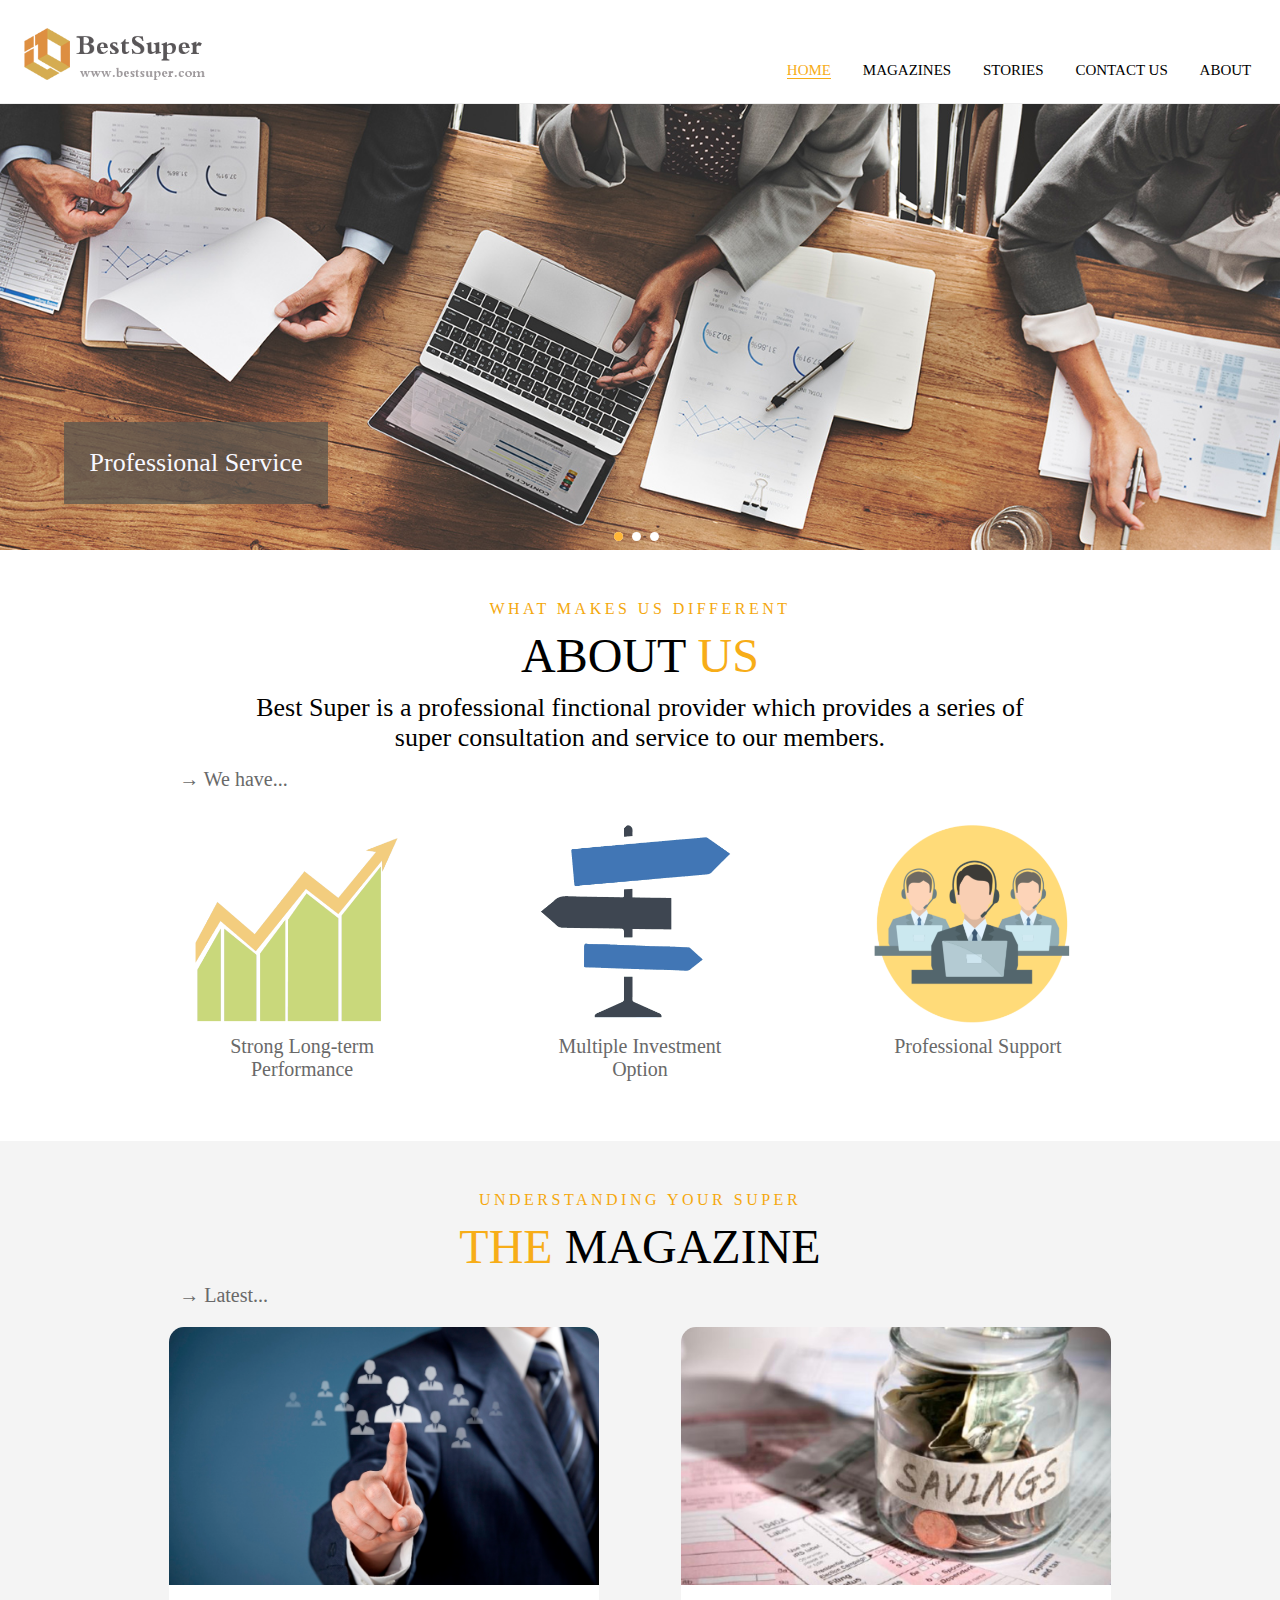
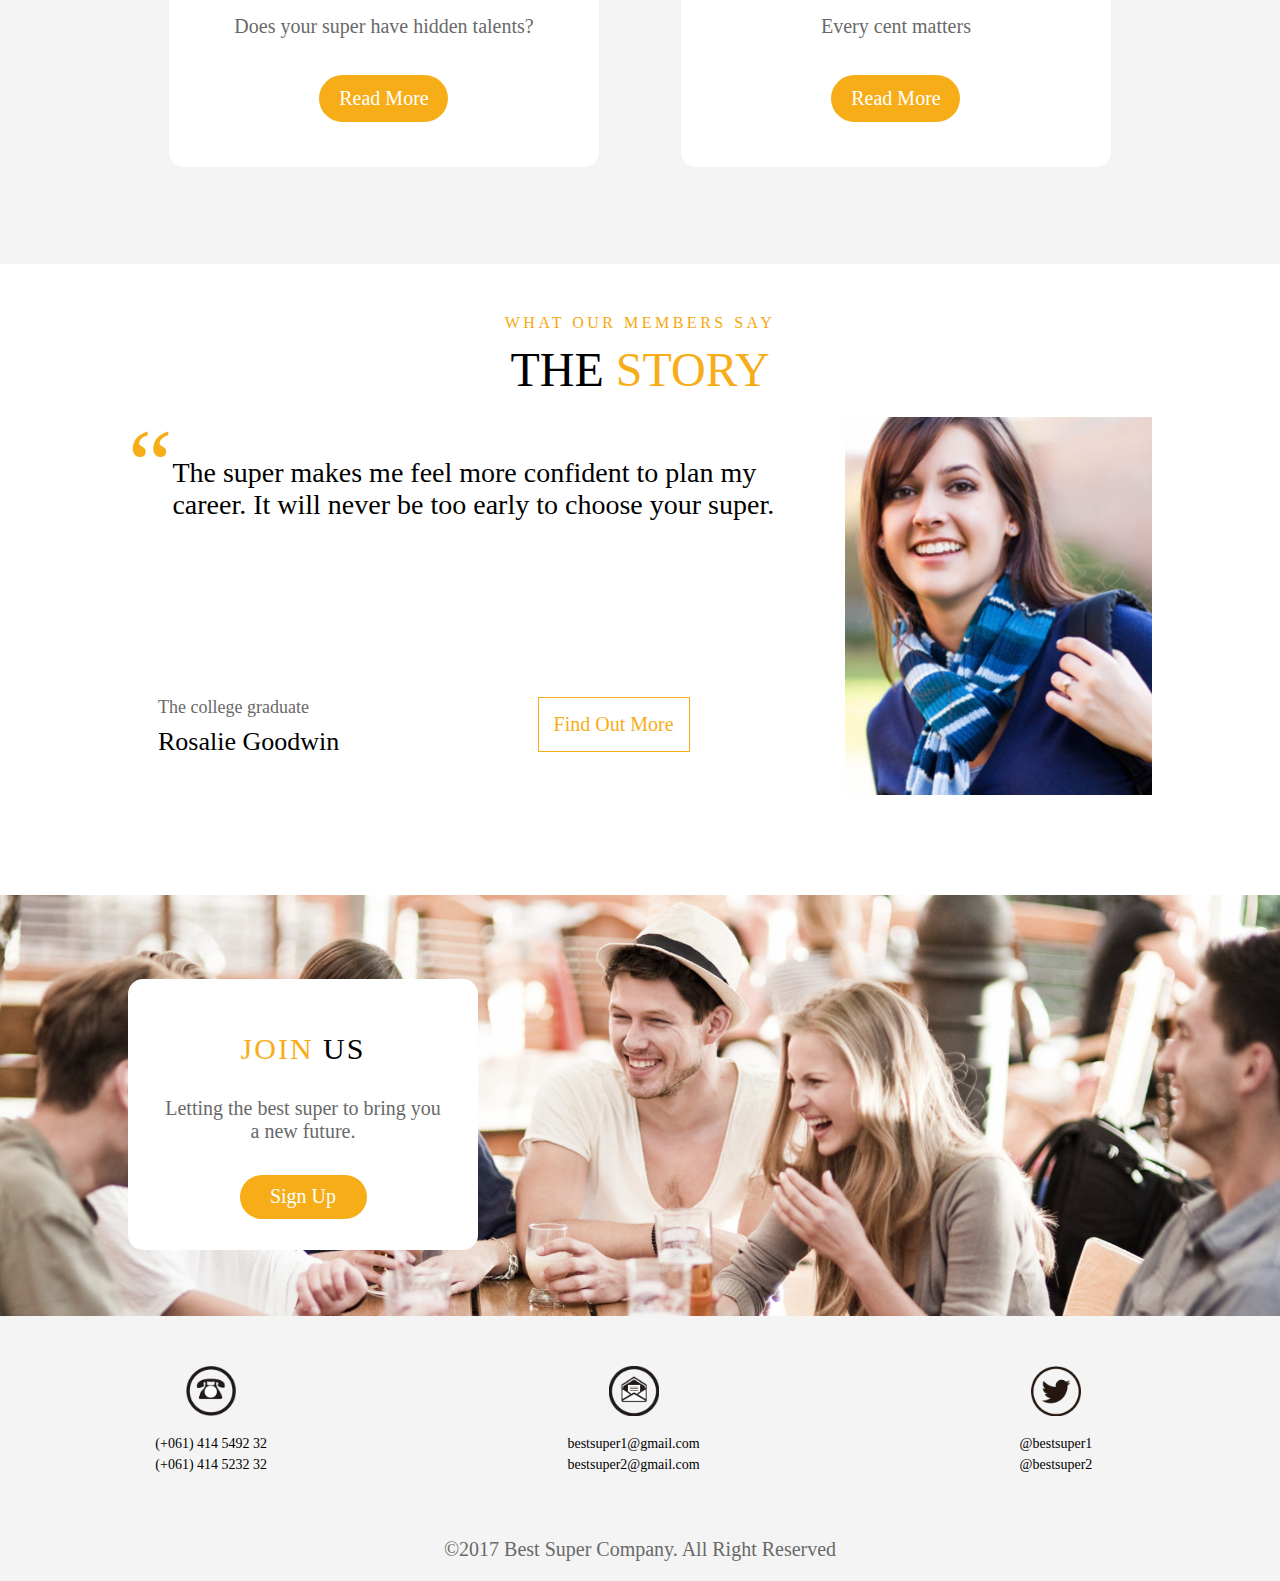
<file: index.html>
<!doctype html>
<html lang="en">
    <head>
        <meta charset="utf-8">
        <title>Homepage</title>
        <meta name="description" content="homepage">
        <link rel="stylesheet" href="css/style.css">
        <link rel="stylesheet" href="css/mobile.css">
        <link rel="stylesheet" href="css/wide.css" media="(min-width: 480px)">
    </head>
    <body>
        <div id="navigation">
        <nav>
            <img src="img/logo.png" alt="Logo">
            <ul>                
                <li><a href="about.html">ABOUT</a></li>
                <li><a href="contactus.html">CONTACT US</a></li>
                <li><a href="stories.html">STORIES</a></li>
                <li><a href="magazines.html">MAGAZINES</a></li>
                <li class="active"><a href="homepage.html">HOME</a></li>
            </ul>
            <div class="dropdown"><p>MENU</p>
                <div class="dropdown-content">
                    <a href="homepage.html">HOME</a>
                    <a href="magazines.html">MAGAZINES</a>
                    <a href="stories.html">STORIES</a>
                    <a href="contactus.html">CONTACT US</a>
                    <a href="about.html">ABOUT</a>
                </div>
            </div>
            
            
        </nav>
        </div>
        <div id="slidershow">
        <section class="slider">
            <ul class="mainslider">
                <li class="slider-pic slider-pic1"><p>Professional Service</p></li>
                <li class="slider-pic slider-pic2"><p>Low Fees<br>High Repay</p></li>
                <li class="slider-pic slider-pic3"><p>Your Money<br>Your Life</p></li>
            </ul>
        <div class="focus">
            <ul class="clearfix">
                <li><div class="focus-dot focus-dot1"></div></li>
                <li><div class="focus-dot focus-dot2"></div></li>
                <li><div class="focus-dot focus-dot3"></div></li>
            </ul>
        </div>
        </section>
        </div>
        <div class="white">
            <p class="subtitle">WHAT MAKES US DIFFERENT</p>
            <p class="title">ABOUT <span>US</span></p>
            <article>Best Super is a professional finctional provider which provides a series of super consultation and service to our members. </article>
            <div id="have">
            <p>→ We have...</p>
                <div class="img-text">
                <img src="img/performance.png" alt="Performance">
                <p>Strong Long-term Performance</p>
                </div>
                <div class="img-text">
                <img src="img/option.png" alt="Option">
                <p>Multiple Investment Option</p>
                </div>
                <div class="img-text">
                <img src="img/support.png" alt="Support">
                <p>Professional Support</p>
                </div>
            </div>
        </div>
        <div class="gray">
            <p class="subtitle">UNDERSTANDING YOUR SUPER</p>
            <p class="title"><span>THE</span> MAGAZINE</p>
            <div id="latest">
            <p>→ Latest...</p>
            <div class="img-mag">
                <img class="pic" src="img/talent.jpg" alt="Does your super have hidden talents?">
                <p>Does your super have hidden talents?</p>
                <a href="magazine_superannuation.html">Read More</a>
            </div>
                <div class="img-mag">
                <img class="pic" src="img/cent.jpg" alt="Every cent matters">
                <p>Every cent matters</p>
                <a href="magazine_finance.html">Read More</a>
                </div>
            </div>
        </div>
        <div class="white">
            <p class="subtitle">WHAT OUR MEMBERS SAY</p>
            <p class="title">THE <span>STORY</span></p>
            <div class="story-img">
                <div class="story"><span>“</span>
                <p class="story-brief1">The super makes me feel more confident to plan my career. It will never be too early to choose your super.</p>
                <a href="story_rosalie.html">Find Out More</a>
                <p class="name">Rosalie Goodwin</p>
                <p class="position">The college graduate</p>
                </div>
                <div class="member-pic">
                    <img src="img/Rosalie.jpg" alt="Rosalie">
                </div>
            </div>
        </div>
        <div id="join">
            <img src="img/joinus.jpg" alt="Join us">
            <div id="joinbox">
            <p class="jointitle"><span>JOIN</span> US</p>
            <p class="detail">Letting the best super to bring you a new future.</p>
            <a >Sign Up</a>
            </div>
        </div>
        <footer>
            <div id="contact">
                <div class="logo-text">
                    <img src="img/tel.png" alt="Telephone">
                    <p>(+061) 414 5492 32</p>
                    <p>(+061) 414 5232 32</p>
                </div>
                <div class="logo-text">
                    <img src="img/mail.png" alt="Mail">
                    <p>bestsuper1@gmail.com</p>
                    <p>bestsuper2@gmail.com</p>
                </div>
                <div class="logo-text">
                    <img src="img/twitter.png" alt="Twitter">
                    <p>@bestsuper1</p>
                    <p>@bestsuper2</p>
                </div>
            </div>
            <p class="rights">&copy;2017 Best Super Company. All Right Reserved</p>
        </footer>
    </body>
</html>
</file>
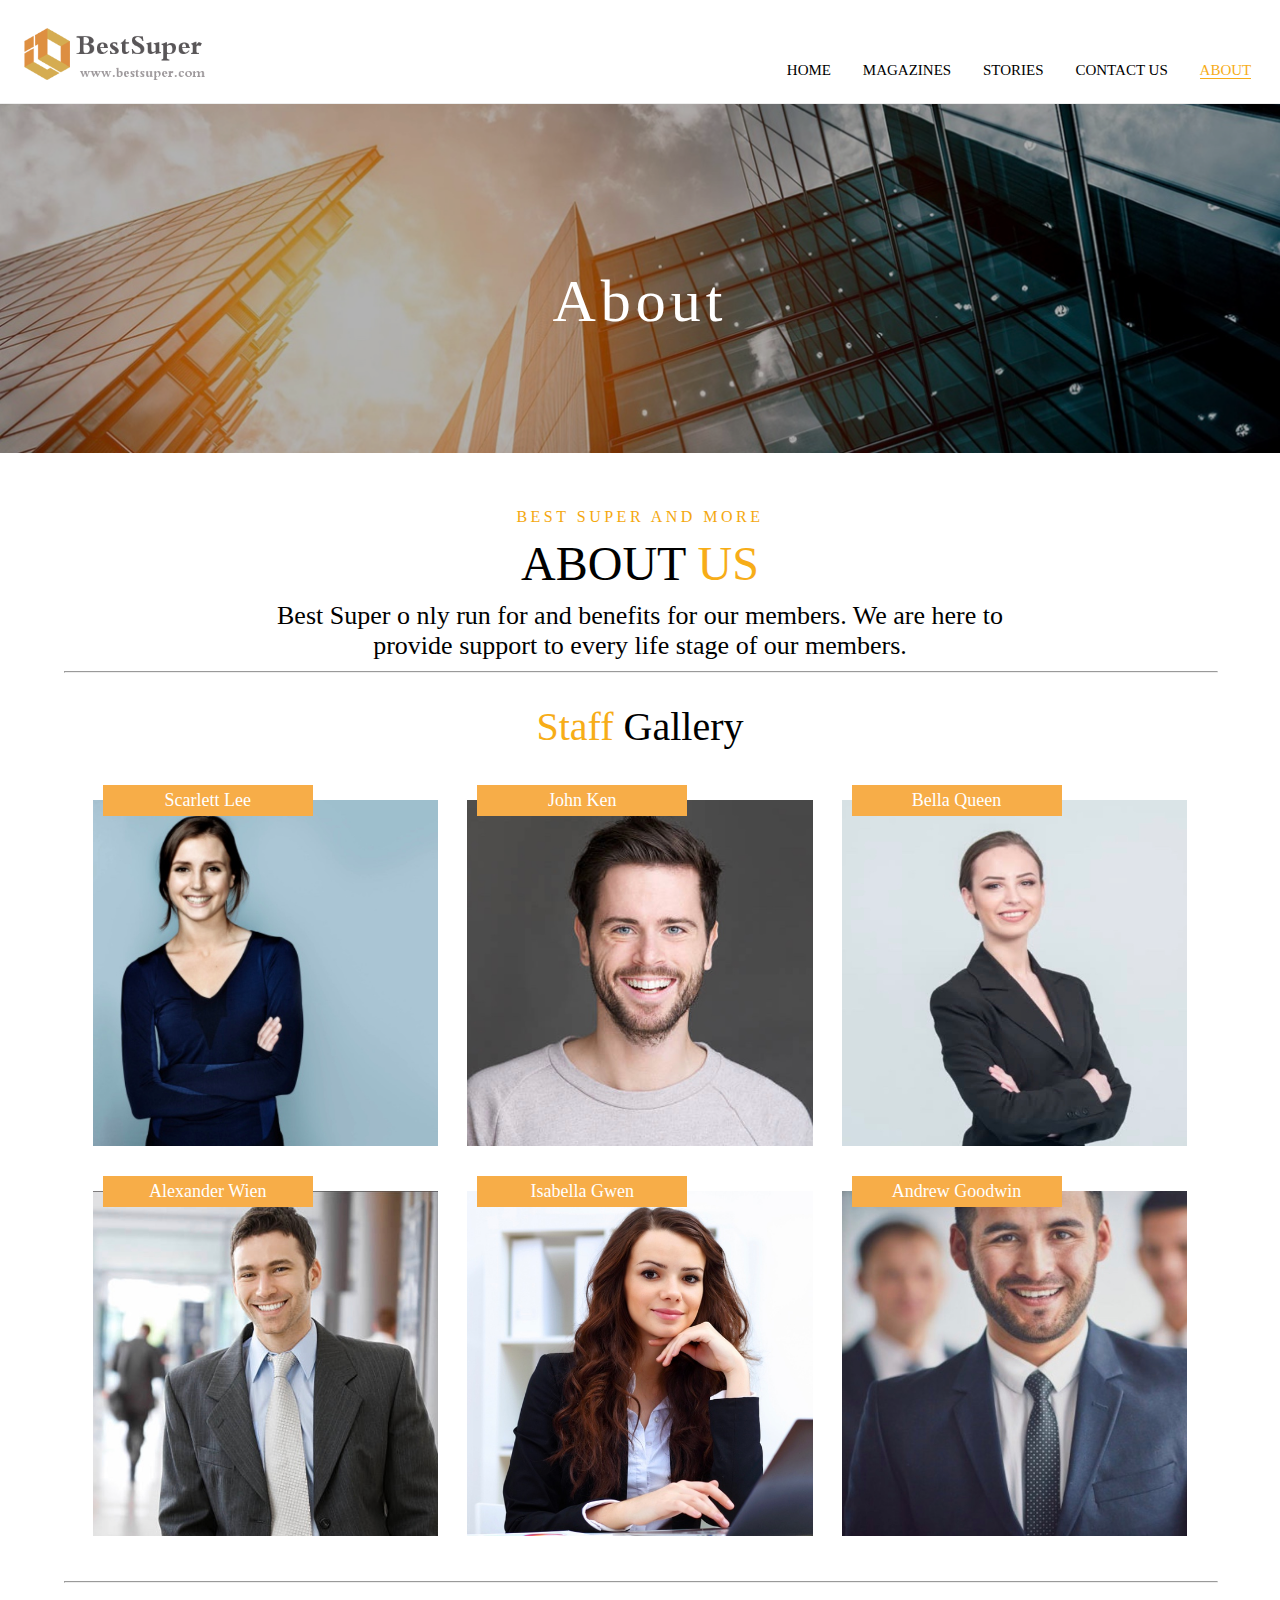
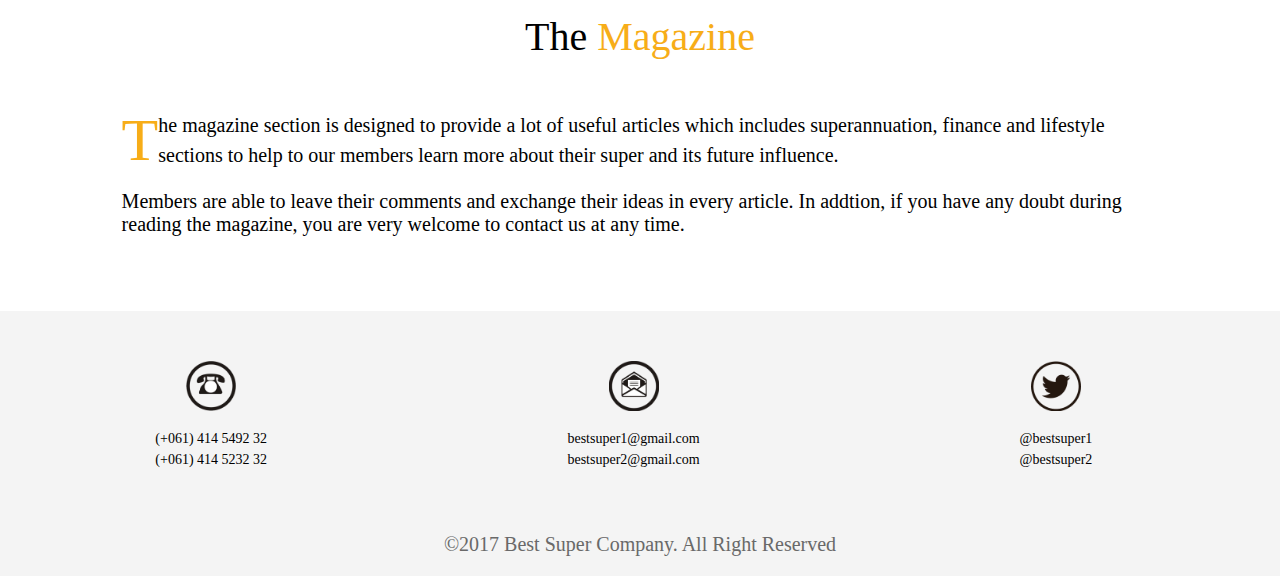
<file: about.html>
<!doctype html>
<html lang="en">
    <head>
        <meta charset="utf-8">
        <title>About Us</title>
        <meta name="description" content="About Us">
        <link rel="stylesheet" href="css/style.css">
        <link rel="stylesheet" href="css/mobile.css">
        <link rel="stylesheet" href="css/wide.css" media="(min-width: 480px)">
    </head>
    <body>
        <div id="navigation">
        <nav>
            <img src="img/logo.png" alt="Logo">
            <ul>                
                <li class="active"><a href="about.html">ABOUT</a></li>
                <li><a href="contactus.html">CONTACT US</a></li>
                <li><a href="stories.html">STORIES</a></li>
                <li><a href="magazines.html">MAGAZINES</a></li>
                <li><a href="homepage.html">HOME</a></li>
            </ul>
                        <div class="dropdown"><p>MENU</p>
                <div class="dropdown-content">
                    <a href="homepage.html">HOME</a>
                    <a href="magazines.html">MAGAZINES</a>
                    <a href="stories.html">STORIES</a>
                    <a href="contactus.html">CONTACT US</a>
                    <a href="about.html">ABOUT</a>
                </div>
            </div>
        </nav>
        </div>
        <div id="titlepage">
            <img src="img/aboutus.jpg" alt="About us">
            <div id="title-text"><p>About</p></div>
        </div>
        <div class="white">
        <p class="subtitle">BEST SUPER AND MORE</p>
        <p class="title">ABOUT <span>US</span></p>
        <article>Best Super o   nly run for and benefits for our members. We are here to provide support to every life stage of our members.</article>
        <div class="staff-gallery">
        <hr>
        <p class="staff-title"><span>Staff</span> Gallery</p>
            <div class="staff-box">
                    <img src="img/staff1.jpg" alt="Scarlett Lee-Advisor">
                    <p class="categorybox">Scarlett Lee</p>
                    <div class="cover">
                    <p>Advisor</p>
                    </div>
                </div>
                <div class="staff-box">
                    <img src="img/staff4.jpg" alt="John Ken-online counselor">
                    <p class="categorybox">John Ken</p>
                    <div class="cover">
                    <p>Online Counselor</p>
                    </div>
            </div>
               <div class="staff-box">
                    <img src="img/staff2.jpg" alt="Bella Queen-Analyst">
                    <p class="categorybox">Bella Queen</p>
                   <div class="cover">
                    <p>Analyst</p>
                   </div>
            </div>
            <div class="staff-box">
                    <img src="img/staff5.jpg" alt="Alexander Wien-Analyst">
                    <p class="categorybox">Alexander Wien</p>
                   <div class="cover">
                    <p>Analyst</p>
                   </div>
            </div>
            <div class="staff-box">
                    <img src="img/staff3.jpg" alt="Isabella Gwen-support staff">
                    <p class="categorybox">Isabella Gwen</p>
                   <div class="cover">
                    <p>Support Staff</p>
                   </div>
            </div>
            <div class="staff-box">
                    <img src="img/staff6.jpg" alt="Andrew Goodwin-Support Staff">
                    <p class="categorybox">Andrew Goodwin</p>
                   <div class="cover">
                    <p>Support Staff</p>
                   </div>
            </div>
                    <hr>
         <p class="staff-title">The <span>Magazine</span></p>
        <div class="maga-intro">
        <p class="storytext"><span>T</span>he magazine section is designed to provide a lot of useful articles which includes superannuation, finance and lifestyle sections to help to our members learn more about their super and its future influence.</p>
        <p>Members are able to leave their comments and exchange their ideas in every article. In addtion, if you have any doubt during reading the magazine, you are very welcome to contact us at any time.</p>
        </div>
        </div>
        </div>
        <footer>
            <div id="contact">
                <div class="logo-text">
                    <img src="img/tel.png" alt="Telephone">
                    <p>(+061) 414 5492 32</p>
                    <p>(+061) 414 5232 32</p>
                </div>
                <div class="logo-text">
                    <img src="img/mail.png" alt="Mail">
                    <p>bestsuper1@gmail.com</p>
                    <p>bestsuper2@gmail.com</p>
                </div>
                <div class="logo-text">
                    <img src="img/twitter.png" alt="Twitter">
                    <p>@bestsuper1</p>
                    <p>@bestsuper2</p>
                </div>
            </div>
            
            <p class="rights">&copy;2017 Best Super Company. All Right Reserved</p></footer>
    </body>
</html>
</file>
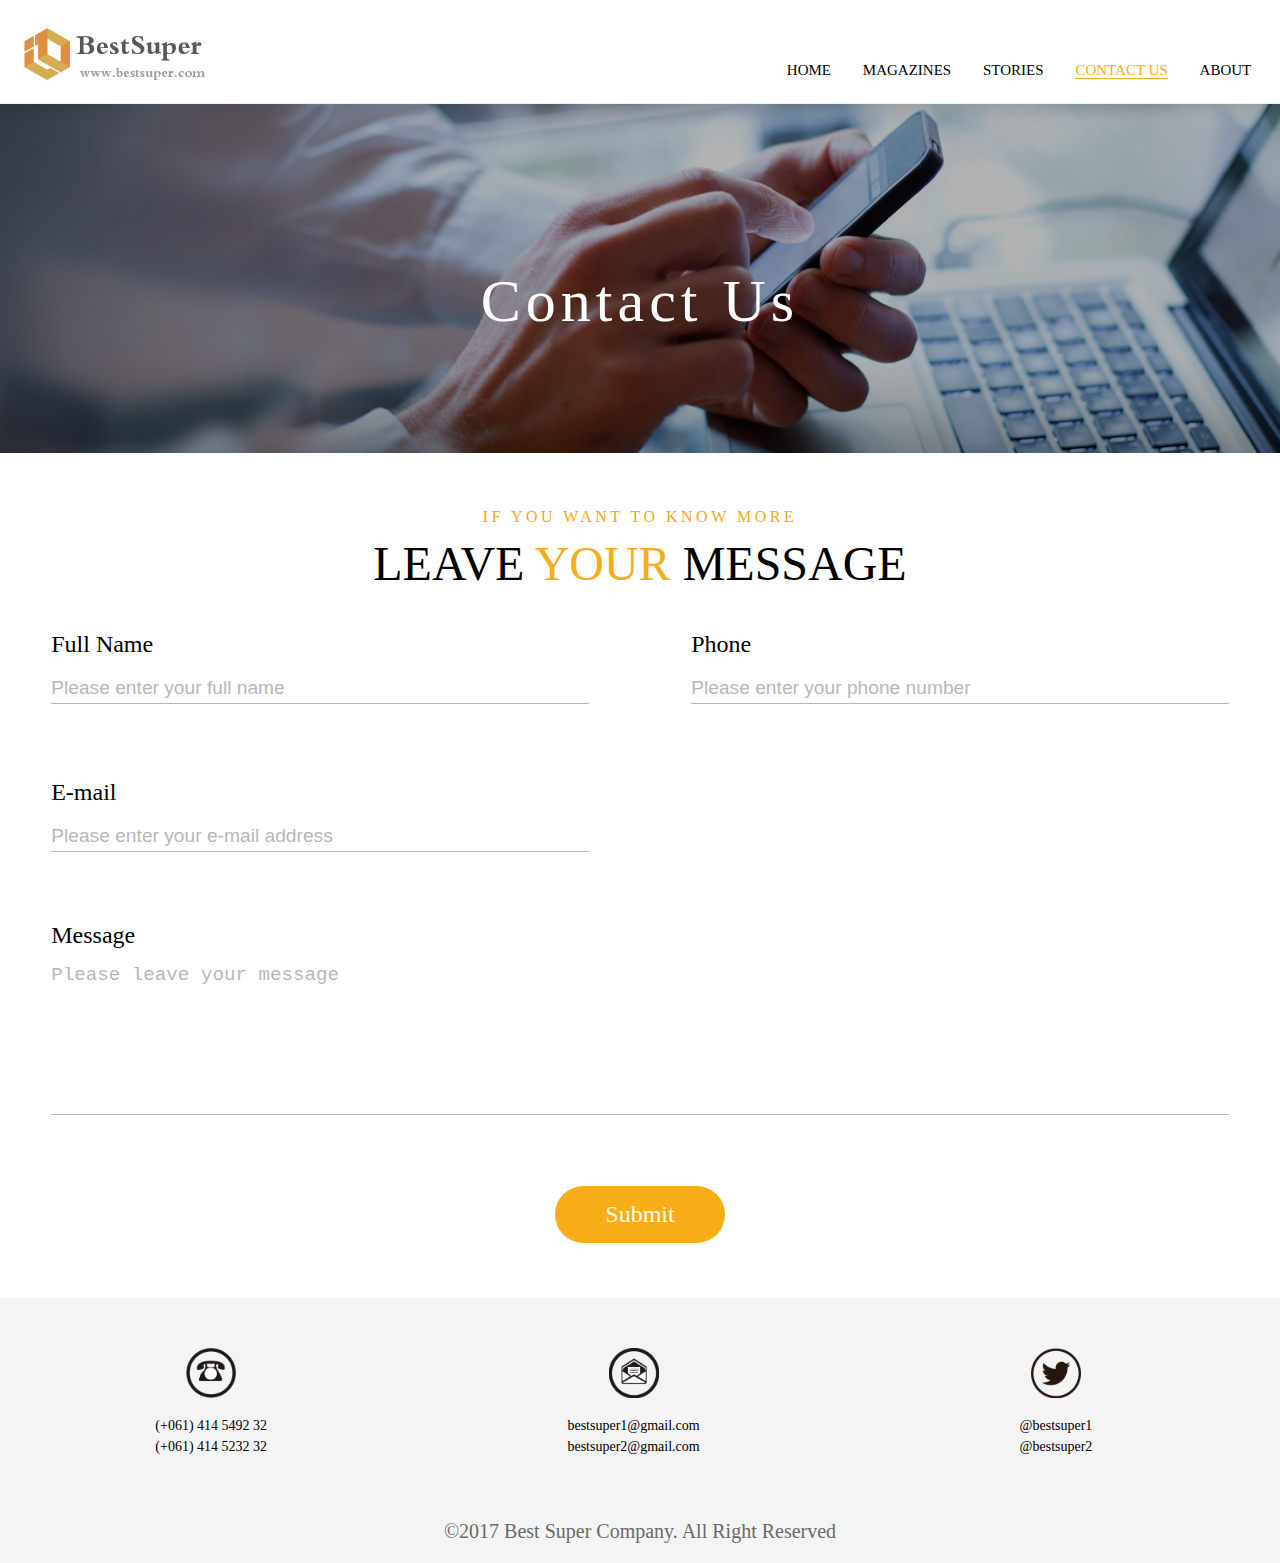
<file: contactus.html>
<!doctype html>
<html lang="en">
    <head>
        <meta charset="utf-8">
        <title>Contact Us</title>
        <meta name="description" content="Contact us">
        <link rel="stylesheet" href="css/style.css">
        <link rel="stylesheet" href="css/mobile.css">
        <link rel="stylesheet" href="css/wide.css" media="(min-width: 480px)">
    </head>
    <body>
        <div id="navigation">
        <nav>
            <img src="img/logo.png" alt="Logo">
            <ul>                
                <li><a href="about.html">ABOUT</a></li>
                <li class="active"><a href="contactus.html">CONTACT US</a></li>
                <li><a href="stories.html">STORIES</a></li>
                <li><a href="magazines.html">MAGAZINES</a></li>
                <li><a href="homepage.html">HOME</a></li>
            </ul>
                        <div class="dropdown"><p>MENU</p>
                <div class="dropdown-content">
                    <a href="homepage.html">HOME</a>
                    <a href="magazines.html">MAGAZINES</a>
                    <a href="stories.html">STORIES</a>
                    <a href="contactus.html">CONTACT US</a>
                    <a href="about.html">ABOUT</a>
                </div>
            </div>
        </nav>
        </div>
        <div id="titlepage">
            <img src="img/contactus.jpg" alt="Contact Us">
            <div id="title-text"><p>Contact Us</p></div>
        </div>
        <div class="white">
        <p class="subtitle">IF YOU WANT TO KNOW MORE</p>
        <p class="title">LEAVE <span>YOUR</span> MESSAGE</p>
        <div class="contactinfo">
        <ul>
            <li>Full Name</li>
            <li><input class="inputbox" type="text" value="Please enter your full name" onfocus="this.value=''" onblur="this.value='Please enter your full name'" /></li>
        </ul>
        </div>
        <div class="contactinfo">
        <ul>
            <li>Phone</li>
            <li><input class="inputbox" type="text" value="Please enter your phone number" onfocus="this.value=''" onblur="this.value='Please enter your phone number'" /></li>
        </ul>
        </div>
        <div class="contactinfo">
        <ul>
            <li>E-mail</li>
            <li><input class="inputbox" type="text" value="Please enter your e-mail address" onfocus="this.value=''" onblur="this.value='Please enter your e-mail address'" /></li>
        </ul>
        </div>
        <div class="messageinfo">
        <ul>
            <li>Message</li>
            <li><textarea onfocus="this.value=''" onblur="this.value='Please leave your message'">Please leave your message</textarea></li>
        </ul>
        </div>
        <div class="submit-button">
            <a>Submit</a>
        </div>
        </div>
        <footer>
            <div id="contact">
                <div class="logo-text">
                    <img src="img/tel.png" alt="Telephone">
                    <p>(+061) 414 5492 32</p>
                    <p>(+061) 414 5232 32</p>
                </div>
                <div class="logo-text">
                    <img src="img/mail.png" alt="Mail">
                    <p>bestsuper1@gmail.com</p>
                    <p>bestsuper2@gmail.com</p>
                </div>
                <div class="logo-text">
                    <img src="img/twitter.png" alt="Twitter">
                    <p>@bestsuper1</p>
                    <p>@bestsuper2</p>
                </div>
            </div>
            
            <p class="rights">&copy;2017 Best Super Company. All Right Reserved</p></footer>
    </body>
</html>
</file>
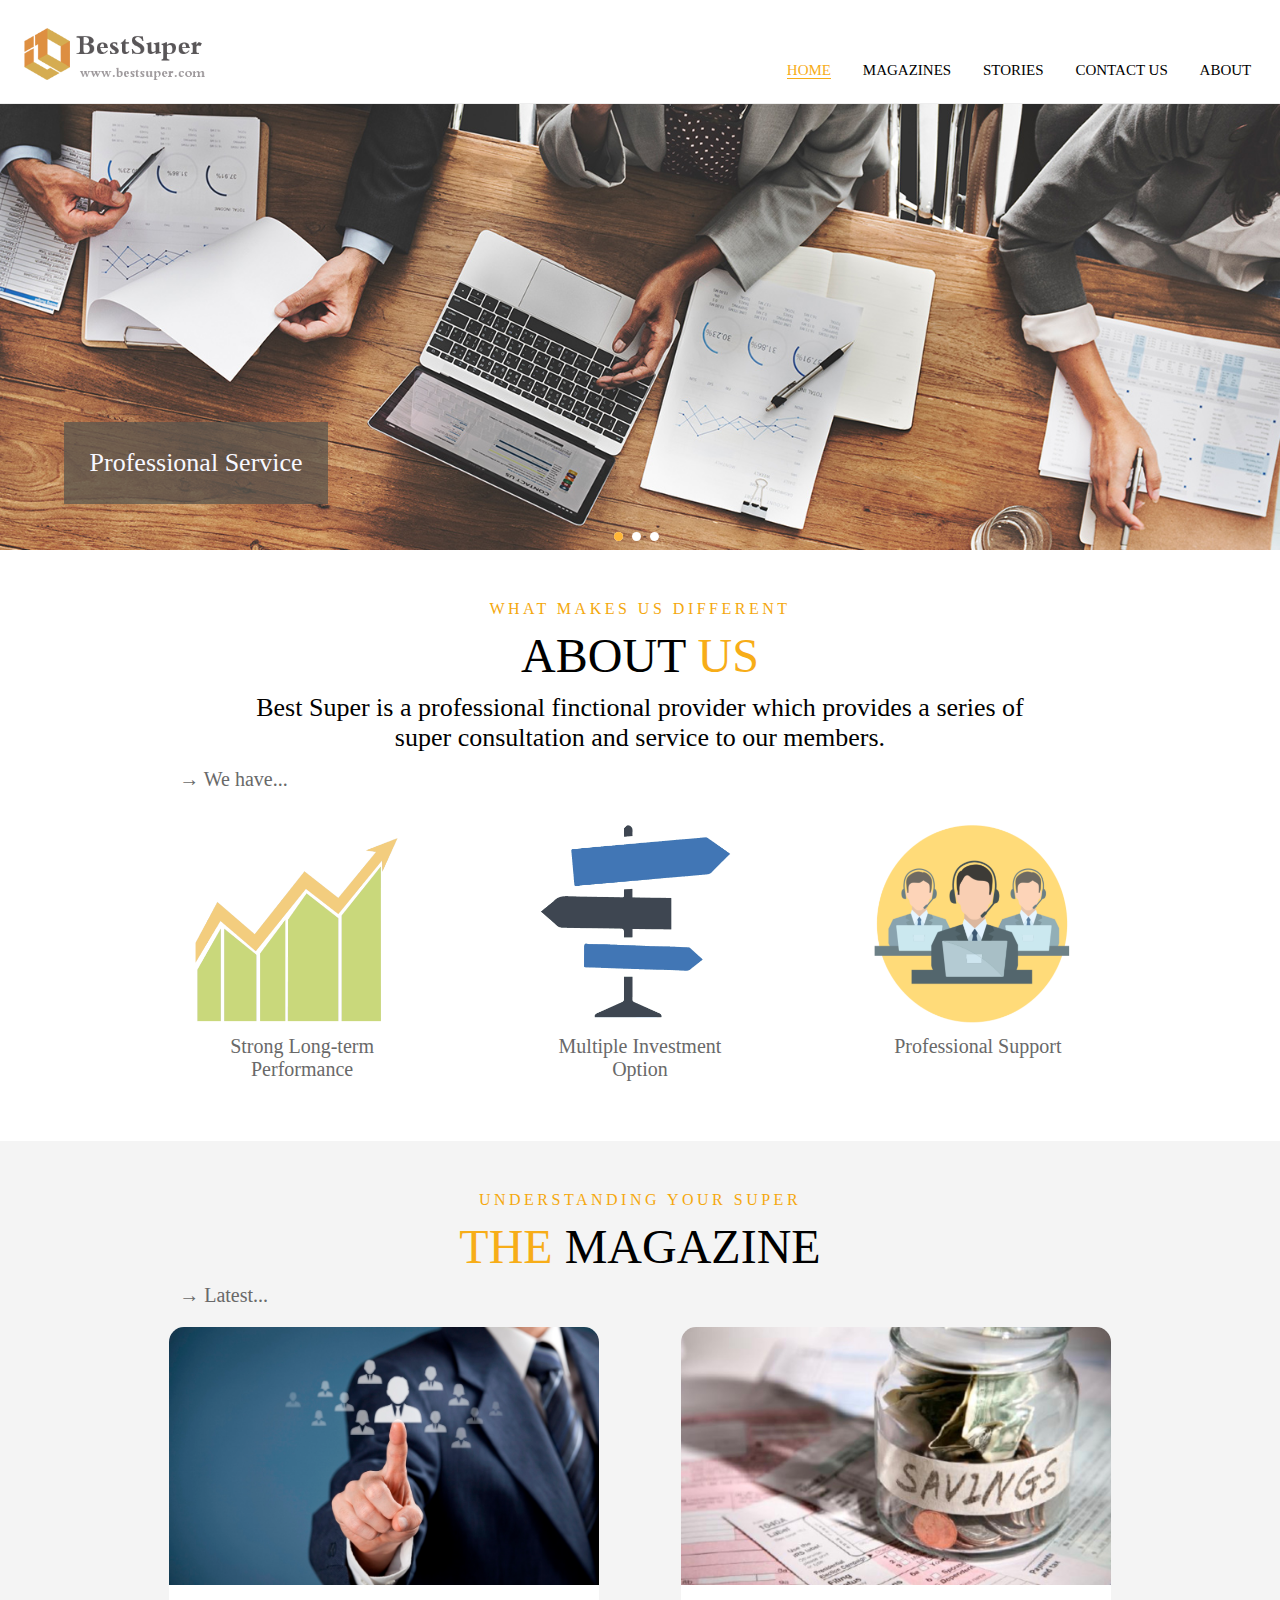
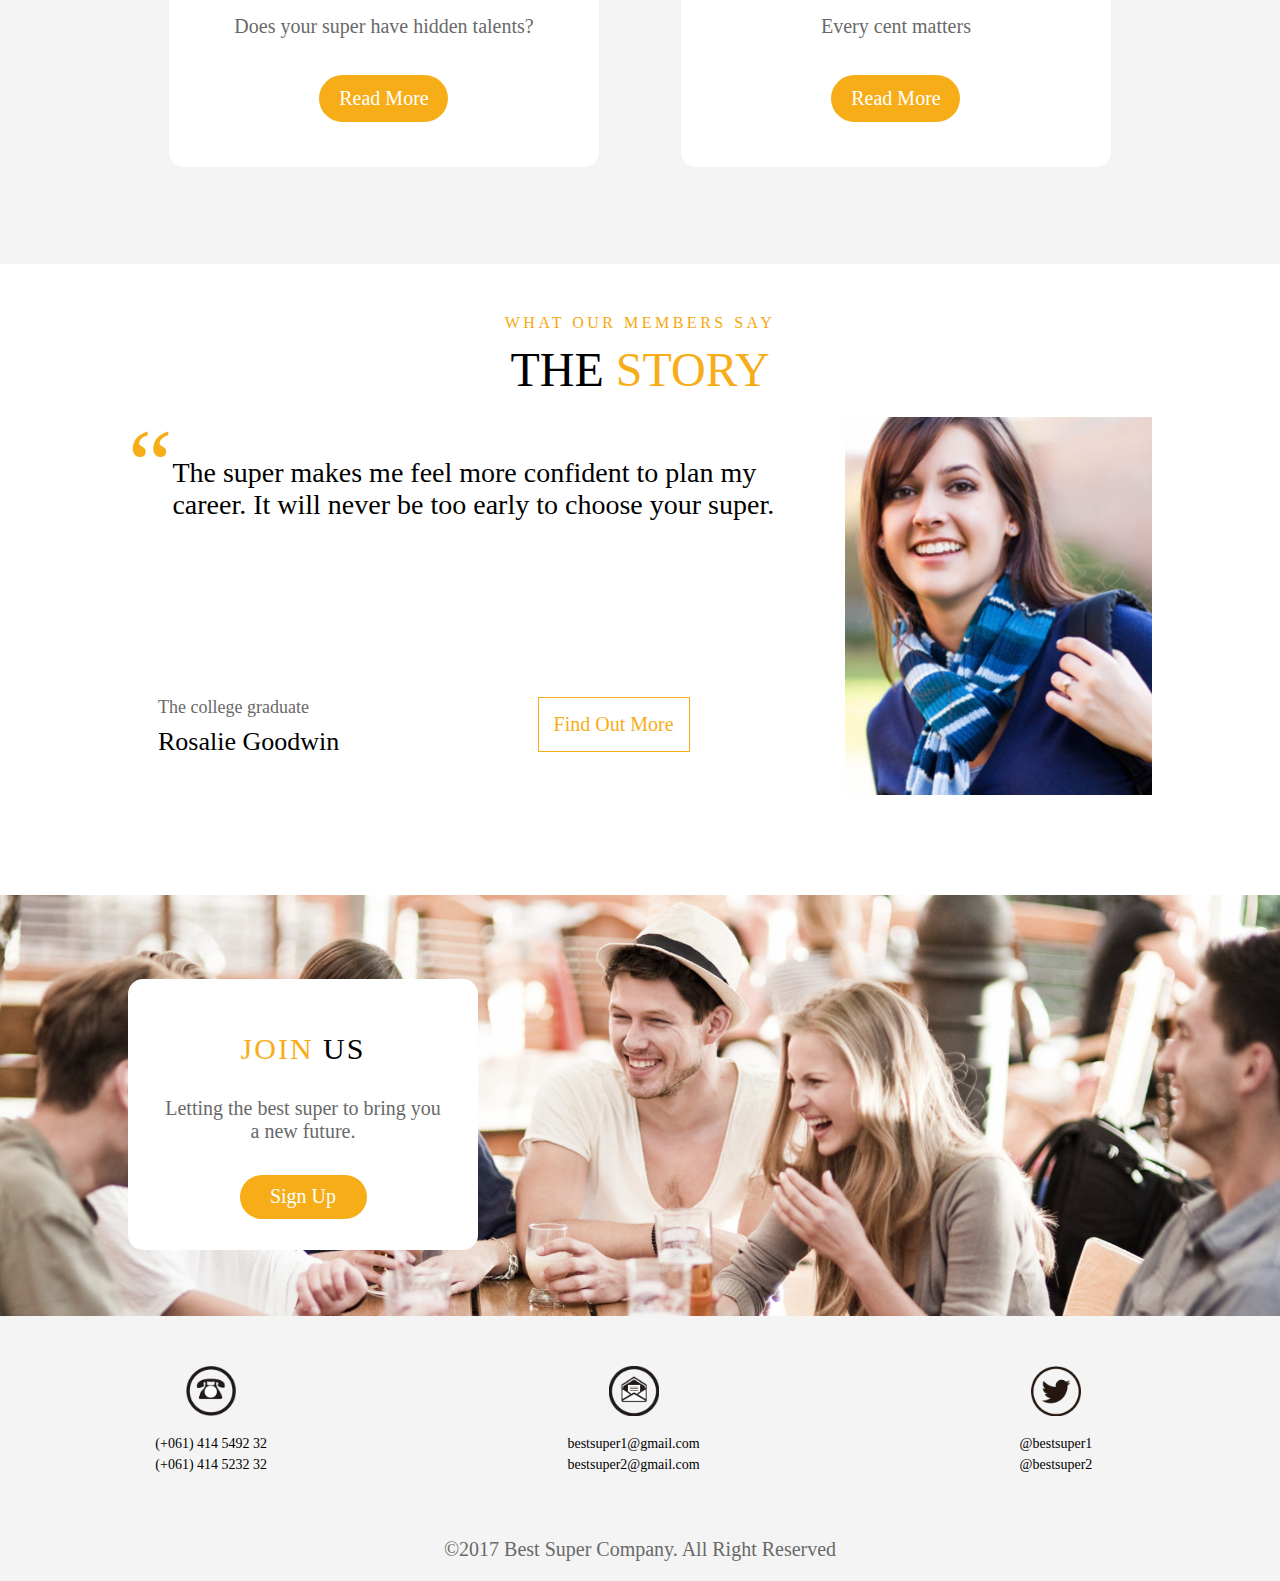
<file: homepage.html>
<!doctype html>
<html lang="en">
    <head>
        <meta charset="utf-8">
        <title>Homepage</title>
        <meta name="description" content="homepage">
        <link rel="stylesheet" href="css/style.css">
        <link rel="stylesheet" href="css/mobile.css">
        <link rel="stylesheet" href="css/wide.css" media="(min-width: 480px)">
    </head>
    <body>
        <div id="navigation">
        <nav>
            <img src="img/logo.png" alt="Logo">
            <ul>                
                <li><a href="about.html">ABOUT</a></li>
                <li><a href="contactus.html">CONTACT US</a></li>
                <li><a href="stories.html">STORIES</a></li>
                <li><a href="magazines.html">MAGAZINES</a></li>
                <li class="active"><a href="homepage.html">HOME</a></li>
            </ul>
            <div class="dropdown"><p>MENU</p>
                <div class="dropdown-content">
                    <a href="homepage.html">HOME</a>
                    <a href="magazines.html">MAGAZINES</a>
                    <a href="stories.html">STORIES</a>
                    <a href="contactus.html">CONTACT US</a>
                    <a href="about.html">ABOUT</a>
                </div>
            </div>
            
            
        </nav>
        </div>
        <div id="slidershow">
        <section class="slider">
            <ul class="mainslider">
                <li class="slider-pic slider-pic1"><p>Professional Service</p></li>
                <li class="slider-pic slider-pic2"><p>Low Fees<br>High Repay</p></li>
                <li class="slider-pic slider-pic3"><p>Your Money<br>Your Life</p></li>
            </ul>
        <div class="focus">
            <ul class="clearfix">
                <li><div class="focus-dot focus-dot1"></div></li>
                <li><div class="focus-dot focus-dot2"></div></li>
                <li><div class="focus-dot focus-dot3"></div></li>
            </ul>
        </div>
        </section>
        </div>
        <div class="white">
            <p class="subtitle">WHAT MAKES US DIFFERENT</p>
            <p class="title">ABOUT <span>US</span></p>
            <article>Best Super is a professional finctional provider which provides a series of super consultation and service to our members. </article>
            <div id="have">
            <p>→ We have...</p>
                <div class="img-text">
                <img src="img/performance.png" alt="Performance">
                <p>Strong Long-term Performance</p>
                </div>
                <div class="img-text">
                <img src="img/option.png" alt="Option">
                <p>Multiple Investment Option</p>
                </div>
                <div class="img-text">
                <img src="img/support.png" alt="Support">
                <p>Professional Support</p>
                </div>
            </div>
        </div>
        <div class="gray">
            <p class="subtitle">UNDERSTANDING YOUR SUPER</p>
            <p class="title"><span>THE</span> MAGAZINE</p>
            <div id="latest">
            <p>→ Latest...</p>
            <div class="img-mag">
                <img class="pic" src="img/talent.jpg" alt="Does your super have hidden talents?">
                <p>Does your super have hidden talents?</p>
                <a href="magazine_superannuation.html">Read More</a>
            </div>
                <div class="img-mag">
                <img class="pic" src="img/cent.jpg" alt="Every cent matters">
                <p>Every cent matters</p>
                <a href="magazine_finance.html">Read More</a>
                </div>
            </div>
        </div>
        <div class="white">
            <p class="subtitle">WHAT OUR MEMBERS SAY</p>
            <p class="title">THE <span>STORY</span></p>
            <div class="story-img">
                <div class="story"><span>“</span>
                <p class="story-brief1">The super makes me feel more confident to plan my career. It will never be too early to choose your super.</p>
                <a href="story_rosalie.html">Find Out More</a>
                <p class="name">Rosalie Goodwin</p>
                <p class="position">The college graduate</p>
                </div>
                <div class="member-pic">
                    <img src="img/Rosalie.jpg" alt="Rosalie">
                </div>
            </div>
        </div>
        <div id="join">
            <img src="img/joinus.jpg" alt="Join us">
            <div id="joinbox">
            <p class="jointitle"><span>JOIN</span> US</p>
            <p class="detail">Letting the best super to bring you a new future.</p>
            <a >Sign Up</a>
            </div>
        </div>
        <footer>
            <div id="contact">
                <div class="logo-text">
                    <img src="img/tel.png" alt="Telephone">
                    <p>(+061) 414 5492 32</p>
                    <p>(+061) 414 5232 32</p>
                </div>
                <div class="logo-text">
                    <img src="img/mail.png" alt="Mail">
                    <p>bestsuper1@gmail.com</p>
                    <p>bestsuper2@gmail.com</p>
                </div>
                <div class="logo-text">
                    <img src="img/twitter.png" alt="Twitter">
                    <p>@bestsuper1</p>
                    <p>@bestsuper2</p>
                </div>
            </div>
            <p class="rights">&copy;2017 Best Super Company. All Right Reserved</p>
        </footer>
    </body>
</html>
</file>
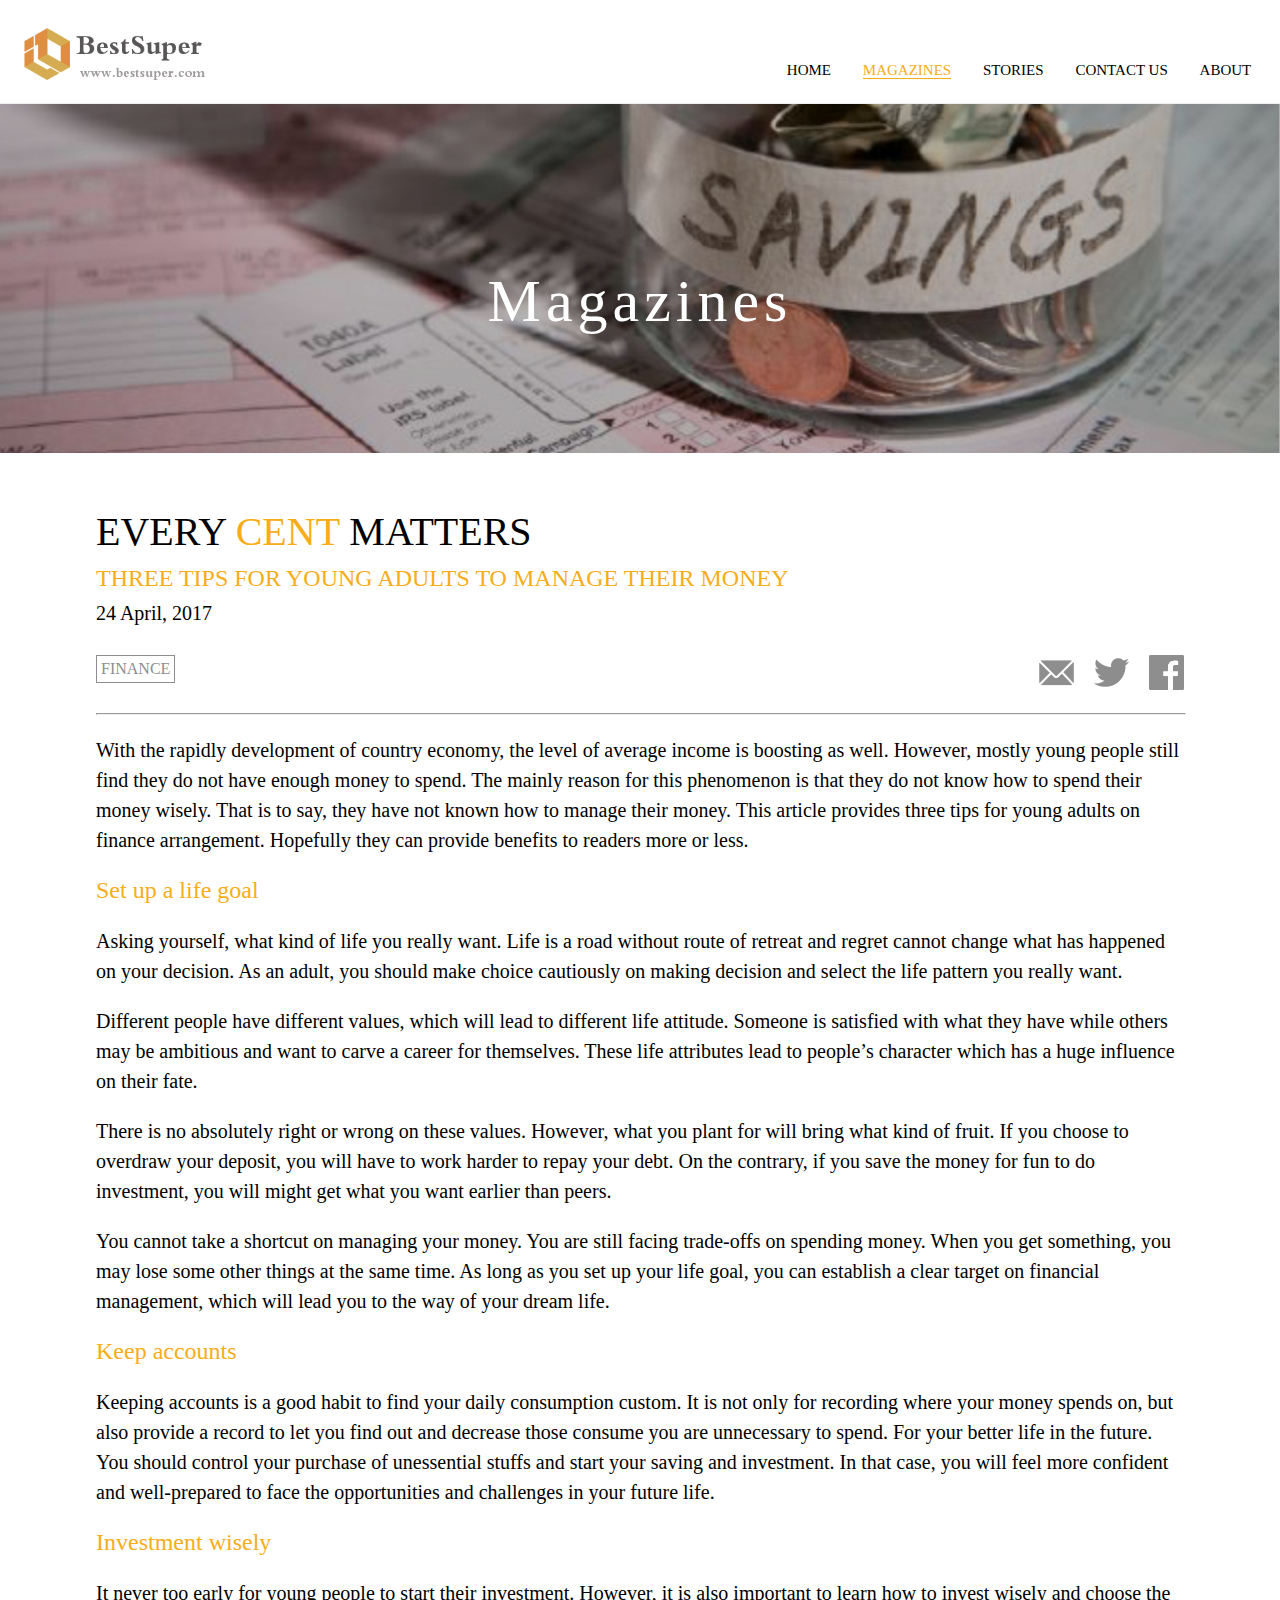
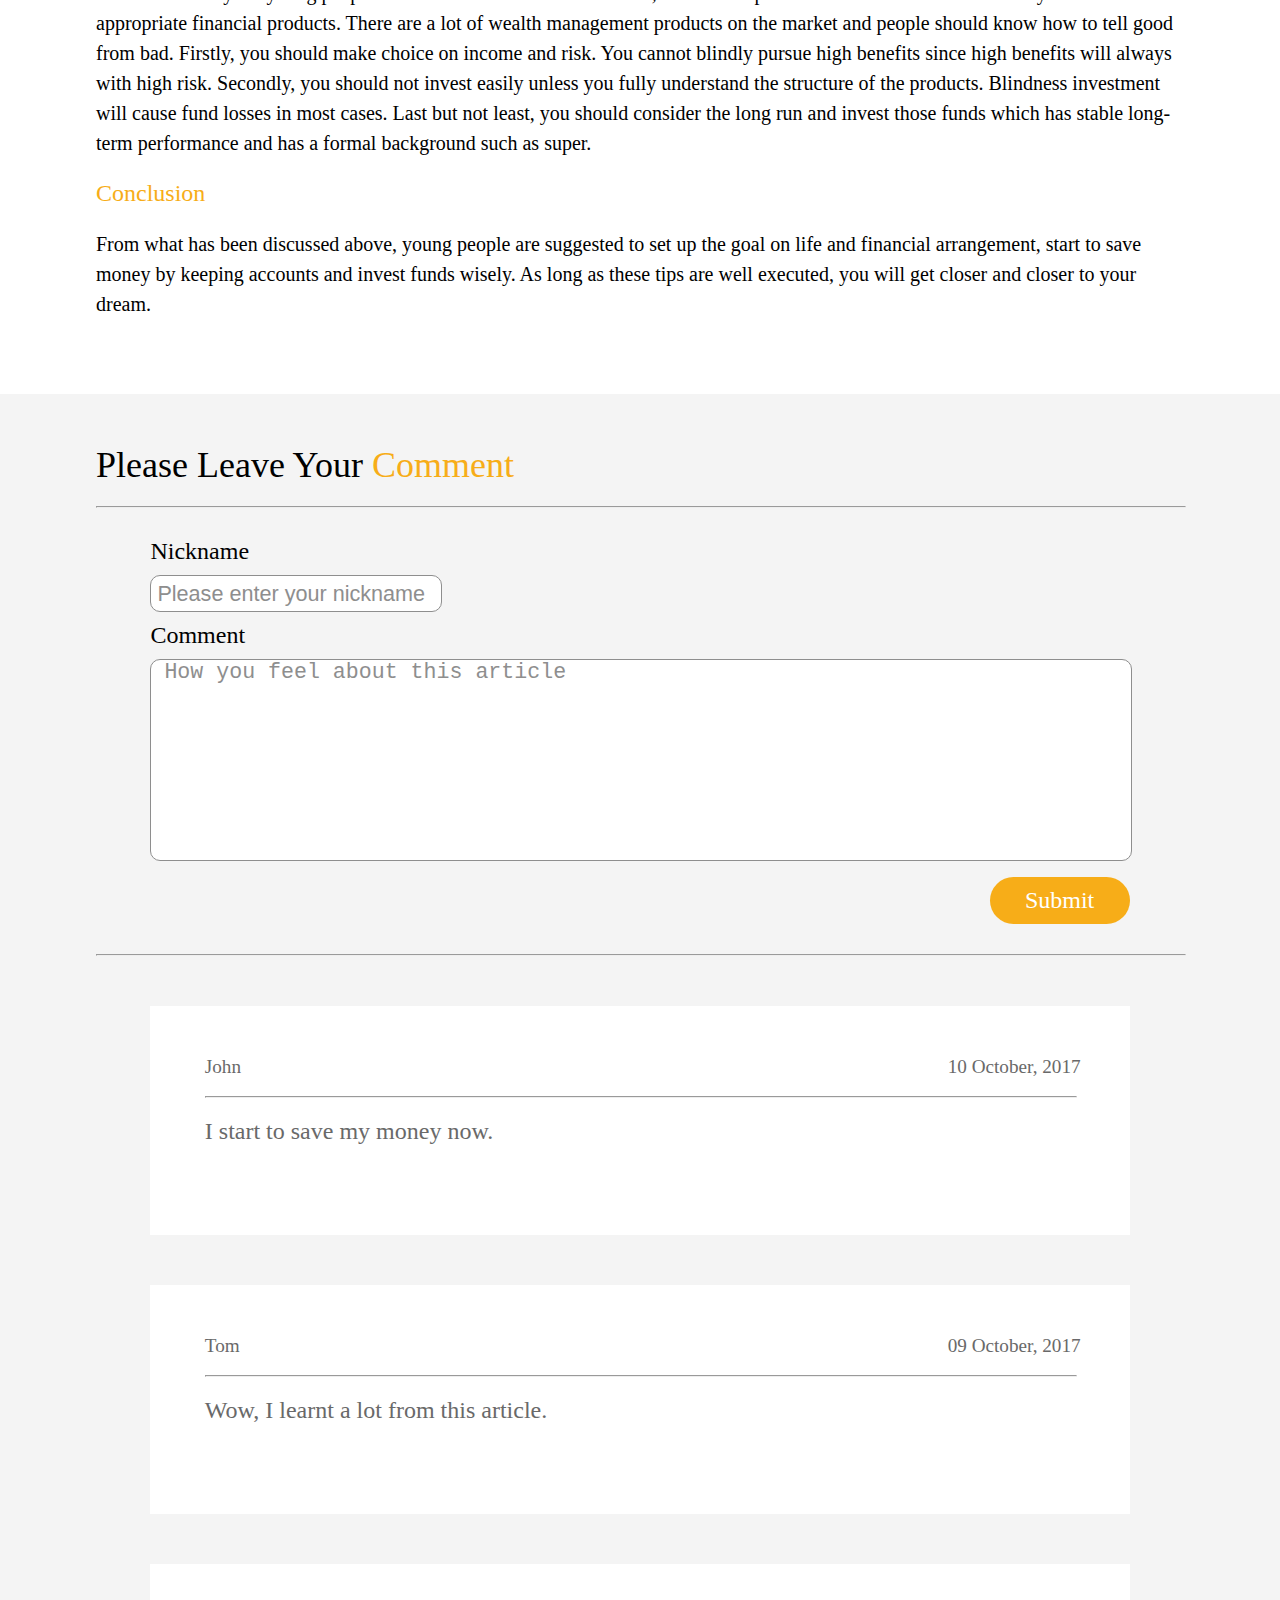
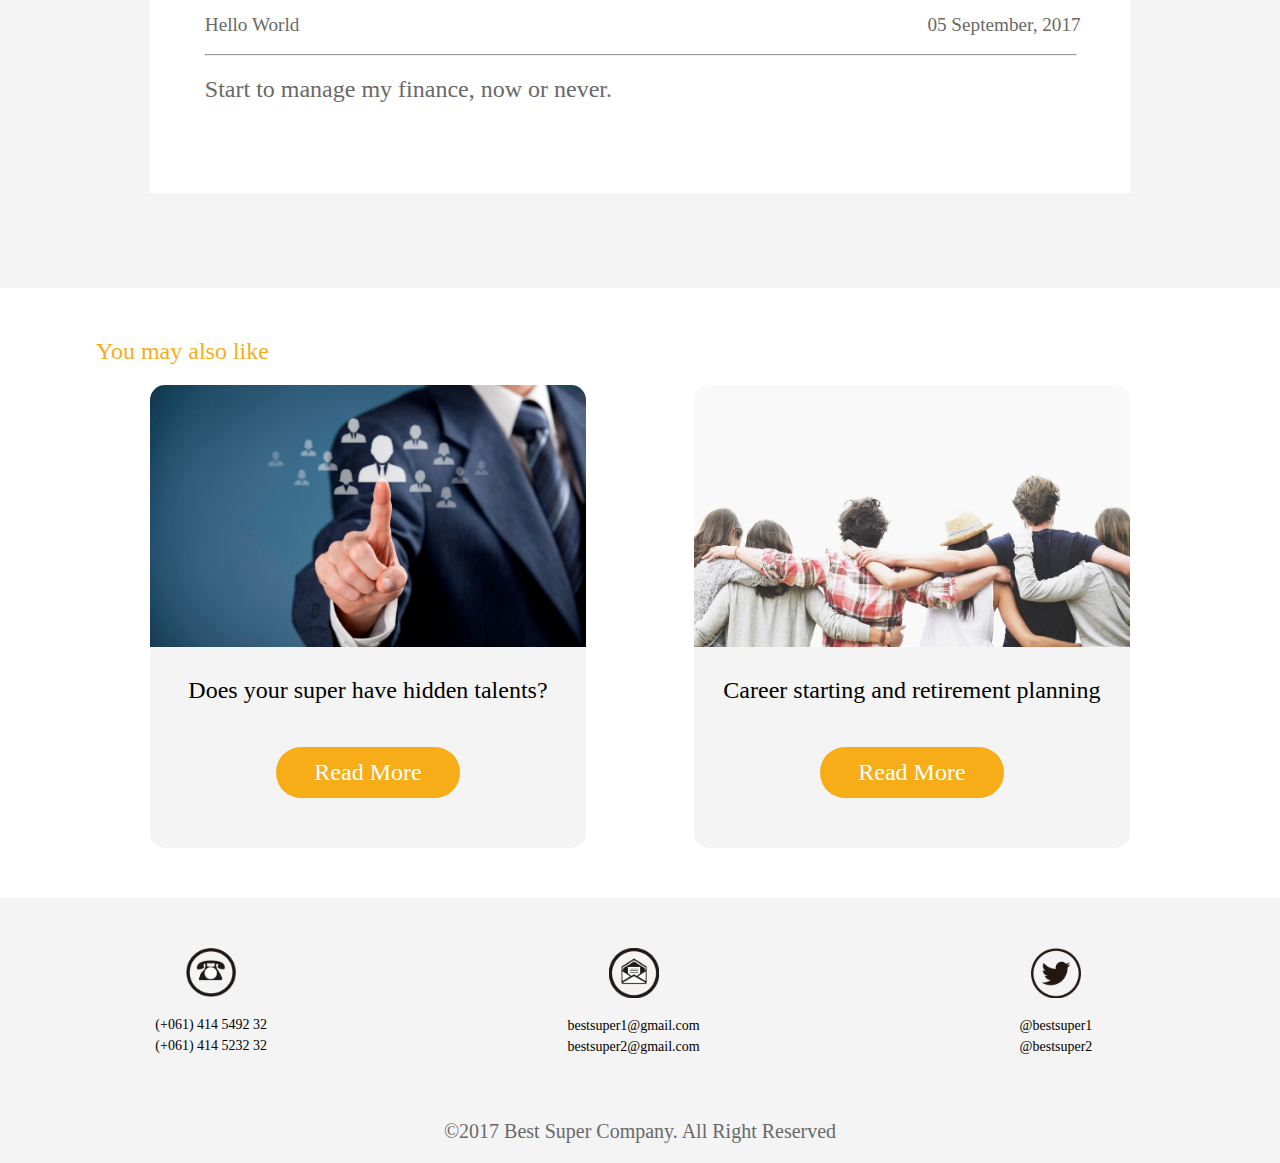
<file: magazine_finance.html>
<!doctype html>
<html lang="en">
    <head>
        <meta charset="utf-8">
        <title>Magazines</title>
        <meta name="description" content="Magazines">
        <link rel="stylesheet" href="css/style.css">
        <link rel="stylesheet" href="css/mobile.css">
        <link rel="stylesheet" href="css/wide.css" media="(min-width: 480px)">
    </head>
    <body>
        <div id="navigation">
        <nav>
            <img src="img/logo.png" alt="Logo">
            <ul>                
                <li><a href="about.html">ABOUT</a></li>
                <li><a href="contactus.html">CONTACT US</a></li>
                <li><a href="stories.html">STORIES</a></li>
                <li class="active"><a  href="magazines.html">MAGAZINES</a></li>
                <li><a href="homepage.html">HOME</a></li>
            </ul>
                        <div class="dropdown"><p>MENU</p>
                <div class="dropdown-content">
                    <a href="homepage.html">HOME</a>
                    <a href="magazines.html">MAGAZINES</a>
                    <a href="stories.html">STORIES</a>
                    <a href="contactus.html">CONTACT US</a>
                    <a href="about.html">ABOUT</a>
                </div>
            </div>
        </nav>
        </div>
        <div id="titlepage">
            <img src="img/cent_wide.jpg" alt="Every cent matters">
            <div id="title-text"><p>Magazines</p></div>
        </div>
        <div class="white">
        <div class="whole-article">
        <p class="magatitle">EVERY <span>CENT</span> MATTERS</p>
        <p class="magasubtitle">THREE TIPS FOR YOUNG ADULTS TO MANAGE THEIR MONEY</p>
        <p class="time">24 April, 2017</p>
        <p class="tag">FINANCE</p>
        <ul class="social">
            <li class="facebook"></li>
            <li class="twitter"></li>
            <li class="email"></li>
        </ul>
        <hr>
        <p class="magatext">With the rapidly development of country economy, the level of average income is boosting as well. However, mostly young people still find they do not have enough money to spend. The mainly reason for this phenomenon is that they do not know how to spend their money wisely. That is to say, they have not known how to manage their money. This article provides three tips for young adults on finance arrangement. Hopefully they can provide benefits to readers more or less.
        </p>
        <p class="magatext"><span>Set up a life goal</span></p>
        <p class="magatext">Asking yourself, what kind of life you really want. Life is a road without route of retreat and regret cannot change what has happened on your decision. As an adult, you should make choice cautiously on making decision and select the life pattern you really want.
        </p>
        <p class="magatext">Different people have different values, which will lead to different life attitude. Someone is satisfied with what they have while others may be ambitious and want to carve a career for themselves. These life attributes lead to people’s character which has a huge influence on their fate. </p>
        <p class="magatext">There is no absolutely right or wrong on these values. However, what you plant for will bring what kind of fruit. If you choose to overdraw your deposit, you will have to work harder to repay your debt. On the contrary, if you save the money for fun to do investment, you will might get what you want earlier than peers.</p>
        <p class="magatext">You cannot take a shortcut on managing your money. You are still facing trade-offs on spending money. When you get something, you may lose some other things at the same time. As long as you set up your life goal, you can establish a clear target on financial management, which will lead you to the way of your dream life.</p>
        <p class="magatext"><span>
Keep accounts</span></p>
        <p class="magatext">Keeping accounts is a good habit to find your daily consumption custom. It is not only for recording where your money spends on, but also provide a record to let you find out and decrease those consume you are unnecessary to spend. For your better life in the future. You should control your purchase of unessential stuffs and start your saving and investment. In that case, you will feel more confident and well-prepared to face the opportunities and challenges in your future life. </p>
        <p class="magatext"><span>Investment wisely</span>
        </p>
        <p class="magatext">It never too early for young people to start their investment. However, it is also important to learn how to invest wisely and choose the appropriate financial products. There are a lot of wealth management products on the market and people should know how to tell good from bad. Firstly, you should make choice on income and risk. You cannot blindly pursue high benefits since high benefits will always with high risk. Secondly, you should not invest easily unless you fully understand the structure of the products. Blindness investment will cause fund losses in most cases. Last but not least, you should consider the long run and invest those funds which has stable long-term performance and has a formal background such as super.</p>
        <p class="magatext"><span>Conclusion</span>
        </p>
        <p class="magatext">From what has been discussed above, young people are suggested to set up the goal on life and financial arrangement, start to save money by keeping accounts and invest funds wisely. As long as these tips are well executed, you will get closer and closer to your dream.
        </p>
        </div>
        </div>
        <div class="gray">
        <div class="input-comment">
        <p class="magacomment">Please Leave Your <span>Comment</span></p>
        <hr>
        <div class="comment-subtitle">
        <p>Nickname</p>
        <input class="commentbox" type="text" value=" Please enter your nickname" onfocus="this.value=''" onblur="this.value=' Please enter your nickname'">
        <p>Comment</p>
            <textarea class="comment-text" type="text" onfocus="this.value=''" onblur="this.value=' How you feel about this article'"> How you feel about this article</textarea>
        <a>Submit</a>
            </div>
        <hr>
        <div class="whitebox">
            <p class="member-name">John</p>
            <p class="member-time">10 October, 2017</p>
            <hr>
            <p class="member-text">I start to save my money now.</p>
        </div>
        <div class="whitebox">
            <p class="member-name">Tom</p>
            <p class="member-time">09 October, 2017</p>
            <hr>
            <p class="member-text">Wow, I learnt a lot from this article.</p>
        </div>
        <div class="whitebox">
            <p class="member-name">Hello World</p>
            <p class="member-time">05 September, 2017</p>
            <hr>
            <p class="member-text">Start to manage my finance, now or never.</p>
        </div>  
        </div>
        </div>
        <div class="white">
        <div class="relate-maga">
        <p><span>You may also like</span></p>
        <div class="img-mag2">
                <img class="pic" src="img/talent.jpg" alt="Does your super have hidden talents?">
                <p>Does your super have hidden talents?</p>
                <a href="magazine_superannuation.html">Read More</a>
        </div>
        <div class="img-mag2">
                <img class="pic" src="img/retirementplan.jpg" alt="Career starting and retirement planning">
                <p>Career starting and retirement planning</p>
                <a href="magazine_lifestyle.html">Read More</a>
                </div>
        </div>
        </div>
        <footer>
            <div id="contact">
                <div class="logo-text">
                    <img src="img/tel.png" alt="Telephone">
                    <p>(+061) 414 5492 32</p>
                    <p>(+061) 414 5232 32</p>
                </div>
                <div class="logo-text">
                    <img src="img/mail.png" alt="Mail">
                    <p>bestsuper1@gmail.com</p>
                    <p>bestsuper2@gmail.com</p>
                </div>
                <div class="logo-text">
                    <img src="img/twitter.png" alt="Twitter">
                    <p>@bestsuper1</p>
                    <p>@bestsuper2</p>
                </div>
            </div>
            
            <p class="rights">&copy;2017 Best Super Company. All Right Reserved</p></footer>
    </body>
</html>
</file>
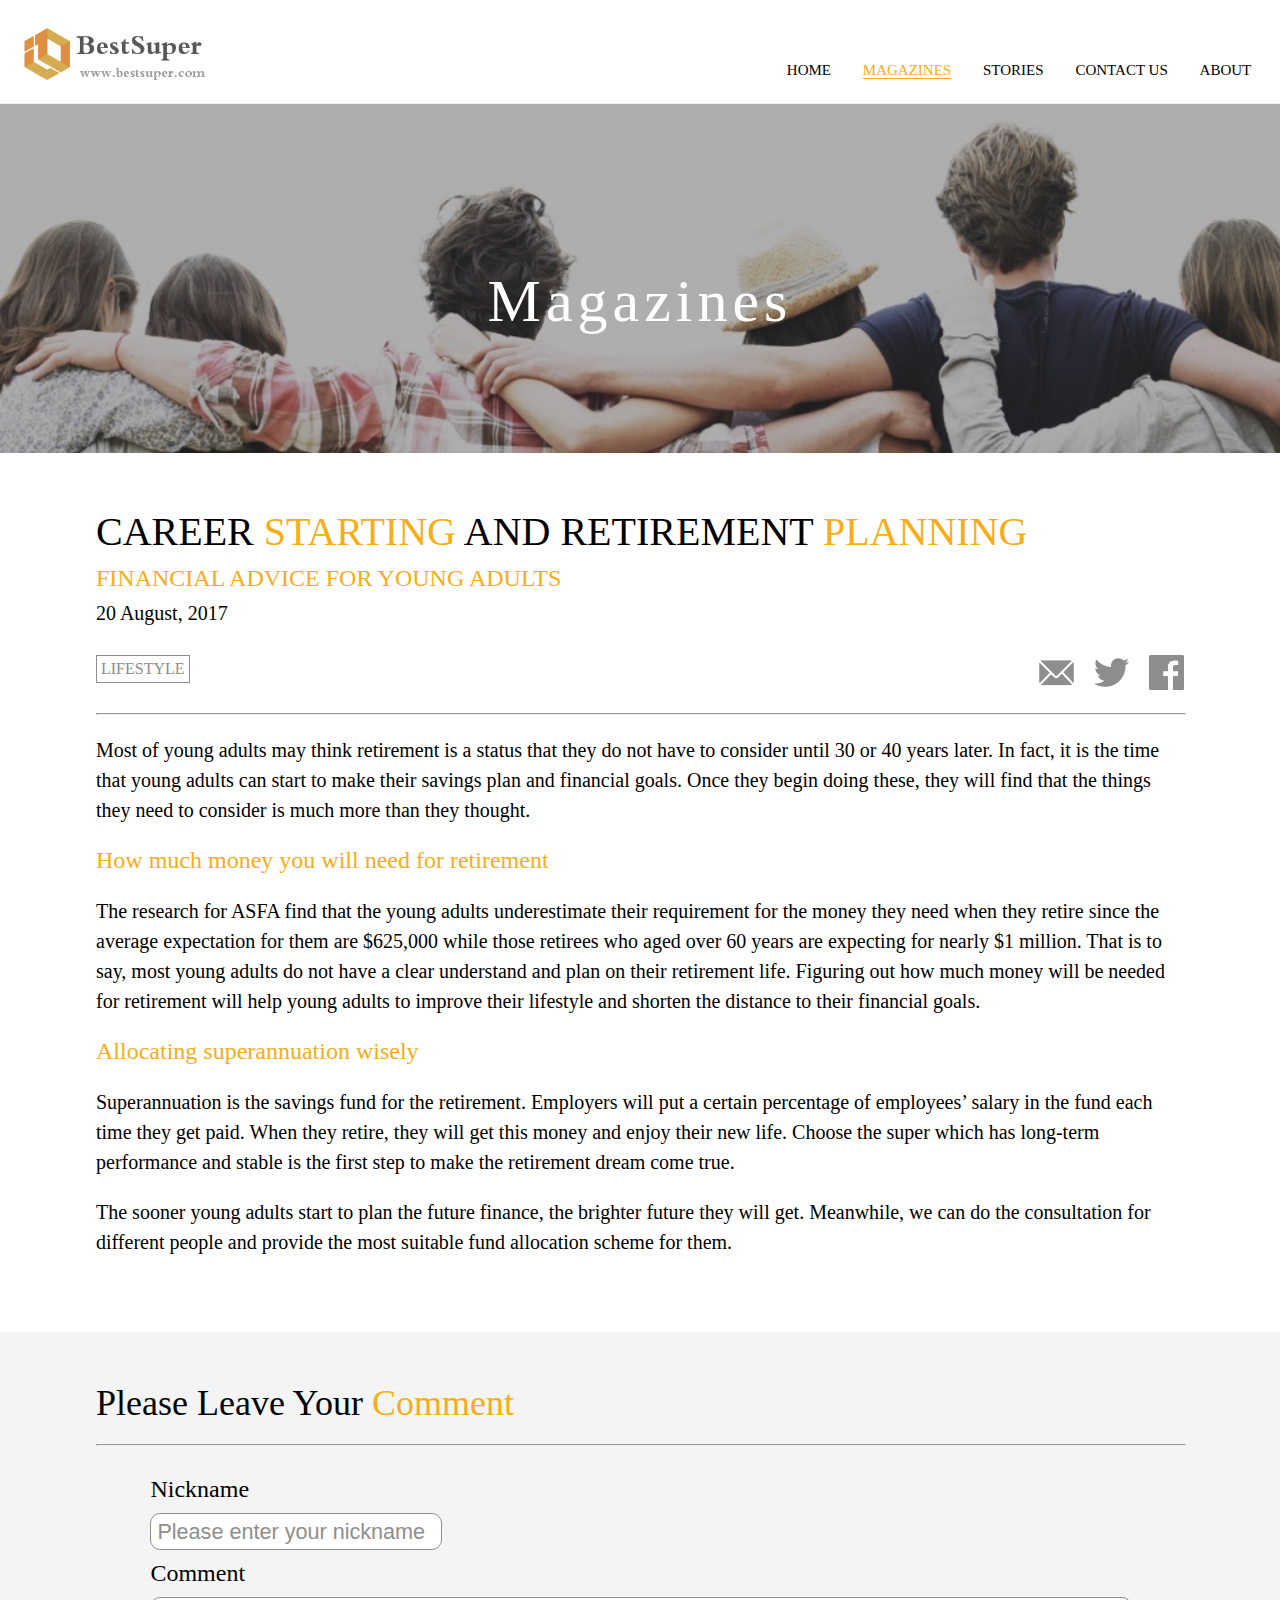
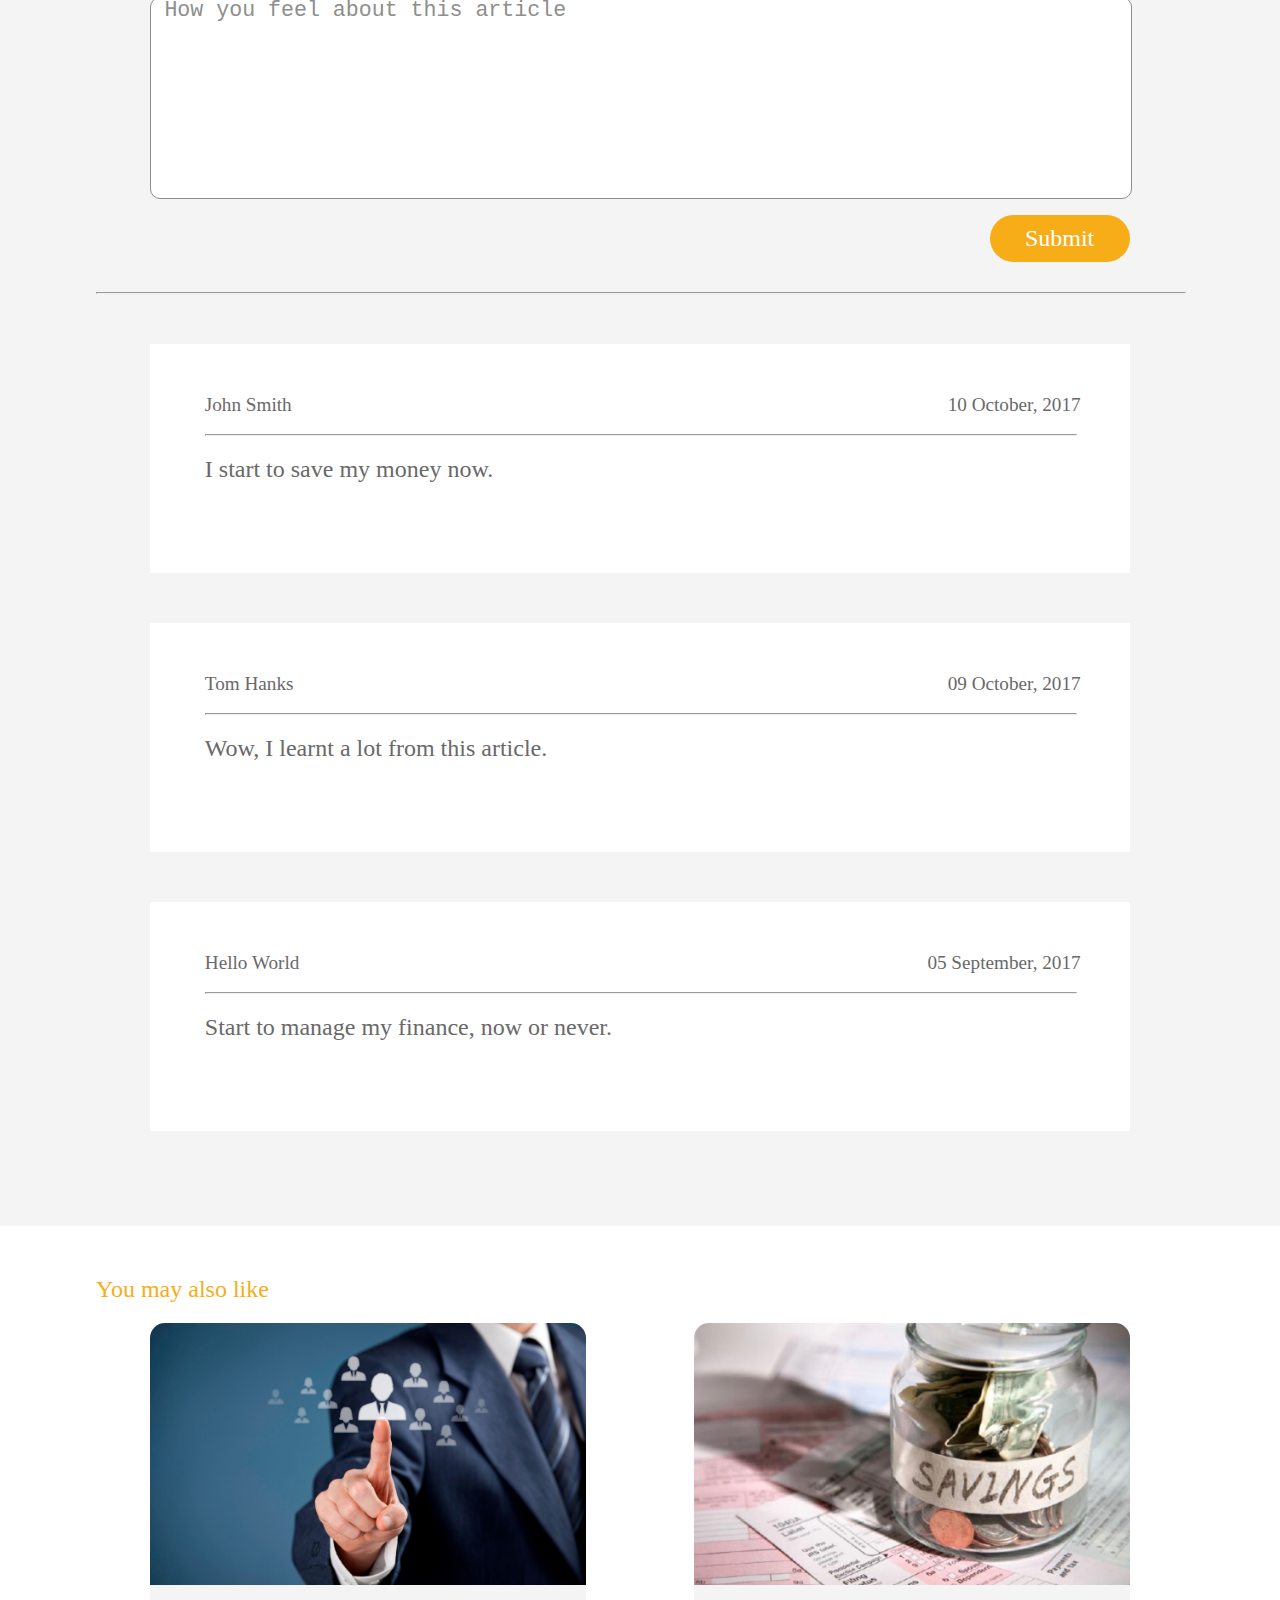
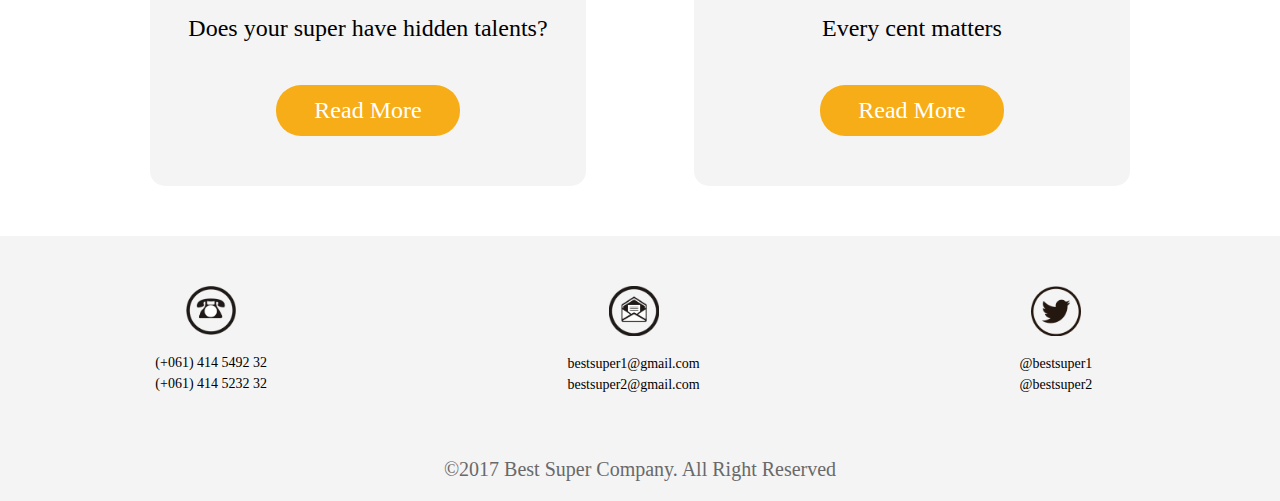
<file: magazine_lifestyle.html>
<!doctype html>
<html lang="en">
    <head>
        <meta charset="utf-8">
        <title>Magazines</title>
        <meta name="description" content="Magazines">
        <link rel="stylesheet" href="css/style.css">
        <link rel="stylesheet" href="css/mobile.css">
        <link rel="stylesheet" href="css/wide.css" media="(min-width: 480px)">
    </head>
    <body>
        <div id="navigation">
        <nav>
            <img src="img/logo.png" alt="Logo">
            <ul>                
                <li><a href="about.html">ABOUT</a></li>
                <li><a href="contactus.html">CONTACT US</a></li>
                <li><a href="stories.html">STORIES</a></li>
                <li class="active"><a  href="magazines.html">MAGAZINES</a></li>
                <li><a href="homepage.html">HOME</a></li>
            </ul>
                        <div class="dropdown"><p>MENU</p>
                <div class="dropdown-content">
                    <a href="homepage.html">HOME</a>
                    <a href="magazines.html">MAGAZINES</a>
                    <a href="stories.html">STORIES</a>
                    <a href="contactus.html">CONTACT US</a>
                    <a href="about.html">ABOUT</a>
                </div>
            </div>
        </nav>
        </div>
        <div id="titlepage">
            <img src="img/retirementplan_wide.jpg" alt="Career starting and retirement">
            <div id="title-text"><p>Magazines</p></div>
        </div>
        <div class="white">
        <div class="whole-article">
        <p class="magatitle">CAREER <span>STARTING</span> AND RETIREMENT <span>PLANNING</span></p>
        <p class="magasubtitle">FINANCIAL ADVICE FOR YOUNG ADULTS</p>
        <p class="time">20 August, 2017</p>
        <p class="tag">LIFESTYLE</p>
        <ul class="social">
            <li class="facebook"></li>
            <li class="twitter"></li>
            <li class="email"></li>
        </ul>
        <hr>
        <p class="magatext">Most of young adults may think retirement is a status that they do not have to consider until 30 or 40 years later. In fact, it is the time that young adults can start to make their savings plan and financial goals. Once they begin doing these, they will find that the things they need to consider is much more than they thought.
        </p>
        <p class="magatext"><span>How much money you will need for retirement</span></p>
        <p class="magatext">The research for ASFA find that the young adults underestimate their requirement for the money they need when they retire since the average expectation for them are $625,000 while those retirees who aged over 60 years are expecting for nearly $1 million. That is to say, most young adults do not have a clear understand and plan on their retirement life. Figuring out how much money will be needed for retirement will help young adults to improve their lifestyle and shorten the distance to their financial goals.
        </p>
        <p class="magatext"><span>
Allocating superannuation wisely</span></p>
        <p class="magatext">Superannuation is the savings fund for the retirement. Employers will put a certain percentage of employees’ salary in the fund each time they get paid. When they retire, they will get this money and enjoy their new life. Choose the super which has long-term performance and stable is the first step to make the retirement dream come true. </p>
        <p class="magatext">The sooner young adults start to plan the future finance, the brighter future they will get. Meanwhile, we can do the consultation for different people and provide the most suitable fund allocation scheme for them.</p>
        </div>
        </div>
        <div class="gray">
        <div class="input-comment">
        <p class="magacomment">Please Leave Your <span>Comment</span></p>
        <hr>
        <div class="comment-subtitle">
        <p>Nickname</p>
        <input class="commentbox" type="text" value=" Please enter your nickname" onfocus="this.value=''" onblur="this.value=' Please enter your nickname'">
        <p>Comment</p>
            <textarea class="comment-text" type="text" onfocus="this.value=''" onblur="this.value=' How you feel about this article'"> How you feel about this article</textarea>
        <a>Submit</a>
            </div>
        <hr>
        <div class="whitebox">
            <p class="member-name">John Smith</p>
            <p class="member-time">10 October, 2017</p>
            <hr>
            <p class="member-text">I start to save my money now.</p>
        </div>
        <div class="whitebox">
            <p class="member-name">Tom Hanks</p>
            <p class="member-time">09 October, 2017</p>
            <hr>
            <p class="member-text">Wow, I learnt a lot from this article.</p>
        </div>
        <div class="whitebox">
            <p class="member-name">Hello World</p>
            <p class="member-time">05 September, 2017</p>
            <hr>
            <p class="member-text">Start to manage my finance, now or never.</p>
        </div>  
        </div>
        </div>
        <div class="white">
        <div class="relate-maga">
        <p><span>You may also like</span></p>
        <div class="img-mag2">
                <img class="pic" src="img/talent.jpg" alt="Does your super have hidden talents?">
                <p>Does your super have hidden talents?</p>
                <a href="magazine_superannuation.html">Read More</a>
        </div>
        <div class="img-mag2">
                <img class="pic" src="img/cent.jpg" alt="Every cent matters">
                <p>Every cent matters</p>
                <a href="magazine_finance.html">Read More</a>
                </div>
        </div>
        </div>
        <footer>
            <div id="contact">
                <div class="logo-text">
                    <img src="img/tel.png" alt="Telephone">
                    <p>(+061) 414 5492 32</p>
                    <p>(+061) 414 5232 32</p>
                </div>
                <div class="logo-text">
                    <img src="img/mail.png" alt="Mail">
                    <p>bestsuper1@gmail.com</p>
                    <p>bestsuper2@gmail.com</p>
                </div>
                <div class="logo-text">
                    <img src="img/twitter.png" alt="Twitter">
                    <p>@bestsuper1</p>
                    <p>@bestsuper2</p>
                </div>
            </div>
            
            <p class="rights">&copy;2017 Best Super Company. All Right Reserved</p></footer>
    </body>
</html>
</file>
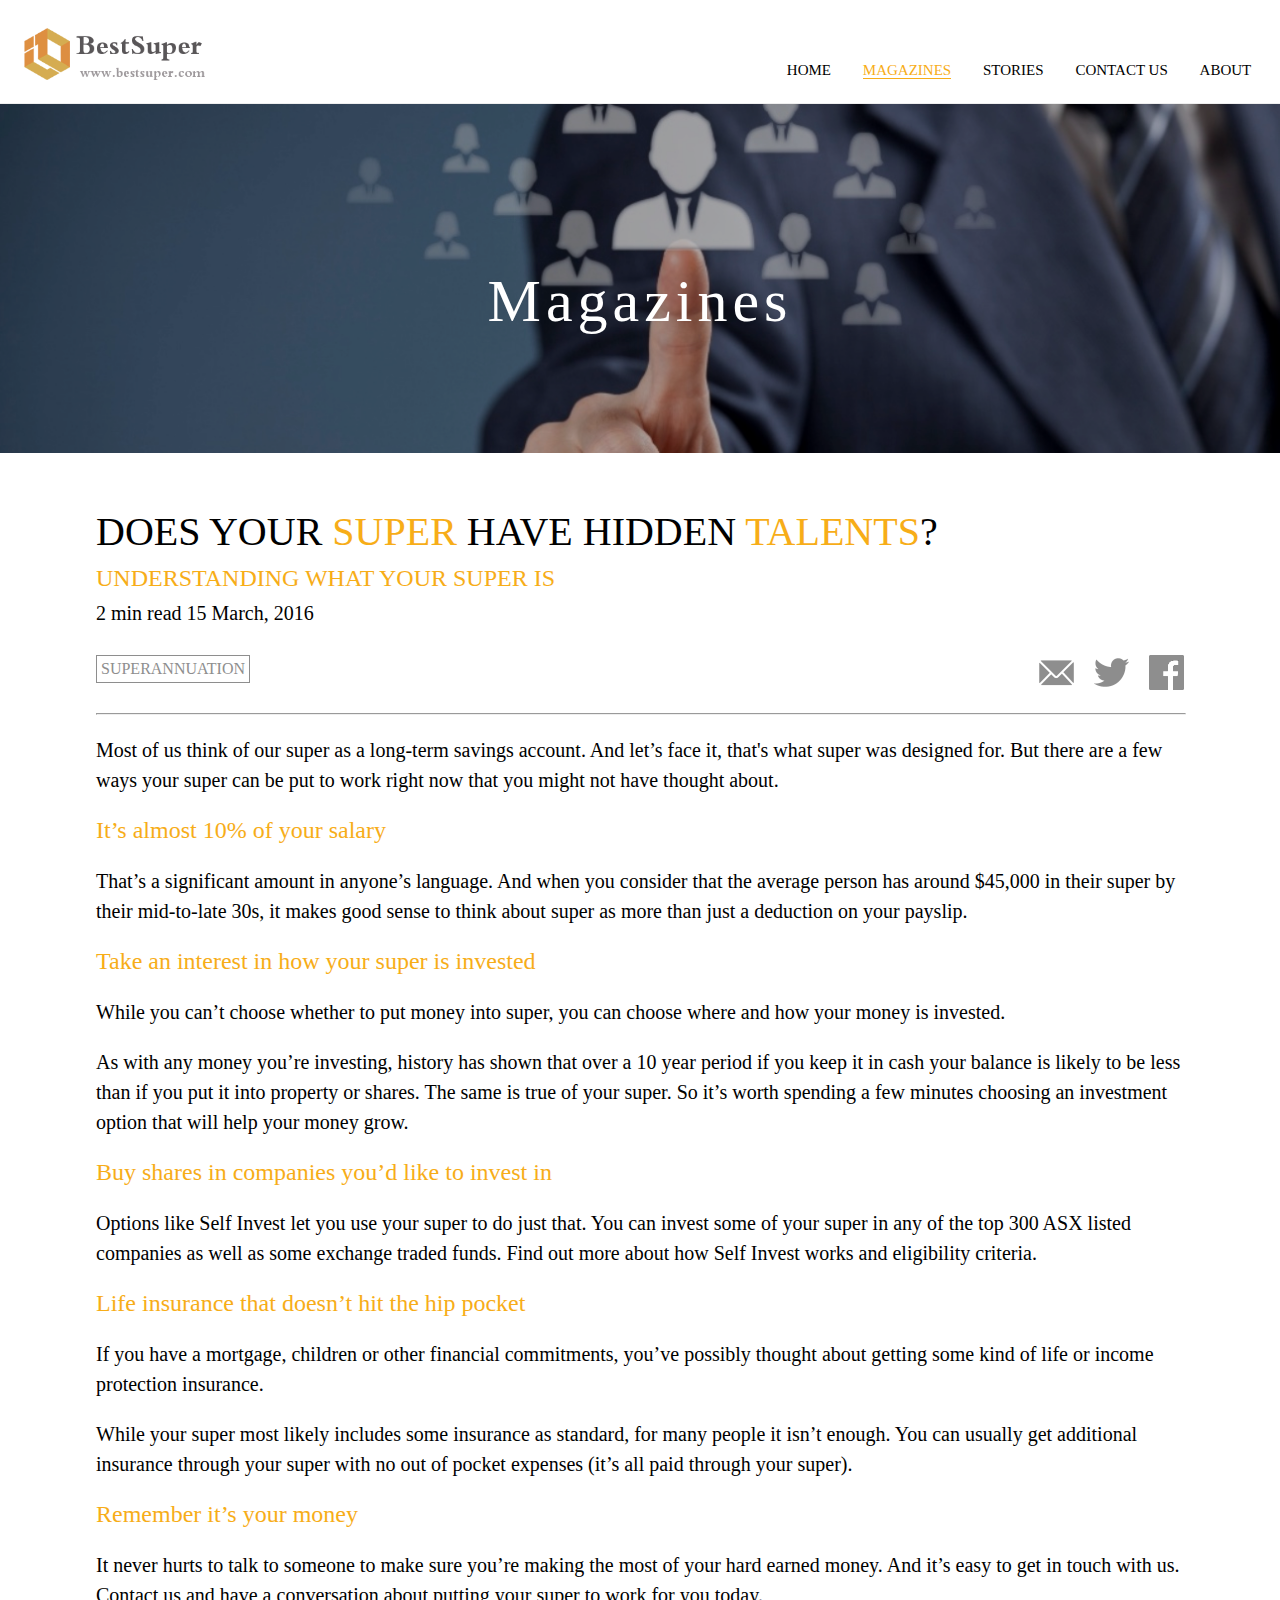
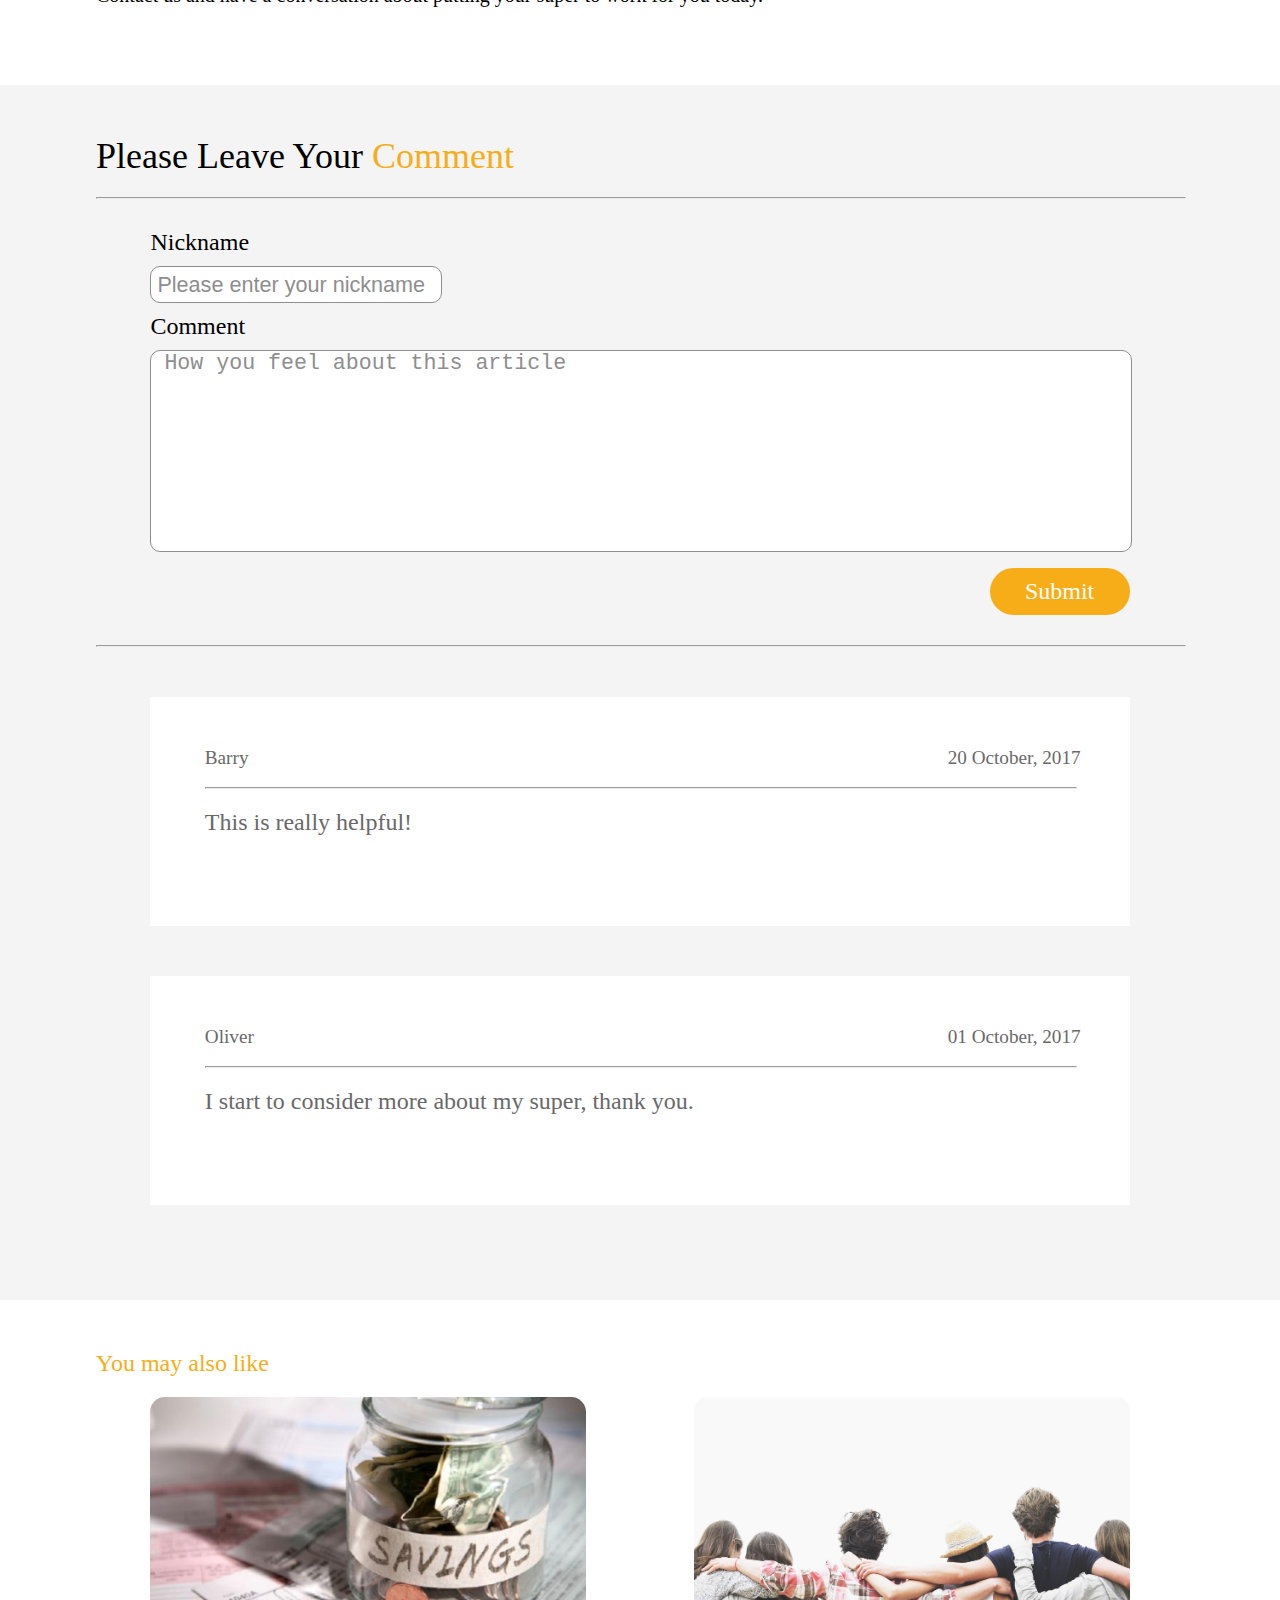
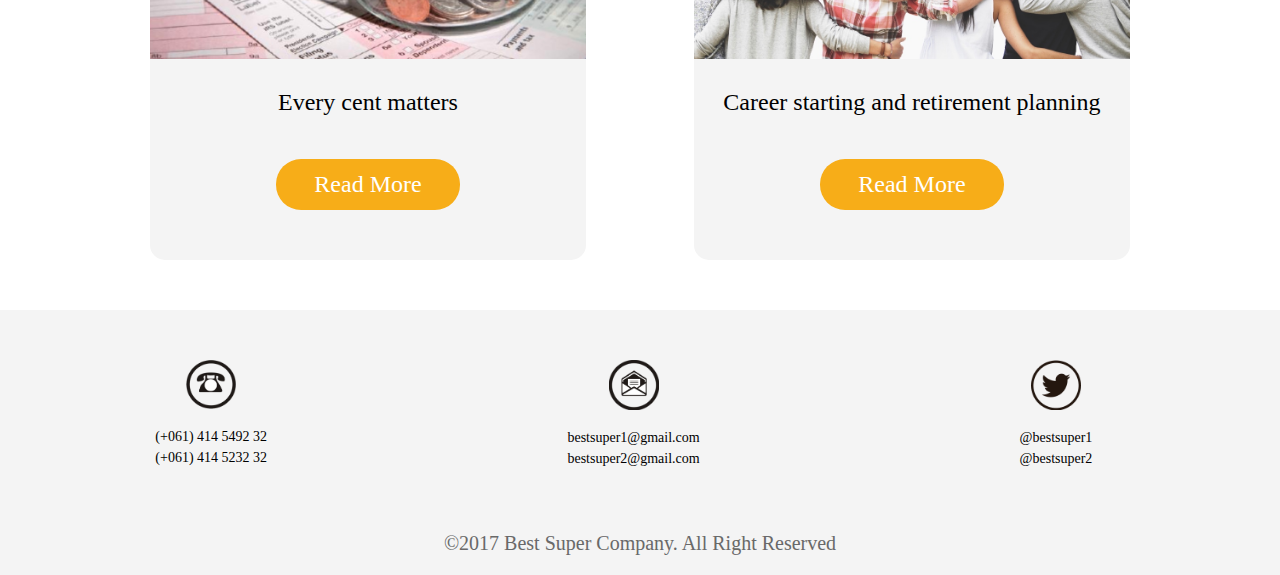
<file: magazine_superannuation.html>
<!doctype html>
<html lang="en">
    <head>
        <meta charset="utf-8">
        <title>Magazines</title>
        <meta name="description" content="Magazines">
        <link rel="stylesheet" href="css/style.css">
        <link rel="stylesheet" href="css/mobile.css">
        <link rel="stylesheet" href="css/wide.css" media="(min-width: 480px)">
    </head>
    <body>
        <div id="navigation">
        <nav>
            <img src="img/logo.png" alt="Logo">
            <ul>                
                <li><a href="about.html">ABOUT</a></li>
                <li><a href="contactus.html">CONTACT US</a></li>
                <li><a href="stories.html">STORIES</a></li>
                <li class="active"><a  href="magazines.html">MAGAZINES</a></li>
                <li><a href="homepage.html">HOME</a></li>
            </ul>
                        <div class="dropdown"><p>MENU</p>
                <div class="dropdown-content">
                    <a href="homepage.html">HOME</a>
                    <a href="magazines.html">MAGAZINES</a>
                    <a href="stories.html">STORIES</a>
                    <a href="contactus.html">CONTACT US</a>
                    <a href="about.html">ABOUT</a>
                </div>
            </div>
        </nav>
        </div>
        <div id="titlepage">
            <img src="img/talent_wide.jpg" alt="Does your super have hidden talents?">
            <div id="title-text"><p>Magazines</p></div>
        </div>
        <div class="white">
        <div class="whole-article">
        <p class="magatitle">DOES YOUR <span>SUPER</span> HAVE HIDDEN <span>TALENTS</span>?</p>
        <p class="magasubtitle">UNDERSTANDING WHAT YOUR SUPER IS</p>
        <p class="time">2 min read 15 March, 2016</p>
        <p class="tag">SUPERANNUATION</p>
        <ul class="social">
            <li class="facebook"></li>
            <li class="twitter"></li>
            <li class="email"></li>
        </ul>
        <hr>
        <p class="magatext">Most of us think of our super as a long-term savings account. And let’s face it, that's what super was designed for. But there are a few ways your super can be put to work right now that you might not have thought about.
        </p>
        <p class="magatext"><span>It’s almost 10% of your salary</span></p>
        <p class="magatext">That’s a significant amount in anyone’s language. And when you consider that the average person has around $45,000 in their super by their mid-to-late 30s, it makes good sense to think about super as more than just a deduction on your payslip.
        </p>
        <p class="magatext"><span>
Take an interest in how your super is invested</span></p>
        <p class="magatext">While you can’t choose whether to put money into super, you can choose where and how your money is invested.</p>
        <p class="magatext">As with any money you’re investing, history has shown that over a 10 year period if you keep it in cash your balance is likely to be less than if you put it into property or shares. The same is true of your super. So it’s worth spending a few minutes choosing an investment option that will help your money grow.</p>
        <p class="magatext"><span>Buy shares in companies you’d like to invest in</span>
        </p>
        <p class="magatext">Options like Self Invest let you use your super to do just that. You can invest some of your super in any of the top 300 ASX listed companies as well as some exchange traded funds. Find out more about how Self Invest works and eligibility criteria.</p>
        <p class="magatext"><span>Life insurance that doesn’t hit the hip pocket</span>
        </p>
        <p class="magatext">If you have a mortgage, children or other financial commitments, you’ve possibly thought about getting some kind of life or income protection insurance.
        </p>
        <p class="magatext">While your super most likely includes some insurance as standard, for many people it isn’t enough. You can usually get additional insurance through your super with no out of pocket expenses (it’s all paid through your super).</p>
        <p class="magatext"><span>Remember it’s your money</span>
        </p>
        <p class="magatext">It never hurts to talk to someone to make sure you’re making the most of your hard earned money. And it’s easy to get in touch with us. Contact us and have a conversation about putting your super to work for you today.</p>
        </div>
        </div>
        <div class="gray">
        <div class="input-comment">
        <p class="magacomment">Please Leave Your <span>Comment</span></p>
        <hr>
        <div class="comment-subtitle">
        <p>Nickname</p>
        <input class="commentbox" type="text" value=" Please enter your nickname" onfocus="this.value=''" onblur="this.value=' Please enter your nickname'">
        <p>Comment</p>
            <textarea class="comment-text" type="text" onfocus="this.value=''" onblur="this.value=' How you feel about this article'"> How you feel about this article</textarea>
        <a>Submit</a>
            </div>
        <hr>
        <div class="whitebox">
            <p class="member-name">Barry</p>
            <p class="member-time">20 October, 2017</p>
            <hr>
            <p class="member-text">This is really helpful!</p>
        </div>
        <div class="whitebox">
            <p class="member-name">Oliver</p>
            <p class="member-time">01 October, 2017</p>
            <hr>
            <p class="member-text">I start to consider more about my super, thank you.</p>
        </div>
        </div>
        </div>
        <div class="white">
        <div class="relate-maga">
        <p><span>You may also like</span></p>
        <div class="img-mag2">
                <img class="pic" src="img/cent.jpg" alt="Every cent matters">
                <p>Every cent matters</p>
                <a href="magazine_finance.html">Read More</a>
        </div>
        <div class="img-mag2">
                <img class="pic" src="img/retirementplan.jpg" alt="Career starting and retirement planning">
                <p>Career starting and retirement planning</p>
                <a href="magazine_lifestyle.html">Read More</a>
                </div>
        </div>
        </div>
        <footer>
            <div id="contact">
                <div class="logo-text">
                    <img src="img/tel.png" alt="Telephone">
                    <p>(+061) 414 5492 32</p>
                    <p>(+061) 414 5232 32</p>
                </div>
                <div class="logo-text">
                    <img src="img/mail.png" alt="Mail">
                    <p>bestsuper1@gmail.com</p>
                    <p>bestsuper2@gmail.com</p>
                </div>
                <div class="logo-text">
                    <img src="img/twitter.png" alt="Twitter">
                    <p>@bestsuper1</p>
                    <p>@bestsuper2</p>
                </div>
            </div>
            
            <p class="rights">&copy;2017 Best Super Company. All Right Reserved</p></footer>
    </body>
</html>
</file>
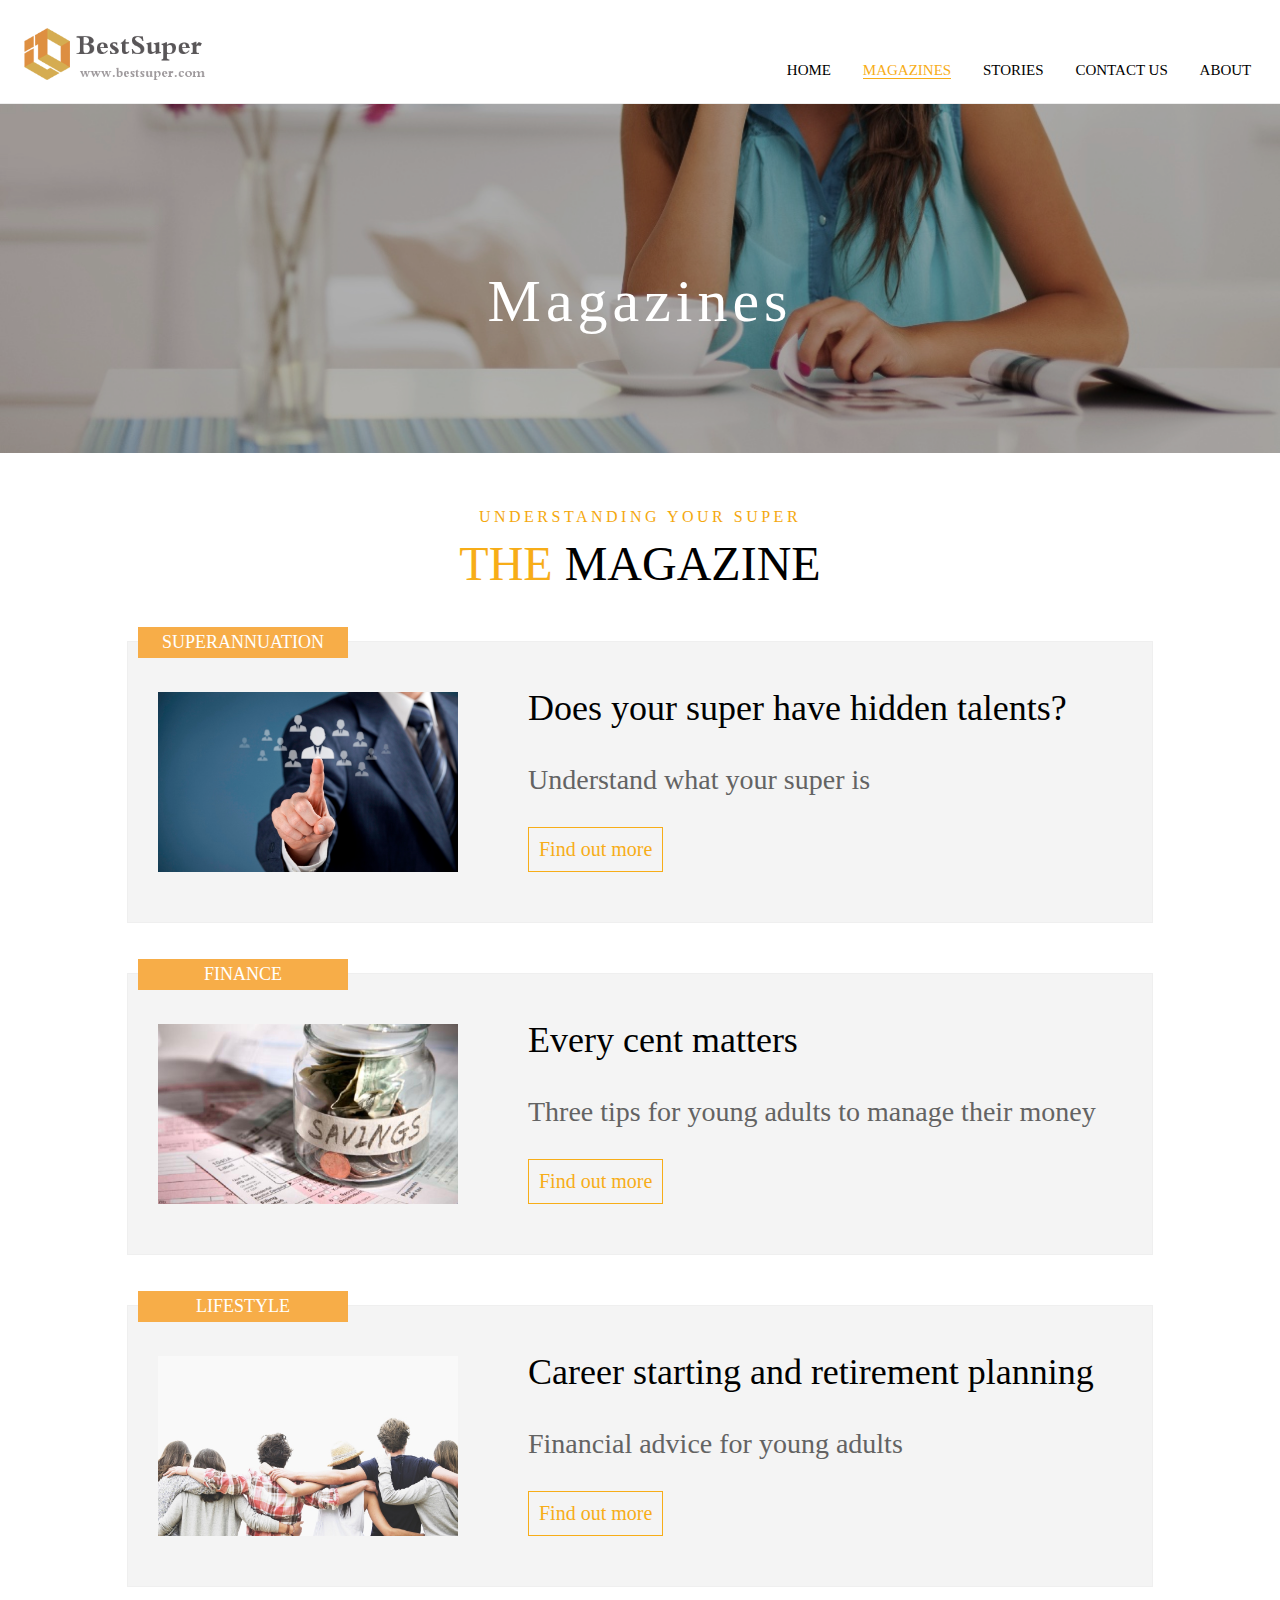
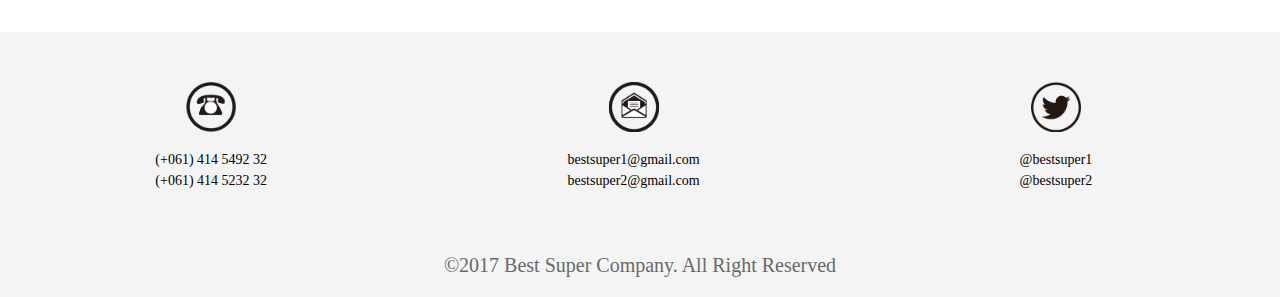
<file: magazines.html>
<!doctype html>
<html lang="en">
    <head>
        <meta charset="utf-8">
        <title>Magazines</title>
        <meta name="description" content="Magazines">
        <link rel="stylesheet" href="css/style.css">
        <link rel="stylesheet" href="css/mobile.css">
        <link rel="stylesheet" href="css/wide.css" media="(min-width: 480px)">
    </head>
    <body>
        <div id="navigation">
        <nav>
            <img src="img/logo.png" alt="Logo">
            <ul>                
                <li><a href="about.html">ABOUT</a></li>
                <li><a href="contactus.html">CONTACT US</a></li>
                <li><a href="stories.html">STORIES</a></li>
                <li class="active"><a  href="magazines.html">MAGAZINES</a></li>
                <li><a href="homepage.html">HOME</a></li>
            </ul>
            <div class="dropdown"><p>MENU</p>
                <div class="dropdown-content">
                    <a href="homepage.html">HOME</a>
                    <a href="magazines.html">MAGAZINES</a>
                    <a href="stories.html">STORIES</a>
                    <a href="contactus.html">CONTACT US</a>
                    <a href="about.html">ABOUT</a>
                </div>
            </div>
        </nav>
        </div>
        <div id="titlepage">
            <img src="img/magazines.jpg" alt="Magazine">
            <div id="title-text"><p>Magazines</p></div>
        </div>
        <div class="white">
        <p class="subtitle">UNDERSTANDING YOUR SUPER</p>
        <p class="title"><span>THE</span> MAGAZINE</p>
        <div class="graybox">
            <p class="categorybox">
                SUPERANNUATION
            </p>
            <img class="article-img" src="img/talent.jpg" alt="Does your super have hidden talents?">
            <p class="article-title">Does your super have hidden talents?</p>
            <p class="article-subtitle">Understand what your super is</p>
            <a class="findbox" href="magazine_superannuation.html">Find out more</a>
        </div>
        <div class="graybox">
            <p class="categorybox">
                FINANCE
            </p>
            <img class="article-img" src="img/cent.jpg" alt="Every cent matters">
            <p class="article-title">Every cent matters</p>
            <p class="article-subtitle">Three tips for young adults to manage their money</p>
            <a class="findbox" href="magazine_finance.html">Find out more</a>
        </div>
        <div class="graybox">
            <p class="categorybox">
                LIFESTYLE
            </p>
            <img class="article-img" src="img/retirementplan.jpg" alt="Career starting and retirement planning">
            <p class="article-title">Career starting and retirement planning</p>
            <p class="article-subtitle">Financial advice for young adults</p>
            <a class="findbox" href="magazine_lifestyle.html">Find out more</a>
        </div>
        </div>
        <footer>
            <div id="contact">
                <div class="logo-text">
                    <img src="img/tel.png" alt="Telephone">
                    <p>(+061) 414 5492 32</p>
                    <p>(+061) 414 5232 32</p>
                </div>
                <div class="logo-text">
                    <img src="img/mail.png" alt="Mail">
                    <p>bestsuper1@gmail.com</p>
                    <p>bestsuper2@gmail.com</p>
                </div>
                <div class="logo-text">
                    <img src="img/twitter.png" alt="Twitter">
                    <p>@bestsuper1</p>
                    <p>@bestsuper2</p>
                </div>
            </div>
            
            <p class="rights">&copy;2017 Best Super Company. All Right Reserved</p></footer>
    </body>
</html>
</file>
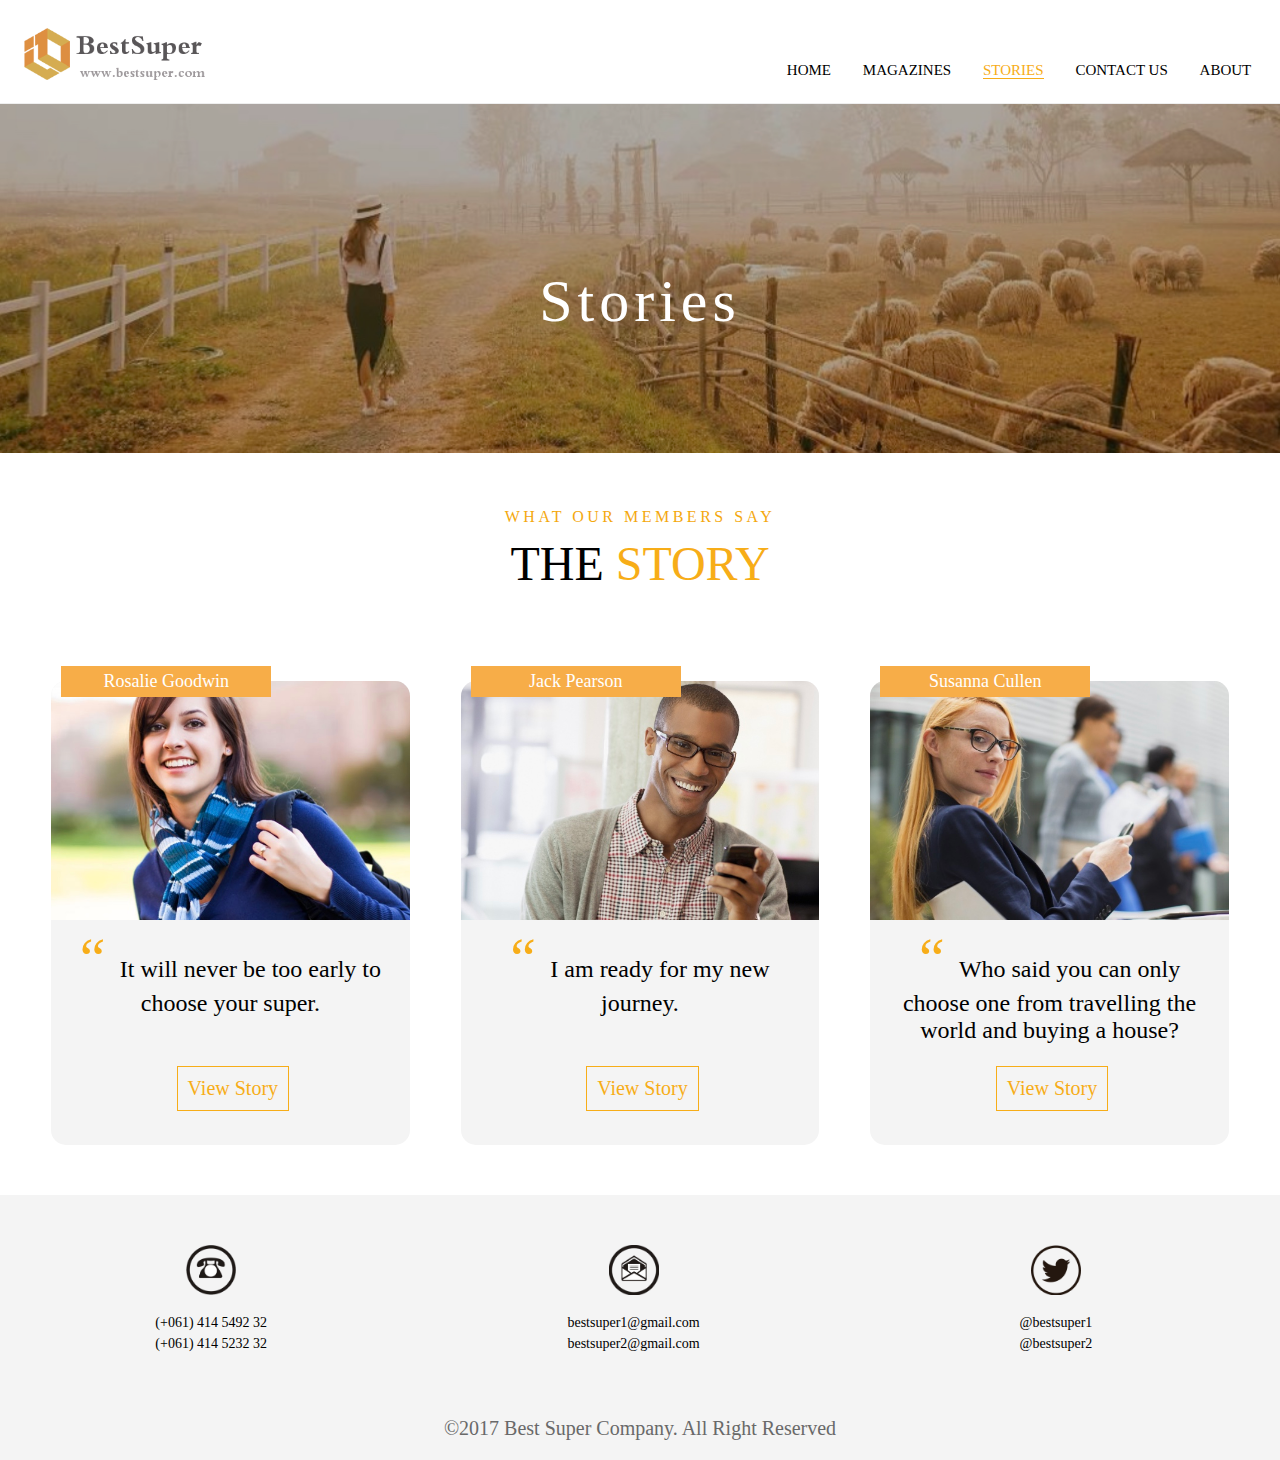
<file: stories.html>
<!doctype html>
<html lang="en">
    <head>
        <meta charset="utf-8">
        <title>Stories</title>
        <meta name="description" content="Stories">
        <link rel="stylesheet" href="css/style.css">
        <link rel="stylesheet" href="css/mobile.css">
        <link rel="stylesheet" href="css/wide.css" media="(min-width: 480px)">
    </head>
    <body>
        <div id="navigation">
        <nav>
            <img src="img/logo.png" alt="Logo">
            <ul>                
                <li><a href="about.html">ABOUT</a></li>
                <li><a href="contactus.html">CONTACT US</a></li>
                <li class="active"><a href="stories.html">STORIES</a></li>
                <li><a  href="magazines.html">MAGAZINES</a></li>
                <li><a href="homepage.html">HOME</a></li>
            </ul>
                        <div class="dropdown"><p>MENU</p>
                <div class="dropdown-content">
                    <a href="homepage.html">HOME</a>
                    <a href="magazines.html">MAGAZINES</a>
                    <a href="stories.html">STORIES</a>
                    <a href="contactus.html">CONTACT US</a>
                    <a href="about.html">ABOUT</a>
                </div>
            </div>
        </nav>
        </div>
        <div id="titlepage">
            <img src="img/story.jpg" alt="Story">
            <div id="title-text"><p>Stories</p></div>
        </div>
        <div class="white">
        <p class="subtitle">WHAT OUR MEMBERS SAY</p>
        <p class="title">THE <span>STORY</span></p>
        <div class="storybox">
            <p class="categorybox">
                Rosalie Goodwin
            </p>
            <img class="story-img2" src="img/rosalie_thumbnail.jpg" alt="Rosalie's story">
            <p class="story-brief"><span>“ </span>It will never be too early to choose your super.</p>
            <a class="viewbox" href="story_rosalie.html">View Story</a>
        </div>
        <div class="storybox">
            <p class="categorybox">Jack Pearson
            </p>
            <img class="story-img2" src="img/jack.jpg" alt="Jack's story">
            <p class="story-brief"><span>“ </span>I am ready for my new journey.</p>
            <a class="viewbox" href="story_jack.html">View Story</a>
        </div>
        <div class="storybox">
            <p class="categorybox">Susanna Cullen
            </p>
            <img class="story-img2" src="img/susanna.jpg" alt="Susanna's story">
            <p class="story-brief"><span>“ </span>Who said you can only choose one from travelling the world and buying a house?</p>
            <a class="viewbox" href="story_susanna.html">View Story</a>
        </div>
        </div>
        <footer>
            <div id="contact">
                <div class="logo-text">
                    <img src="img/tel.png" alt="Telephone">
                    <p>(+061) 414 5492 32</p>
                    <p>(+061) 414 5232 32</p>
                </div>
                <div class="logo-text">
                    <img src="img/mail.png" alt="Mail">
                    <p>bestsuper1@gmail.com</p>
                    <p>bestsuper2@gmail.com</p>
                </div>
                <div class="logo-text">
                    <img src="img/twitter.png" alt="Twitter">
                    <p>@bestsuper1</p>
                    <p>@bestsuper2</p>
                </div>
            </div>
            
            <p class="rights">&copy;2017 Best Super Company. All Right Reserved</p></footer>
    </body>
</html>
</file>
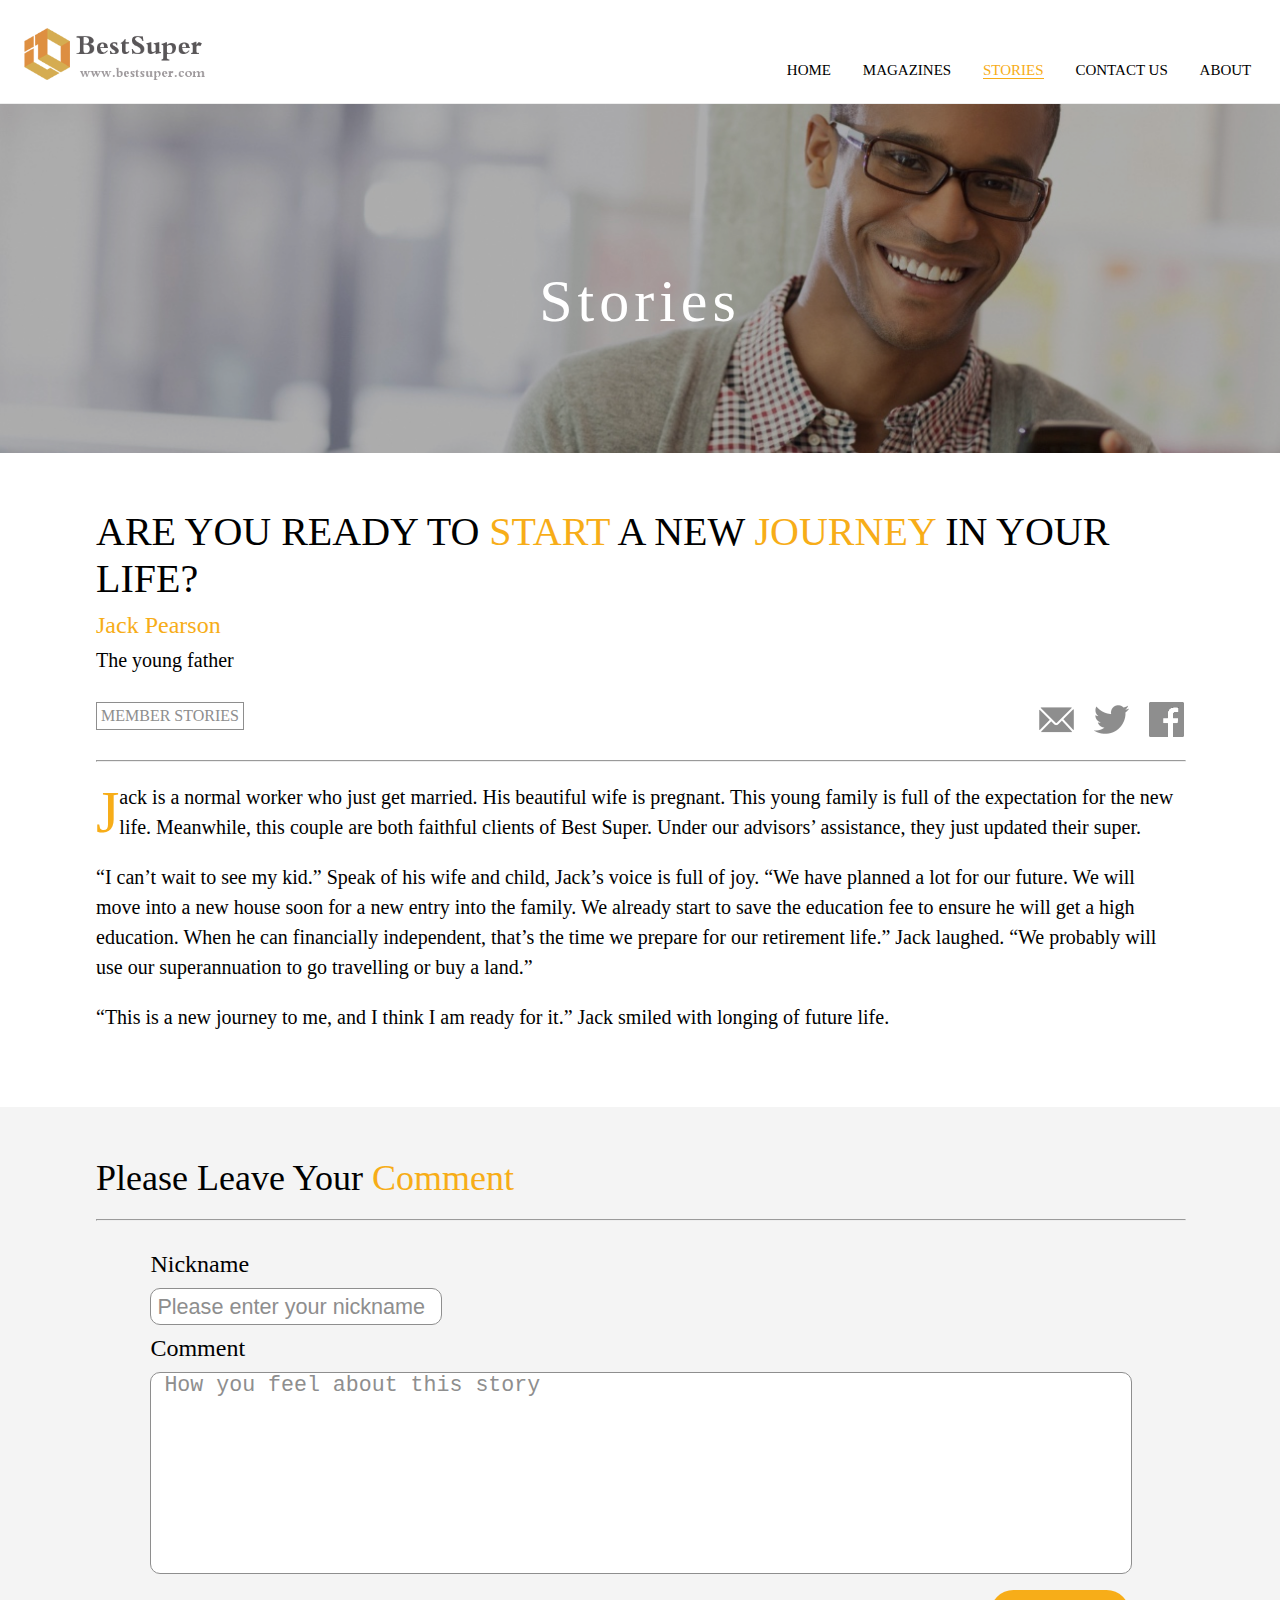
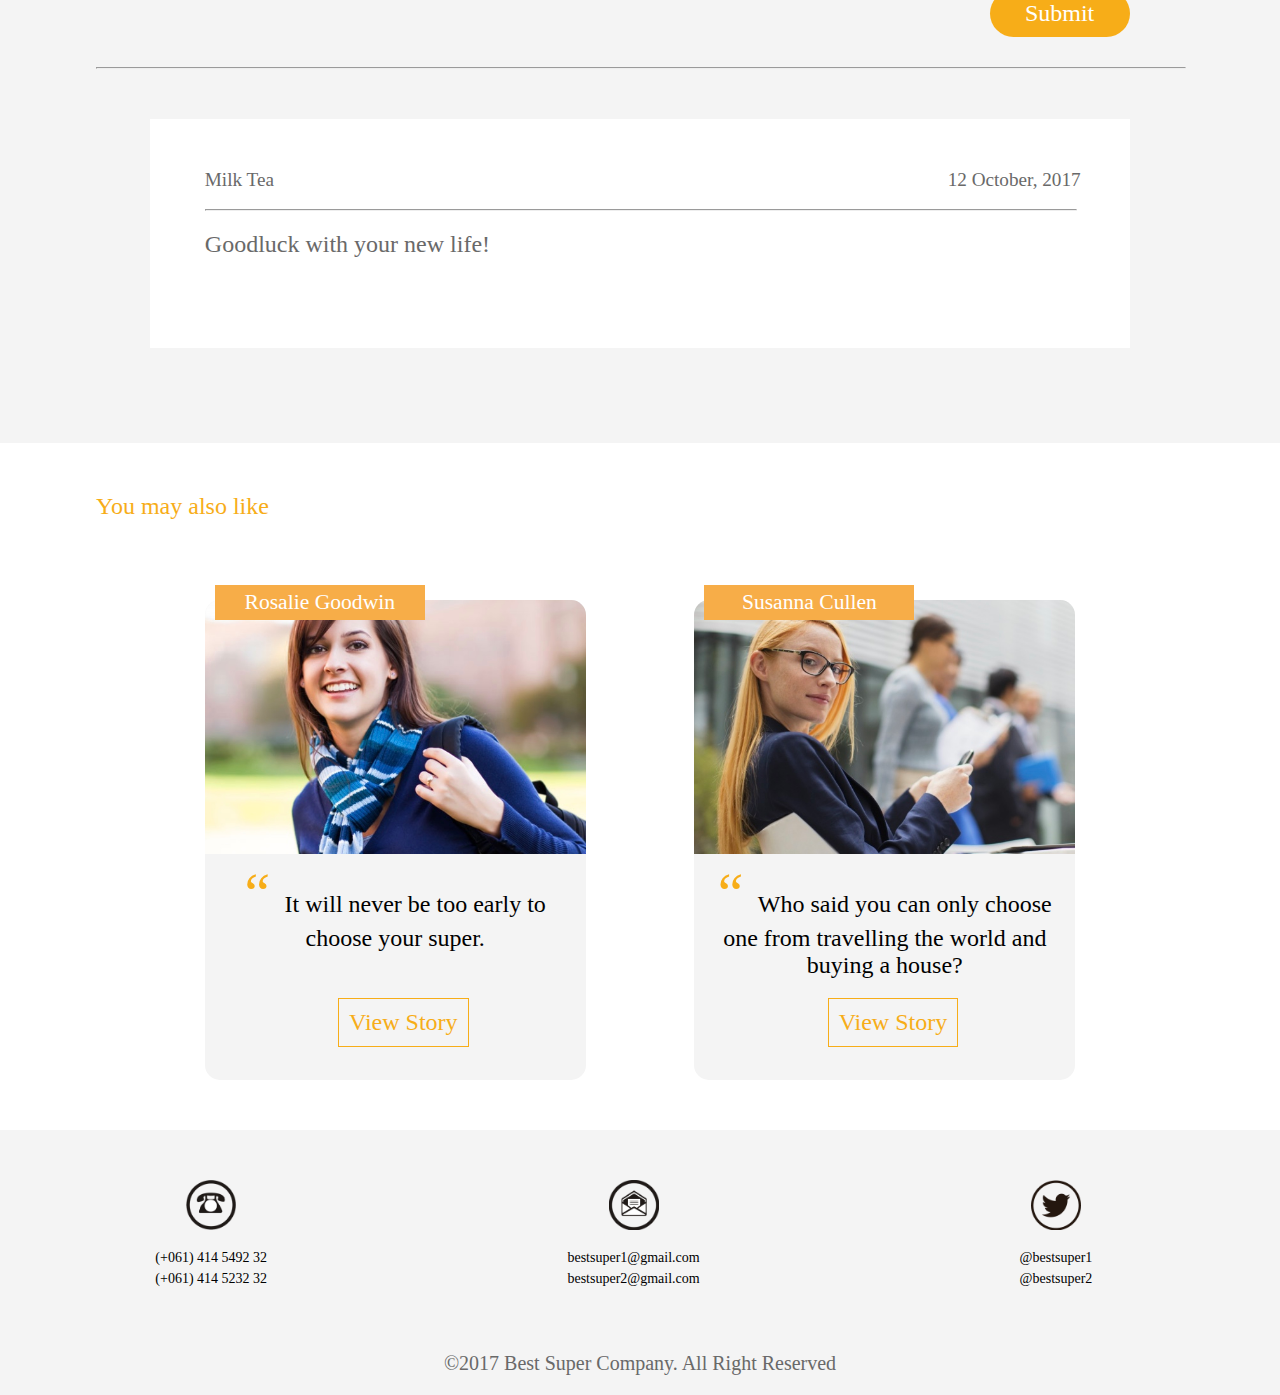
<file: story_jack.html>
<!doctype html>
<html lang="en">
    <head>
        <meta charset="utf-8">
        <title>Stories</title>
        <meta name="description" content="Stories">
        <link rel="stylesheet" href="css/style.css">
        <link rel="stylesheet" href="css/mobile.css">
        <link rel="stylesheet" href="css/wide.css" media="(min-width: 480px)">
    </head>
    <body>
        <div id="navigation">
        <nav>
            <img src="img/logo.png" alt="Logo">
            <ul>                
                <li><a href="about.html">ABOUT</a></li>
                <li><a href="contactus.html">CONTACT US</a></li>
                <li class="active"><a href="stories.html">STORIES</a></li>
                <li><a  href="magazines.html">MAGAZINES</a></li>
                <li><a href="homepage.html">HOME</a></li>
            </ul>
                        <div class="dropdown"><p>MENU</p>
                <div class="dropdown-content">
                    <a href="homepage.html">HOME</a>
                    <a href="magazines.html">MAGAZINES</a>
                    <a href="stories.html">STORIES</a>
                    <a href="contactus.html">CONTACT US</a>
                    <a href="about.html">ABOUT</a>
                </div>
            </div>
        </nav>
        </div>
        <div id="titlepage">
            <img src="img/jack_wide.jpg">
            <div id="title-text"><p>Stories</p></div>
        </div>
        <div class="white">
        <div class="whole-article">
        <p class="magatitle">ARE YOU READY TO <span>START</span> A NEW <span>JOURNEY</span> IN YOUR LIFE?</p>
        <p class="magasubtitle">Jack Pearson</p>
        <p class="time">The young father</p>
        <p class="tag">MEMBER STORIES</p>
        <ul class="social">
            <li class="facebook"></li>
            <li class="twitter"></li>
            <li class="email"></li>
        </ul>
        <hr>
        <p class="storytext">
        <span>J</span>ack is a normal worker who just get married. His beautiful wife is pregnant. This young family is full of the expectation for the new life. Meanwhile, this couple are both faithful clients of Best Super. Under our advisors’ assistance, they just updated their super.
        </p>
        <p class="magatext">“I can’t wait to see my kid.” Speak of his wife and child, Jack’s voice is full of joy. “We have planned a lot for our future. We will move into a new house soon for a new entry into the family. We already start to save the education fee to ensure he will get a high education. When he can financially independent, that’s the time we prepare for our retirement life.” Jack laughed. “We probably will use our superannuation to go travelling or buy a land.” 
        </p>
        <p class="magatext">“This is a new journey to me, and I think I am ready for it.” Jack smiled with longing of future life.</p>
        </div>
        </div>
        <div class="gray">
        <div class="input-comment">
        <p class="magacomment">Please Leave Your <span>Comment</span></p>
        <hr>
        <div class="comment-subtitle">
        <p>Nickname</p>
        <input class="commentbox" type="text" value=" Please enter your nickname" onfocus="this.value=''" onblur="this.value=' Please enter your nickname'">
        <p>Comment</p>
            <textarea class="comment-text" type="text" onfocus="this.value=''" onblur="this.value=' How you feel about this story'"> How you feel about this story</textarea>
        <a>Submit</a>
            </div>
        <hr>
        <div class="whitebox">
            <p class="member-name">Milk Tea</p>
            <p class="member-time">12 October, 2017</p>
            <hr>
            <p class="member-text">Goodluck with your new life!</p>
        </div>
        </div>
        </div>
        <div class="white">
        <div class="relate-maga">
        <p><span>You may also like</span></p>
        <div class="storybox2">
            <p class="categorybox">
                Rosalie Goodwin
            </p>
            <img class="story-img2" src="img/rosalie_thumbnail.jpg">
            <p class="story-brief2"><span>“ </span>It will never be too early to choose your super.</p>
            <a class="viewbox" href="story_rosalie.html">View Story</a>
        </div>
            <div class="storybox2">
            <p class="categorybox">Susanna Cullen
            </p>
            <img class="story-img2" src="img/susanna.jpg" alt="Susanna's story">
            <p class="story-brief2"><span>“ </span>Who said you can only choose one from travelling the world and buying a house?</p>
            <a class="viewbox">View Story</a>
        </div>
        </div>
        </div>
        <footer>
            <div id="contact">
                <div class="logo-text">
                    <img src="img/tel.png" alt="Telephone">
                    <p>(+061) 414 5492 32</p>
                    <p>(+061) 414 5232 32</p>
                </div>
                <div class="logo-text">
                    <img src="img/mail.png" alt="Mail">
                    <p>bestsuper1@gmail.com</p>
                    <p>bestsuper2@gmail.com</p>
                </div>
                <div class="logo-text">
                    <img src="img/twitter.png" alt="Twitter">
                    <p>@bestsuper1</p>
                    <p>@bestsuper2</p>
                </div>
            </div>
            
            <p class="rights">&copy;2017 Best Super Company. All Right Reserved</p></footer>
    </body>
</html>
</file>
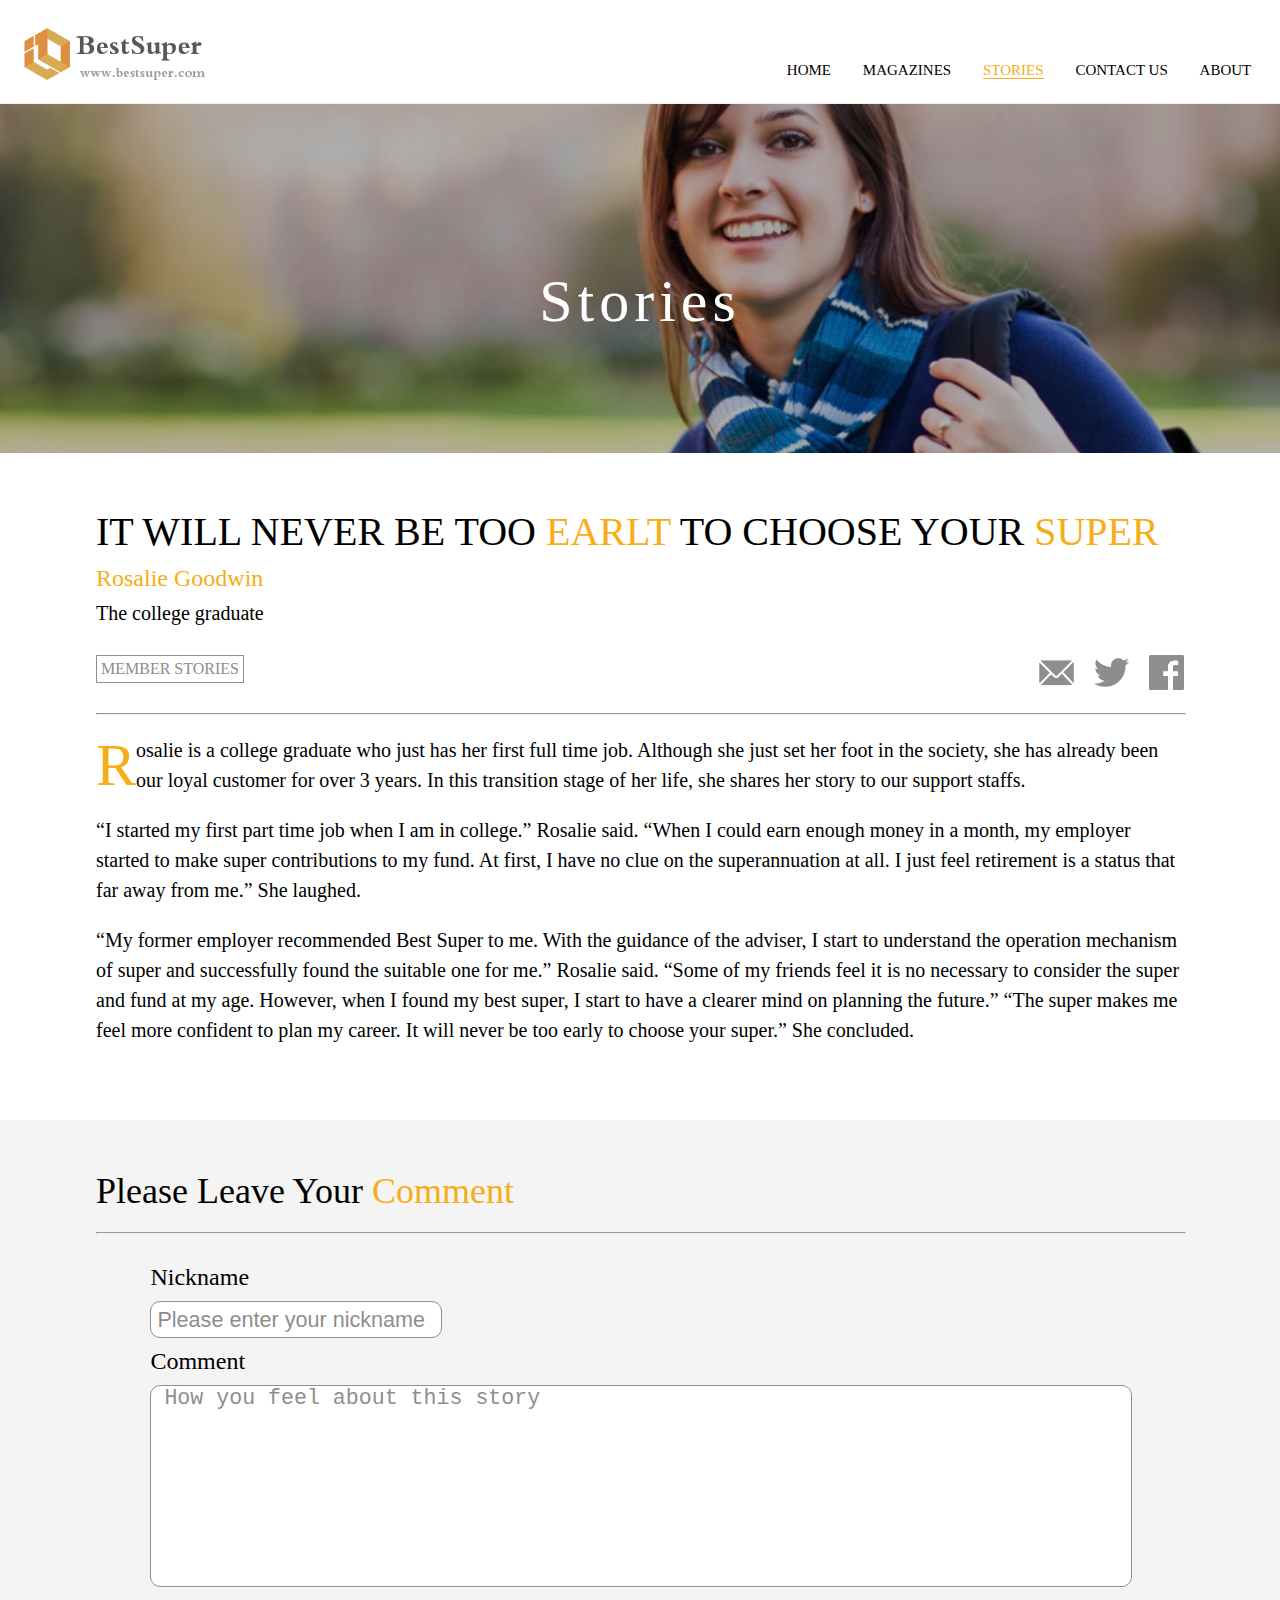
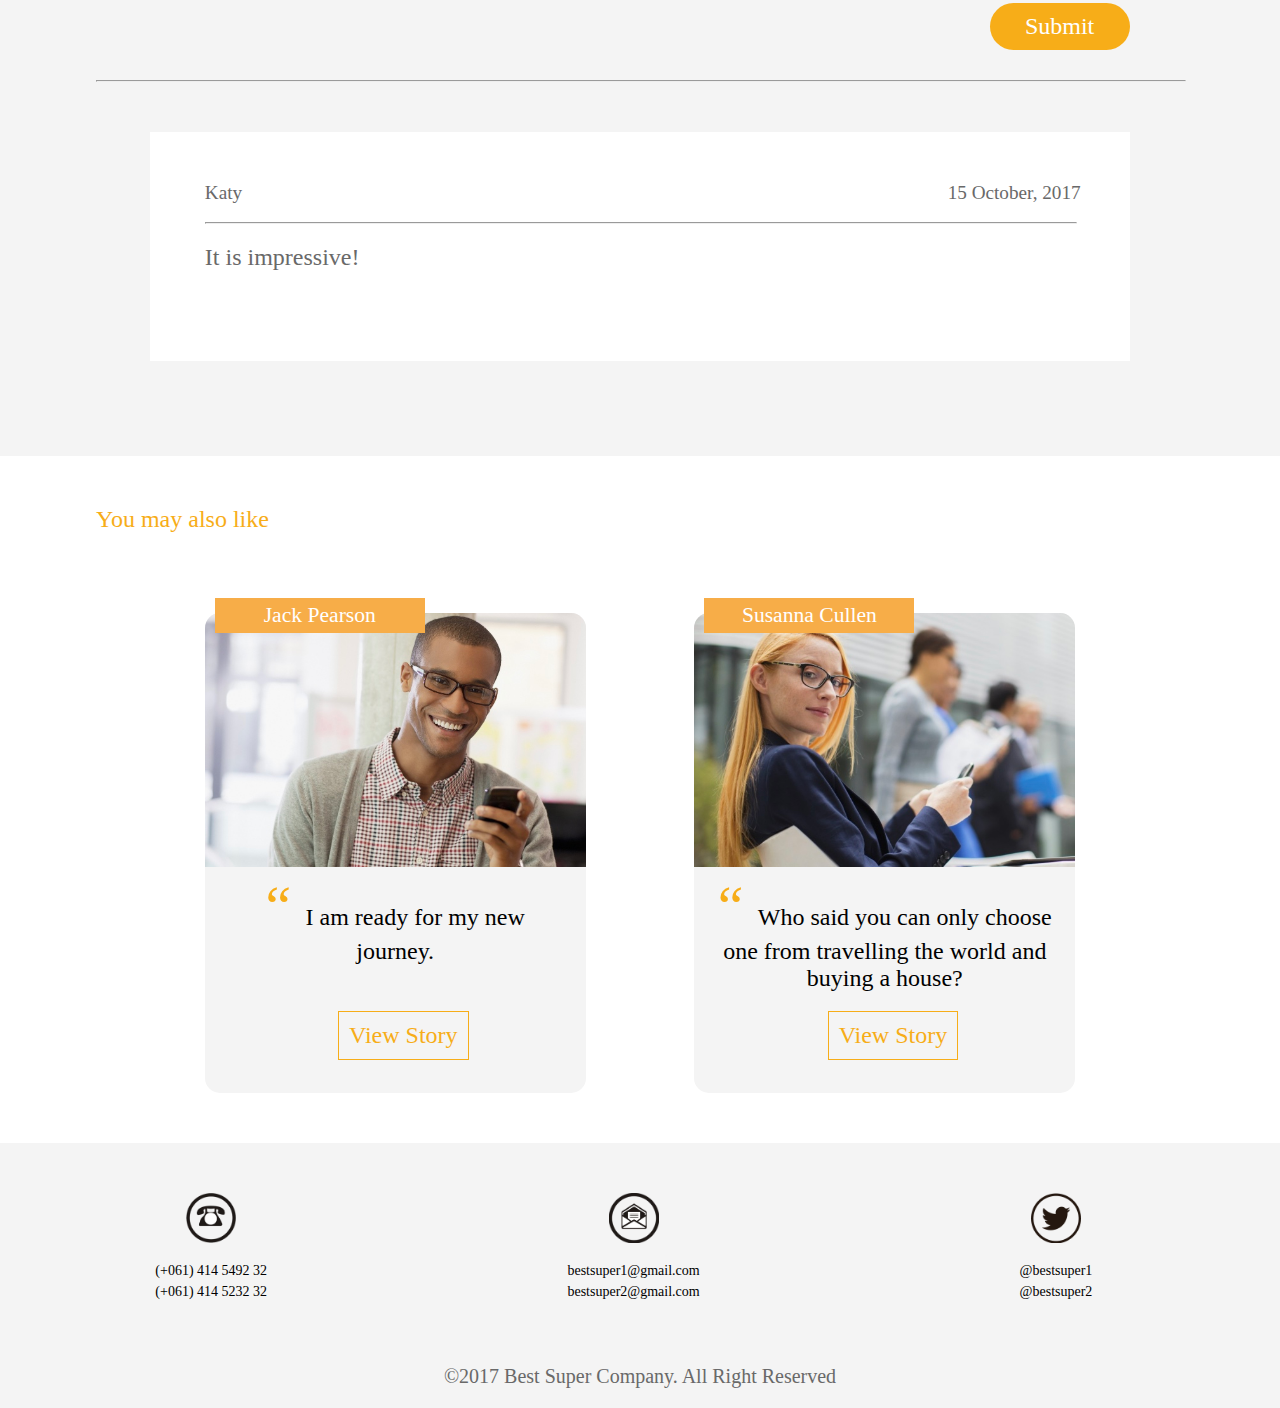
<file: story_rosalie.html>
<!doctype html>
<html lang="en">
    <head>
        <meta charset="utf-8">
        <title>Stories</title>
        <meta name="description" content="Stories">
        <link rel="stylesheet" href="css/style.css">
        <link rel="stylesheet" href="css/mobile.css">
        <link rel="stylesheet" href="css/wide.css" media="(min-width: 480px)">
    </head>
    <body>
        <div id="navigation">
        <nav>
            <img src="img/logo.png" alt="Logo">
            <ul>                
                <li><a href="about.html">ABOUT</a></li>
                <li><a href="contactus.html">CONTACT US</a></li>
                <li class="active"><a href="stories.html">STORIES</a></li>
                <li><a  href="magazines.html">MAGAZINES</a></li>
                <li><a href="homepage.html">HOME</a></li>
            </ul>
                        <div class="dropdown"><p>MENU</p>
                <div class="dropdown-content">
                    <a href="homepage.html">HOME</a>
                    <a href="magazines.html">MAGAZINES</a>
                    <a href="stories.html">STORIES</a>
                    <a href="contactus.html">CONTACT US</a>
                    <a href="about.html">ABOUT</a>
                </div>
            </div>
        </nav>
        </div>
        <div id="titlepage">
            <img src="img/rosalie_wide.jpg" alt="Rosalie's story">
            <div id="title-text"><p>Stories</p></div>
        </div>
        <div class="white">
        <div class="whole-article">
        <p class="magatitle">IT WILL NEVER BE TOO <span>EARLT</span> TO CHOOSE YOUR <span>SUPER</span></p>
        <p class="magasubtitle">Rosalie Goodwin</p>
        <p class="time">The college graduate</p>
        <p class="tag">MEMBER STORIES</p>
        <ul class="social">
            <li class="facebook"></li>
            <li class="twitter"></li>
            <li class="email"></li>
        </ul>
        <hr>
        <p class="storytext">
        <span>R</span>osalie is a college graduate who just has her first full time job. Although she just set her foot in the society, she has already been our loyal customer for over 3 years. In this transition stage of her life, she shares her story to our support staffs.
        </p>
        <p class="magatext">“I started my first part time job when I am in college.” Rosalie said. “When I could earn enough money in a month, my employer started to make super contributions to my fund. At first, I have no clue on the superannuation at all. I just feel retirement is a status that far away from me.” She laughed.
        </p>
        <p class="magatext">“My former employer recommended Best Super to me. With the guidance of the adviser, I start to understand the operation mechanism of super and successfully found the suitable one for me.” Rosalie said. “Some of my friends feel it is no necessary to consider the super and fund at my age. However, when I found my best super, I start to have a clearer mind on planning the future.” “The super makes me feel more confident to plan my career. It will never be too early to choose your super.” She concluded.</p>
        </div>
        </div>
        <div class="gray">
        <div class="input-comment">
        <p class="magacomment">Please Leave Your <span>Comment</span></p>
        <hr>
        <div class="comment-subtitle">
        <p>Nickname</p>
        <input class="commentbox" type="text" value=" Please enter your nickname" onfocus="this.value=''" onblur="this.value=' Please enter your nickname'">
        <p>Comment</p>
            <textarea class="comment-text" type="text" onfocus="this.value=''" onblur="this.value=' How you feel about this story'"> How you feel about this story</textarea>
        <a>Submit</a>
            </div>
        <hr>
        <div class="whitebox">
            <p class="member-name">Katy</p>
            <p class="member-time">15 October, 2017</p>
            <hr>
            <p class="member-text">It is impressive!</p>
        </div>
        </div>
        </div>
        <div class="white">
        <div class="relate-maga">
        <p><span>You may also like</span></p>
        <div class="storybox2">
            <p class="categorybox">Jack Pearson
            </p>
            <img class="story-img2" src="img/jack.jpg" alt="Jack's story">
            <p class="story-brief2"><span>“ </span>I am ready for my new journey.</p>
            <a class="viewbox" href="story_jack.html">View Story</a>
        </div>
            <div class="storybox2">
            <p class="categorybox">Susanna Cullen
            </p>
            <img class="story-img2" src="img/susanna.jpg" alt="Susanna's story">
            <p class="story-brief2"><span>“ </span>Who said you can only choose one from travelling the world and buying a house?</p>
            <a class="viewbox" href="story_susanna.html">View Story</a>
        </div>
        </div>
        </div>
        <footer>
            <div id="contact">
                <div class="logo-text">
                    <img src="img/tel.png" alt="Telephone">
                    <p>(+061) 414 5492 32</p>
                    <p>(+061) 414 5232 32</p>
                </div>
                <div class="logo-text">
                    <img src="img/mail.png" alt="Mail">
                    <p>bestsuper1@gmail.com</p>
                    <p>bestsuper2@gmail.com</p>
                </div>
                <div class="logo-text">
                    <img src="img/twitter.png" alt="Twitter">
                    <p>@bestsuper1</p>
                    <p>@bestsuper2</p>
                </div>
            </div>
            
            <p class="rights">&copy;2017 Best Super Company. All Right Reserved</p></footer>
    </body>
</html>
</file>
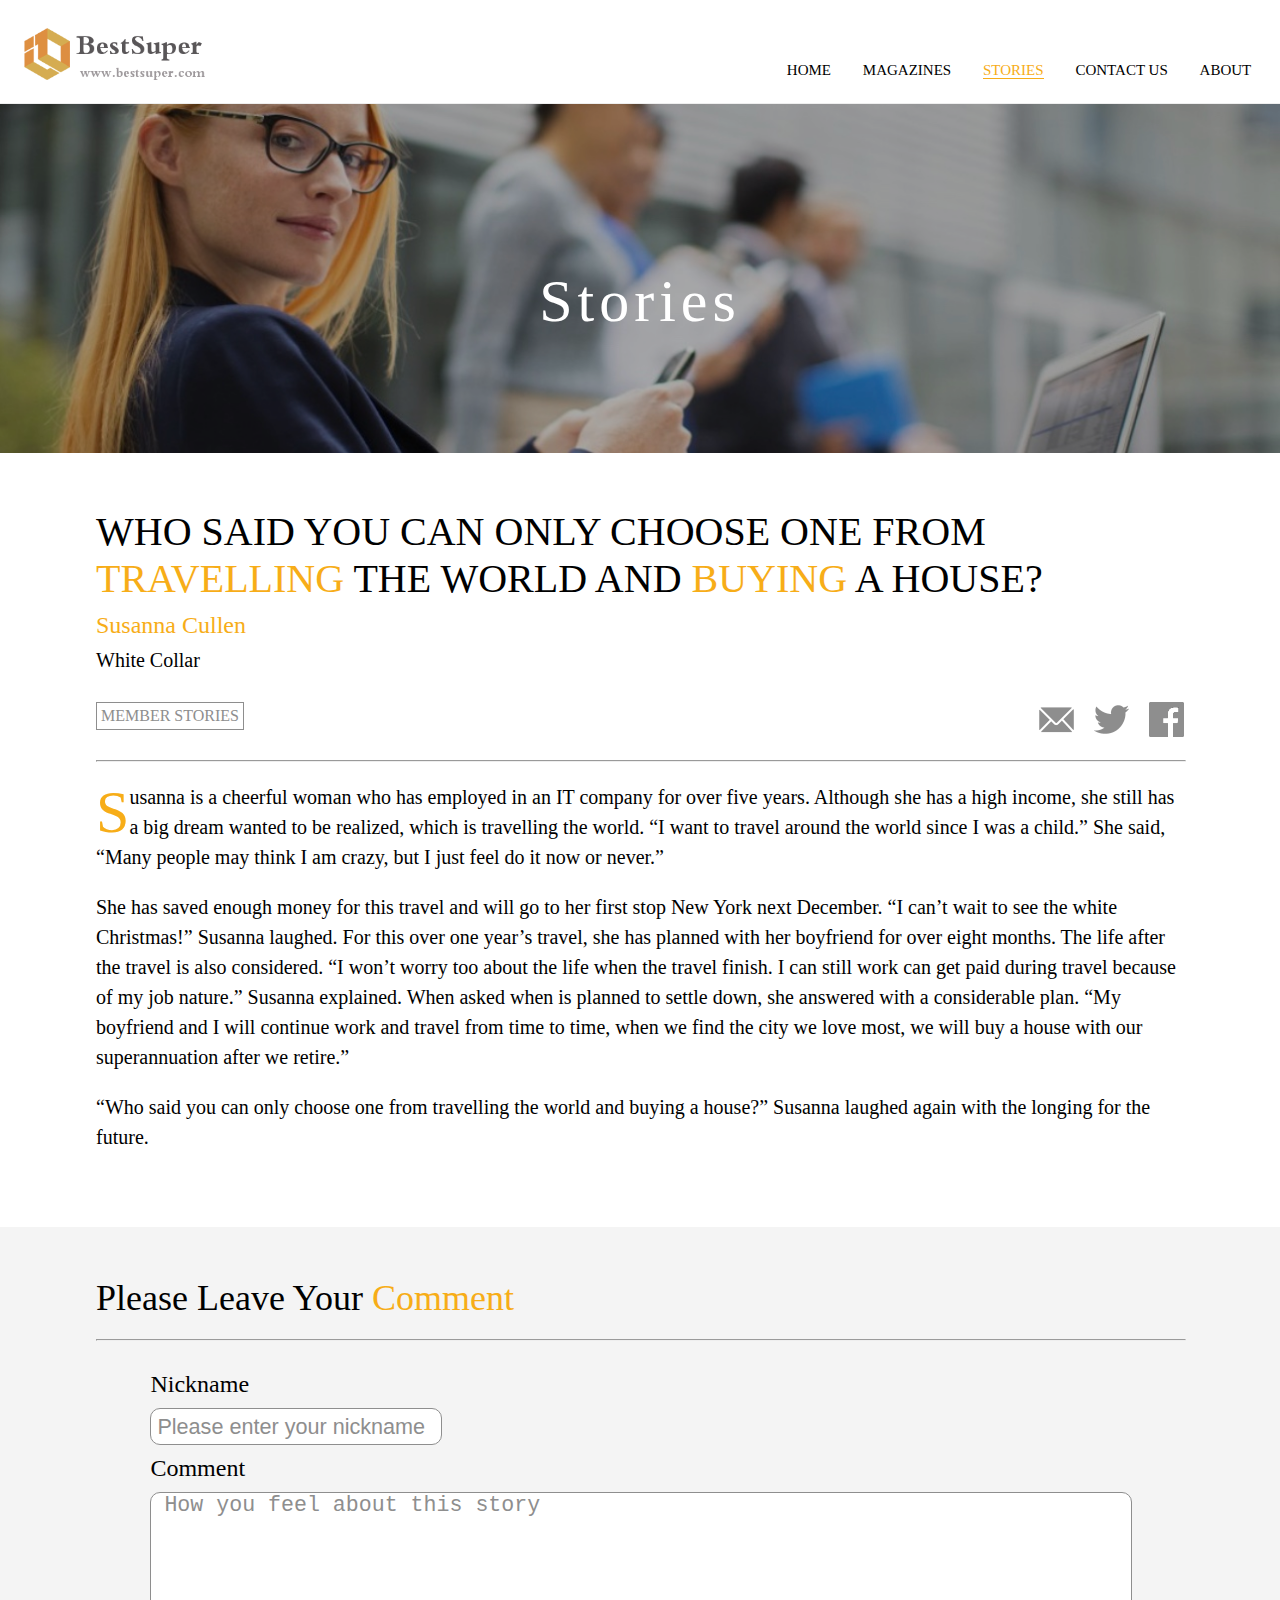
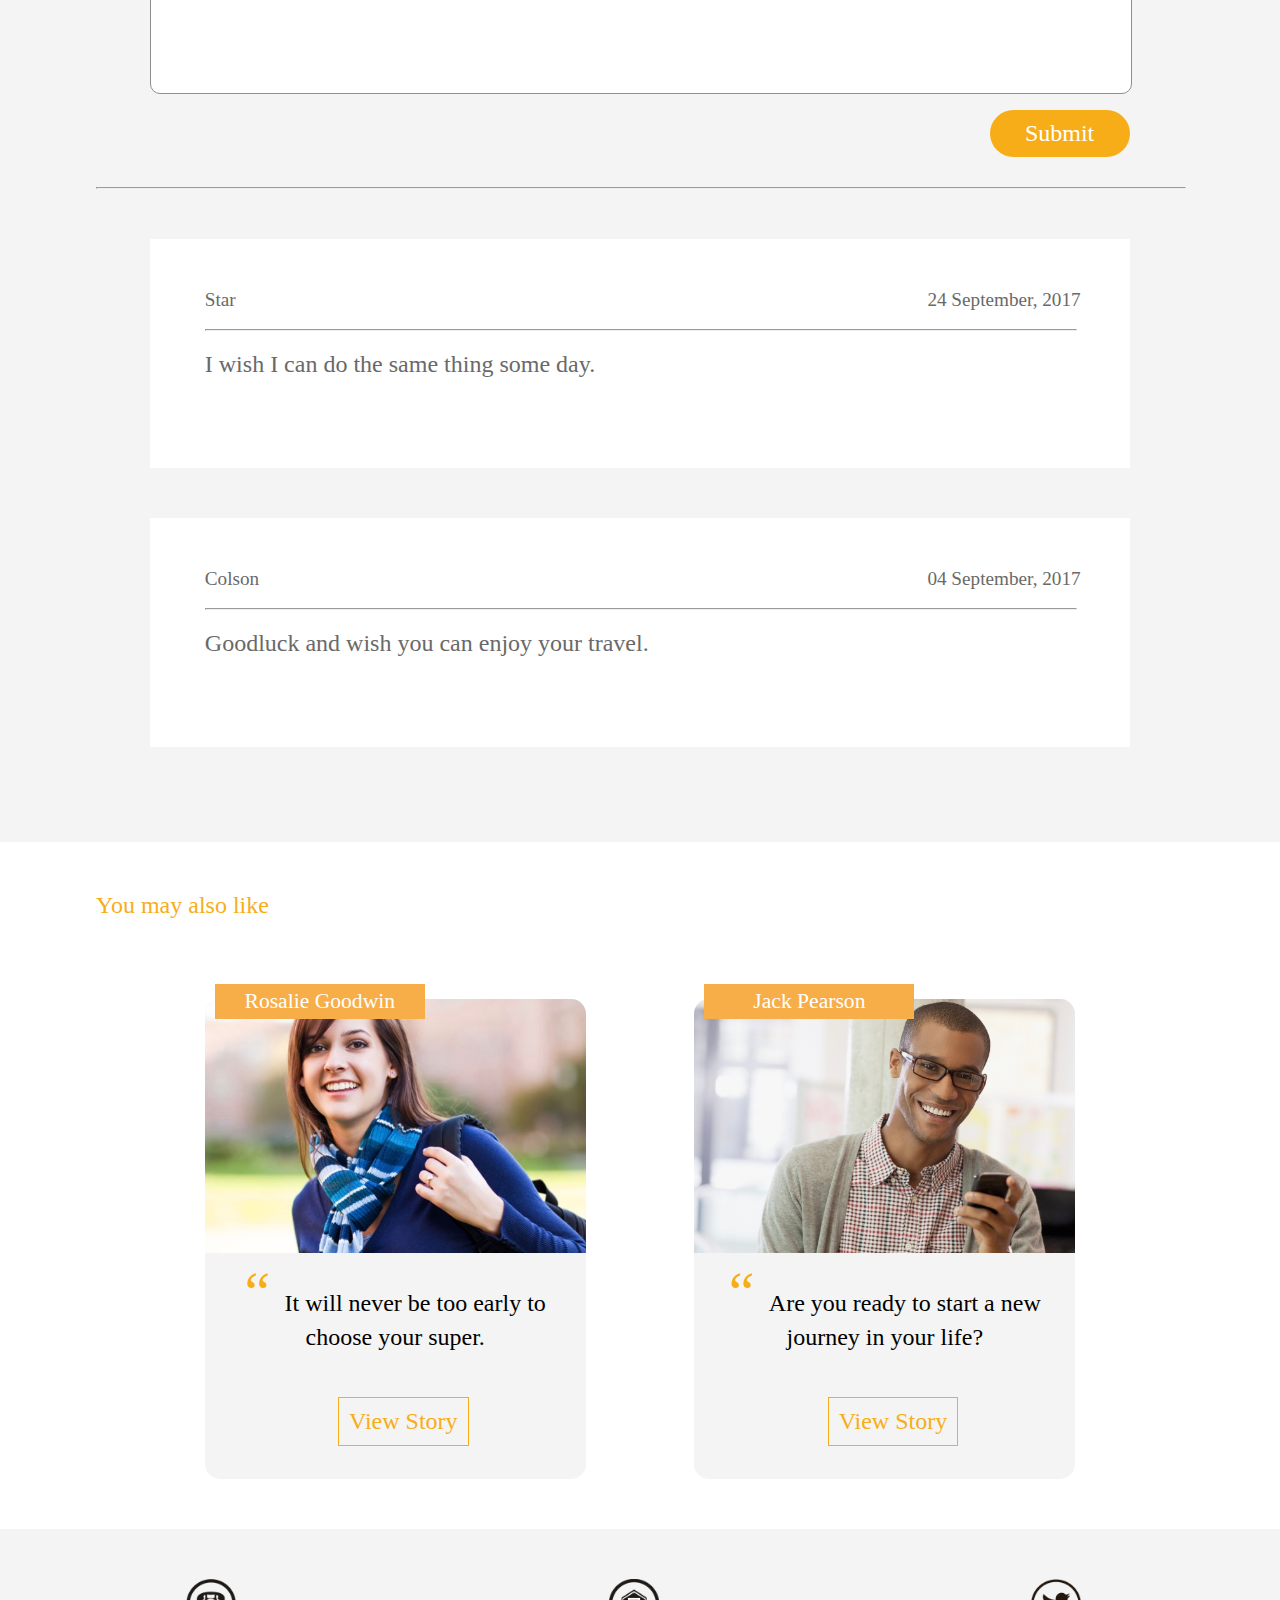
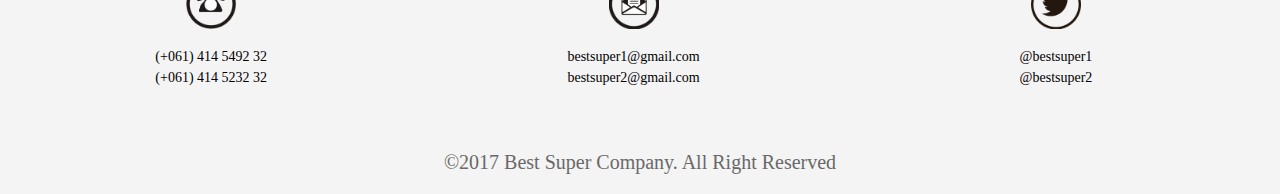
<file: story_susanna.html>
<!doctype html>
<html lang="en">
    <head>
        <meta charset="utf-8">
        <title>Stories</title>
        <meta name="description" content="Stories">
        <link rel="stylesheet" href="css/style.css">
        <link rel="stylesheet" href="css/mobile.css">
        <link rel="stylesheet" href="css/wide.css" media="(min-width: 480px)">
    </head>
    <body>
        <div id="navigation">
        <nav>
            <img src="img/logo.png" alt="Logo">
            <ul>                
                <li><a href="about.html">ABOUT</a></li>
                <li><a href="contactus.html">CONTACT US</a></li>
                <li class="active"><a href="stories.html">STORIES</a></li>
                <li><a  href="magazines.html">MAGAZINES</a></li>
                <li><a href="homepage.html">HOME</a></li>
            </ul>
                        <div class="dropdown"><p>MENU</p>
                <div class="dropdown-content">
                    <a href="homepage.html">HOME</a>
                    <a href="magazines.html">MAGAZINES</a>
                    <a href="stories.html">STORIES</a>
                    <a href="contactus.html">CONTACT US</a>
                    <a href="about.html">ABOUT</a>
                </div>
            </div>
        </nav>
        </div>
        <div id="titlepage">
            <img src="img/susanna_wide.jpg" alt="Susanna's story">
            <div id="title-text"><p>Stories</p></div>
        </div>
        <div class="white">
        <div class="whole-article">
        <p class="magatitle">WHO SAID YOU CAN ONLY CHOOSE ONE FROM <span>TRAVELLING</span> THE WORLD AND <span>BUYING</span> A HOUSE?</p>
        <p class="magasubtitle">Susanna Cullen</p>
        <p class="time">White Collar</p>
        <p class="tag">MEMBER STORIES</p>
        <ul class="social">
            <li class="facebook"></li>
            <li class="twitter"></li>
            <li class="email"></li>
        </ul>
        <hr>
        <p class="storytext">
        <span>S</span>usanna is a cheerful woman who has employed in an IT company for over five years. Although she has a high income, she still has a big dream wanted to be realized, which is travelling the world. “I want to travel around the world since I was a child.” She said, “Many people may think I am crazy, but I just feel do it now or never.” 
        </p>
        <p class="magatext">She has saved enough money for this travel and will go to her first stop New York next December. “I can’t wait to see the white Christmas!” Susanna laughed. For this over one year’s travel, she has planned with her boyfriend for over eight months. The life after the travel is also considered. “I won’t worry too about the life when the travel finish. I can still work can get paid during travel because of my job nature.” Susanna explained. When asked when is planned to settle down, she answered with a considerable plan. “My boyfriend and I will continue work and travel from time to time, when we find the city we love most, we will buy a house with our superannuation after we retire.” 
        </p>
        <p class="magatext">“Who said you can only choose one from travelling the world and buying a house?” Susanna laughed again with the longing for the future.</p>
        </div>
        </div>
        <div class="gray">
        <div class="input-comment">
        <p class="magacomment">Please Leave Your <span>Comment</span></p>
        <hr>
        <div class="comment-subtitle">
        <p>Nickname</p>
        <input class="commentbox" type="text" value=" Please enter your nickname" onfocus="this.value=''" onblur="this.value=' Please enter your nickname'">
        <p>Comment</p>
            <textarea class="comment-text" type="text" onfocus="this.value=''" onblur="this.value=' How you feel about this story'"> How you feel about this story</textarea>
        <a>Submit</a>
            </div>
        <hr>
        <div class="whitebox">
            <p class="member-name">Star</p>
            <p class="member-time">24 September, 2017</p>
            <hr>
            <p class="member-text">I wish I can do the same thing some day.</p>
        </div>
        <div class="whitebox">
            <p class="member-name">Colson</p>
            <p class="member-time">04 September, 2017</p>
            <hr>
            <p class="member-text">Goodluck and wish you can enjoy your travel.</p>
        </div>
        </div>
        </div>
        <div class="white">
        <div class="relate-maga">
        <p><span>You may also like</span></p>
        <div class="storybox2">
            <p class="categorybox">
                Rosalie Goodwin
            </p>
            <img class="story-img2" src="img/rosalie_thumbnail.jpg">
            <p class="story-brief2"><span>“ </span>It will never be too early to choose your super.</p>
            <a class="viewbox" href="story_rosalie.html">View Story</a>
        </div>
            <div class="storybox2">
            <p class="categorybox">Jack Pearson
            </p>
            <img class="story-img2" src="img/jack.jpg" alt="Jack's story">
            <p class="story-brief2"><span>“ </span>Are you ready to start a new journey in your life?</p>
            <a href="story_jack.html" class="viewbox">View Story</a>
        </div>
        </div>
        </div>
        <footer>
            <div id="contact">
                <div class="logo-text">
                    <img src="img/tel.png" alt="Telephone">
                    <p>(+061) 414 5492 32</p>
                    <p>(+061) 414 5232 32</p>
                </div>
                <div class="logo-text">
                    <img src="img/mail.png" alt="Mail">
                    <p>bestsuper1@gmail.com</p>
                    <p>bestsuper2@gmail.com</p>
                </div>
                <div class="logo-text">
                    <img src="img/twitter.png" alt="Twitter">
                    <p>@bestsuper1</p>
                    <p>@bestsuper2</p>
                </div>
            </div>
            
            <p class="rights">&copy;2017 Best Super Company. All Right Reserved</p></footer>
    </body>
</html>
</file>
<file: css/style.css>
*{
    margin: 0;
    padding: 0;
}

@media only screen and (min-width:480px){
    html{
    font-size: 20px;
    }
}

@media only screen and (max-width:480px)
{
    html{
        font-size: 10px;
    }
}

#slidershow{
     clear: both;
}
ul,li{
    list-style: none;
    color: black;
}

.clearfix:after{
    content: "";
    clear: both;
    display: table;   
}
.clearfix{
    *zoom 1;
}

.slider{
    width: 100%;
    position: relative;
    margin: 8% auto 0 auto;
}

.slider-pic + .slider-pic{
    opacity: 0;
}

.slider-pic{
    width: 100%;
    position: absolute;
    background-size: 100%;
    animation-timing-function: linear;
    animation-name:sliderfade;
    animation-iteration-count: infinite;
}

.focus{
    position: absolute;
    z-index: 6;
    margin: 0 auto;
    left: 0;
    right: 0;
}

.focus li{
    width: 9px;
    height: 9px;
    border-radius: 50%;
    float: left;
    margin-right: 9px;
    background: #fff;
}

.focus-dot{
    width: 100%;
    height: 100%;
    border-radius:inherit;
    animation-timing-function: linear;
    animation-name: sliderfade;
    animation-iteration-count: infinite;
}

.focus-dot2,.focus-dot3{
    opacity: 0;
}
.focus ul{
    margin-left: 48%;
}

.focus{
    bottom: 2%;
}

.focus-dot{
    background:#ffb638; 
}

.slider-pic1{
    background-image: url(../img/Professional_service.jpg)
}

.slider-pic2{
    background-image: url(../img/Low_fees_with_high_repay.jpg)
}

.slider-pic3{
    background-image: url(../img/Your_life_your_money.jpg)
}

@keyframes sliderfade{
    0%{
        opacity: 0;
        z-index: 2;
    }
    9%{
        opacity: 1;
        z-index: 1;
    }
    34%{
        opacity: 1;
        z-index: 1;
    }
    43%{
        opacity: 0;
        z-index: 0;
    }
    100%{
        opacity: 0;
        z-index: 0;
    }
}
.slider-pic,.focus-dot{
    animation-duration: 12s;
}

.slider-pic1,.focus-dot1{
    animation-delay: -1s;
}

.slider-pic2,.focus-dot2{
    animation-delay: 3s;
}

.slider-pic3,.focus-dot3{
    animation-delay: 7s;
}

.mainslider, .slider-pic{
    padding-bottom: 35%;
}


.slider-pic p{
    position:absolute;
    font-size: 1.3em;
    color:ghostwhite;
    background-color: rgba(89,85,78,0.75);
    padding:2% 2%;
}

.slider-pic1 p{
    margin-top:25%;
    margin-left:5%;
}

.slider-pic2 p{
    margin-top: 20%;
    margin-left: 70%;
}

.slider-pic3 p{
    margin-top: 20%;
    margin-left: 5%;
}
.active{
    color: #f7ad18;
}
.active a{
    border-bottom: solid 1px #f7ad18;
}
#navigation a{
    text-decoration: none;
    font-size: 15px;
    color:inherit;
}

#navigation a:hover{
    color: #f7ad18;
    border-bottom: solid 1px #f7ad18;
}

@media only screen and (max-width:480px){
    .slider-pic p{
        font-size: 1em;
        padding:1% 1%;
    }
}
</file>
<file: css/mobile.css>
@charset "utf-8";
*{
    margin: 0;
    padding: 0;
}
html{
    font-size: 20px;
    font-family: Lucida Family;
}
#navigation{
    width: 100%;
    z-index: 10;
    overflow: hidden;
    top: 0;
    background-color: white;
    border-bottom: solid 1px #eee;
}

#navigation img{
    width: 100%;
    float: left;
    margin-top: 2%;
    margin-bottom: 30px;
}

#navigation ul{
    display:none;
}
.dropdown {
    width: 100%;
    z-index: 100;
}
.dropdown{
    font-size: 1.5em;
    text-align: center;
}
.dropdown-content {
    display:none;
    position: absolute;
    background-color: #f9f9f9;
    width: 100%;
    left: 0;
    box-shadow: 0px 8px 16px 0px rgba(0,0,0,0.2);
    padding: 10px 0 10px 0;
    z-index: 9999;
}
.dropdown-content a{
    display: block;
    margin-top: 20px;
}

#navigation:hover .dropdown-content {
    display:inline;
}
#navigation:hover .dropdown p{
    color: #f29d00;
}

.white{
    margin-top: 50px;
    width: 100%;
}
#titlepage{
    margin-top: 7.5%;
    position: relative;
    letter-spacing: 5px;
}
#titlepage img{
    width: 100%;
}
#title-text{
    position: absolute;
    top: 0;
    color: white;
    background: rgba(0,0,0,0.3);
    opacity: 1;
    width: 100%;
    bottom: 5px;
}
#title-text p{
    position: absolute;
    width: 100%;
    top: 28%;
    text-align: center;
    font-size: 2em;
}
.subtitle{
    font-size: 0.9em;
    text-align: center;
    color: #f4a80e;
    letter-spacing: 3.5px;
}
.title{
    margin: 10px auto;
    font-size: 1.9em;
    text-align: center;
}

.whole-article{
    margin-bottom: 80px;
    width: 85%;
    margin:0 auto 80px auto;
}

.magatitle{
    font-size: 1.8em;
    margin: 20px auto 0px auto;
}

span{
    color: #f7ad18;
}

.magatext span{
    font-size: 1.2em;
}



.relate-maga{
    width: 85%;
    margin: 10px auto;
    font-size: 1.2em;
    margin-bottom:40%;
}

.img-mag2{
    width: 100%;
    margin:20px auto 50px auto;
    position: relative;
    background-color: #f4f4f4;
    z-index: 1;
    border-radius: 15px;
    padding-bottom: 50px;
}

.img-mag2 p{
    background-color: #f4f4f4;
    width: 100%;
    position: absolute;
    display:block;
    text-align: center;
    z-index: -1;
    padding-top: 30px;

}

.img-mag2 a{
    text-decoration: none;
    z-index: 1;
    background-color: #f7ad18;
    color: white;
    border-radius: 25px;
    display: block;
    text-align: center;
    font-size: 1em;
    width: 160px;
    padding:12px;
    margin: 100px auto 0 auto;
}

.img-mag2 a:hover{
    background-color:#f29d00;
    z-index: 2;
}
.img-mag2 img{
    width: 100%;
    border-top-left-radius: 15px;
    border-top-right-radius: 15px;
    vertical-align: middle;
}

.img-mag2:hover .pic{
    opacity: 0.8;
    color: #fff;
    background: rgba(0,0,0,0.9);
}

.magasubtitle{
    margin: 10px auto;
    color: #f7ad18;
    font-size: 1.1em;
}

.tag{
    color: #8e8e8e;
    display:inline-block;
    border: solid 1px;
    padding: 4px;
    margin: 30px 0;
    float: left;
    font-size: 0.8em;
}

hr{
    width: 100%;
}

.magatext{
    margin: 20px auto;
    line-height: 1.5em;
    clear: both;
}

.storytext{
    margin: 20px auto;
    line-height: 1.5em;
    float: left;
}

.storytext span{
    font-size: 3em;
    float: left;
    margin-top: 15px;
}
.social{
    float: right;
    margin-top: 26px;
    margin-right: 0px;
}

.social li{
    background-repeat: no-repeat;
    width: 35px;
    height: 35px;
    float: right;
    margin-left: 20px;
}
.facebook{
    background-image:url(../img/facebook.png);
}

.facebook:hover{
    background-image:url(../img/facebook_hover.png);
}

.twitter{
    background-image:url(../img/twitter1.png);
}

.twitter:hover{
    background-image:url(../img/twitter_hover.png);
}

.email{
    background-image:url(../img/email.png);
}

.email:hover{
    background-image:url(../img/email_hover.png);
}

.input-comment{
    width: 85%;
    margin: 0 auto;
    font-size: 1.2em
}

.input-comment a{
    background-color: #f7ad18;
    color: white;
    border-radius: 30px;
    display: block;
    text-align: center;
    padding: 10px;
    width: 120px;
    font-size: 1em;
    float: right;
    margin-bottom: 30px;
}
.input-comment a:hover{
    background-color: #f29d00;
}
.comment-subtitle{
    width: 90%;
    margin: 30px auto;
}
.magacomment{
    font-size: 1.2em;
    margin-bottom: 20px;
}
.commentbox{
    color: #8e8e8e;
    border-radius: 10px;
    width: 290px;
    font-size: 0.9em;
    outline: none;
    border: solid 0.7px #8e8e8e;
    height: 35px;
    margin: 10px 0;
}

.comment-text{
    outline: none;
    color: #8e8e8e;
    border-radius: 10px;
    width: 100%;
    height: 200px;
    font-size: 0.9em;
    margin: 10px 0;
    resize: none;
    border: solid 0.7px #8e8e8e;
}

.member-name{
    position: absolute;
    top: 60px;
    font-size: 0.8em;
}
.member-time{
    position: absolute;
    top: 60px;
    right: 5%;
    font-size: 0.8em;
}
.member-text{
    margin-top: 20px;
}

article {
    width: 80%;
    margin: 10px auto;
    font-size: 1em;
    text-align: center;
}

#have{
    width: 80%;
    margin: 15px auto;
}

#have p{
    margin-left: 5%;
    color:dimgray;
    font-size: 1em;
}

.img-text{
    width: 60%;
    margin:30px auto 60px auto;
}

.img-text img{
    width: 100%;
}

.img-text p{
    text-align: center;
    margin-top: 5px;
}

.gray{
    clear: both;
    margin-top: -5px;
    padding-top: 50px;
    padding-bottom: 45px;
    background-color: #f4f4f4;
}
#latest{
    width: 80%;
    margin: 0 auto;
}

#latest p{
    margin-left: 5%;
    color:dimgray;
    font-size: 1em;
}
.img-mag{
    width: 80%;
    height: 300px;
    margin:20px auto 50px auto;
    position: relative;
    background-color: white;
    z-index: 1;
    border-radius: 15px;
}

.img-mag p{
    background-color: white;
    width: 100%;
    position: absolute;
    display:block;
    left: -5%;
    text-align: center;
    z-index: -1;
    padding-top: 20px;
}

.img-mag a{
    text-decoration: none;
    z-index: 1;
    background-color: #f7ad18;
    color: white;
    border-radius: 25px;
    display: block;
    text-align: center;
    font-size: 0.9em;
    width: 105px;
    padding:9px;
    margin: 80px auto 20px auto;
}

.img-mag a:hover{
    background-color:#f29d00;
    z-index: 2;
}
.img-mag img{
    width: 100%;
    border-top-left-radius: 15px;
    border-top-right-radius: 15px;
    vertical-align: middle;
}

.img-mag:hover .pic{
    opacity: 0.8;
    color: #fff;
    background: rgba(0,0,0,0.9);
}

.story-img{
    width: 80%;
    margin: 0 auto;
    position: relative;
}

.story-brief1{
    font-size: 1.2em;
    padding-top:10px;
    margin-left: 30px;
}

.story-brief{
    width: 90%;
    font-size: 1.2em;
    text-align: center;
    margin: 0px auto;
    height: 120px;
}
.story-brief2{
    width: 90%;
    font-size: 1em;
    text-align: center;
    margin: 0px auto;
    height: 120px;
}

.story-brief span{
    font-size: 2.4em;
}

.story-brief2 span{
    font-size: 2.4em;
}


.story{
    width: 100%;
}

.story a{
    color: #f7ad18;
    border: solid 1px #f7ad18;
    padding: 5px;
    position: absolute;
    top:200px;
    left: 20px;
    font-size: 1em;
    display: block;
    text-decoration: none;
}

.story a:hover{
    color: #ffbd44;
}
.story span{
    font-size: 3em;
    float: left;
}
.name{
    position:absolute;
    font-size: 1.1em;
    top:160px;
    left: 18px;
}
.position{
    position: absolute;
    font-size: 1em;
    top:130px;
    left: 18px;
    color: dimgray;
}

.member-pic img{
    width: 30%;
    margin-top: 10px;
    float: right;
}

#join{
    clear: both;
    width: 100%;
    position: relative;
}
.jointitle{
    margin: 5% auto 2% auto;
    text-align: center;
    font-size: 1em;
    letter-spacing: 2px;
}


#join img{
    margin-top: 100px;
    max-width: 100%;
}

#joinbox{
    vertical-align:middle;
    position: absolute;
    width: 360px;
    top: 46%;
    left: 4%;
    background-color:white;
    border-radius: 15px;
}

#join a{
    text-align: center;
    background-color: #f7ad18;
    color: white;
    border-radius: 25px;
    padding: 2% 4%;
    display: block;
    font-size: 0.8em;
    width:85px;
    margin:2% auto;
} 

#join a:hover{
    background-color:#f29d00;
} 
.detail{
        width: 90%;
        margin: 0 auto;
        text-align: center;
        color: dimgray;
        font-size: 0.8em;
}
.contactinfo{
    width: 90%;
    margin:30px auto 30px auto;
    margin-top: 30px;
    font-size: 1.2em;
}
.messageinfo{
    clear: both;
    width: 90%;
    padding-top: 25px;
    font-size: 1.2em;
    margin:0 auto 50px auto;
}
.messageinfo ul{
    width: 84%;
    margin: 0 auto;
}
.contactinfo ul{
    width: 84%;
    margin: 0 auto;
}
.inputbox{
    color: #b7b7b7;
    outline: none;
    width: 100%;
    height: 30px;
    margin: 15px auto;
    font-size: 0.8em;
    border-top: none;
    border-left: none;
    border-right: none;
    border-bottom: solid 1.5px #b7b7b7;
}
.messageinfo textarea{
    color: #b7b7b7;
    outline: none;
    width: 100%;
    height: 150px;
    margin: 15px auto;
    font-size: 0.8em;
    border-top: none;
    border-left: none;
    border-right: none;
    border-bottom: solid 1.5px #b7b7b7;
    resize: none;
}
.submit-button{
    width: 100%;
    margin-bottom: 60px;
}
.submit-button a{
    background-color: #f7ad18;
    color: white;
    border-radius: 35px;
    display: block;
    text-align: center;
    padding: 15px;
    width: 140px;
    font-size: 1.2em;
    margin: 0 auto;
}
.submit-button a:hover{
    background-color: #f29d00;
}
footer{
    clear: both;
    width: 100%;
    background-color:#f4f4f4;
    margin-top: -5px;
    padding-bottom: 20px;
}
footer p{
    width: 100%;
    text-align: center;
}
#contact{
    width: 110%;
    margin: 0 auto;
}
.logo-text{
    width: 30%;
    float: left;
    margin-bottom: 60px;
}
.logo-text img{
    width: 50px;
    display: block;
    margin: 0 auto;
    padding-top: 50px;
    margin-bottom: 20px;
}
.logo-text p{
    margin: 5px auto;
    font-size: 0.7em;
}
.rights{
    clear: both;
    color: dimgray;
}
.graybox{
    width: 80%;
    margin: 50px auto;
    background-color: #f4f4f4;
    border: solid 0.8px #eeee;
    position: relative;
    padding: 155px 0;
}

.whitebox{
    width: 80%;
    margin: 50px auto;
    background-color: #ffffff;
    padding: 90px 5%;
    position: relative;
    color: dimgray;
}
.graybox:hover{
    background-color: #ededed;
}

.graybox:hover .article-title{
    color: #6d6d6d;
}

.graybox:hover .article-subtitle{
    color: #999999;
}

.graybox:hover .article-img{
    opacity: 0.8;
    color: #fff;
    background: rgba(0,0,0,0.7);
}

.categorybox{
    position: absolute;
    width: 200px;
    text-align: center;
    color: white;
    padding: 5px;
    background-color:#f7ad48;
    top: -15px;
    left: 10px;
    z-index: 1;
}
.article-img{
    position: absolute;
    width: 260px;
    top:30px;
    left: 10%;
}

.article-title{
    position: absolute;
    left: 30px;
    top: 200px;
    font-size: 1em;
}

.article-subtitle{
    display: none;
}

.findbox{
    color: #f7ad18;
    border: solid 1px #f7ad18;
    padding: 5px;
    position: absolute;
    text-decoration: none;
    left: 30px;
    top: 255px;
}

.findbox:hover{
    color: #ffbd44;
}

.storybox{
    width: 80%;
    margin:25px auto;
    position: relative;
    margin-top:80px;
    margin-bottom: 50px;
    border-radius: 15px;
    background-color: #f4f4f4;
    z-index: 1;
    padding-bottom: 100px;

}

.storybox2{
    width: 80%;
    margin: 25px auto;
    position: relative;
    margin-top:80px;
    border-radius: 15px;
    background-color: #f4f4f4;
    z-index: 1;
    padding-bottom: 100px;

}

.story-img2{
    z-index: 2;
    width: 100%;
    border-top-left-radius: 15px;
    border-top-right-radius: 15px;
}

.viewbox{
    color: #f7ad18;
    border: solid 1px #f7ad18;
    padding: 10px;
    position: absolute;
    text-decoration: none;
    left: 29%;
    top: 85%;
}

.staff-gallery{
    width: 90%;
    margin: 10px auto;
}

.staff-title{
    font-size: 2em;
    text-align: center;
    margin:30px auto 50px auto;
    
}

.staff-box{
    float: left;
    width: 30%;
    list-style: none;
    margin-bottom: 40px;
    position: relative;
    margin-left: 2.5%;
}
.staff-box img{
    width: 100%;
}
.cover{
    position: absolute;
    left: 0;
    top: 0;
    text-align: center;
    width: 100%;
    height: 99%;
	background: rgba(0,0,0,0.7); 
	color: white;
    opacity: 0;
	transition: all 0.3s ease;
	text-align: center;
	font-weight: bold;
    z-index: 0;
}
.cover p{
    padding-top: 40%;
    padding-left: 5%;
    padding-right: 5%;
    font-size: 2em;
}
.staff-box:hover .cover{
    visibility: visible;
	opacity: 1;
}
.maga-intro{
    width: 90%;
    margin: -20px auto 80px auto;
}
.staff-box{
        width:44%;
        margin-left:3%;
}
.categorybox{
    font-size: 0.9em;
    width: 80%;
}
.cover p{
    font-size: 1.2em;
}
@media only screen and (min-width:1000px){
    .article-subtitle{
        display: block;
    }
}
</file>
<file: css/wide.css>
@charset "utf-8";
*{
    margin: 0;
    padding: 0;
}
html{
    font-size: 20px;
    font-family: Lucida Family;
}
.dropdown{
    display: none;
}
#navigation{
    width: 100%;
    min-width: 480px;
    position: fixed;
    z-index: 9999;
    overflow: hidden;
    top: 0;
    background-color: white;
    border-bottom: solid 1px #eee;
}

#navigation img{
    width: 16%;
    float: left;
    margin-top: 2%;
    margin-bottom: 1%;
}

#navigation ul{
    display: block;
    width: 83%;
    float: left;
    margin-top: 1%;
    margin-right: 1%;
}

#navigation ul li{
    margin: 1.5% 1.5%;
    float: right;
    font-size: 50px;
}

.white{
    margin-top: 50px;
    width: 100%;
}
#titlepage{
    margin-top: 7.5%;
    position: relative;
    letter-spacing: 5px;
}
#titlepage img{
    width: 100%;
}
#title-text{
    position: absolute;
    top: 0;
    color: white;
    background: rgba(0,0,0,0.3);
    opacity: 1;
    width: 100%;
    bottom: 5px;
}
#title-text p{
    position: absolute;
    width: 100%;
    top: 48%;
    text-align: center;
    font-size: 3em;
}
.subtitle{
    font-size: 0.8em;
    text-align: center;
    color: #f4a80e;
    letter-spacing: 3.5px;
}
.title{
    margin: 10px auto;
    font-size: 2.4em;
    text-align: center;
}

.whole-article{
    margin-bottom: 80px;
    width: 85%;
    margin:0 auto 80px auto;
}

.magatitle{
    font-size: 2em;
    margin: 20px auto 0px auto;
}

span{
    color: #f7ad18;
}

.magatext span{
    font-size: 1.2em;
}



.relate-maga{
    width: 85%;
    margin: 10px auto;
    font-size: 1.2em;
    margin-bottom:40%;
}

.img-mag2{
    width: 40%;
    float: left;
    margin:20px 5% 50px 5%;
    position: relative;
    background-color: #f4f4f4;
    z-index: 1;
    border-radius: 15px;
    padding-bottom: 50px;
}

.img-mag2 p{
    background-color: #f4f4f4;
    width: 100%;
    position: absolute;
    display:block;
    text-align: center;
    z-index: -1;
    padding-top: 30px;

}

.img-mag2 a{
    text-decoration: none;
    z-index: 1;
    background-color: #f7ad18;
    color: white;
    border-radius: 25px;
    display: block;
    text-align: center;
    font-size: 1em;
    width: 160px;
    padding:12px;
    margin: 100px auto 0 auto;
}

.img-mag2 a:hover{
    background-color:#f29d00;
    z-index: 2;
}
.img-mag2 img{
    width: 100%;
    border-top-left-radius: 15px;
    border-top-right-radius: 15px;
    vertical-align: middle;
}

.img-mag2:hover .pic{
    opacity: 0.8;
    color: #fff;
    background: rgba(0,0,0,0.9);
}

.magasubtitle{
    margin: 10px auto;
    color: #f7ad18;
    font-size: 1.2em;
}

.tag{
    color: #8e8e8e;
    display:inline-block;
    border: solid 1px;
    padding: 4px;
    margin: 30px 0;
    float: left;
}

hr{
    width: 100%;
}

.magatext{
    margin: 20px auto;
    line-height: 1.5em;
    clear: both;
}

.storytext{
    margin: 20px auto;
    line-height: 1.5em;
    float: left;
}

.storytext span{
    font-size: 3em;
    float: left;
    margin-top: 15px;
}
.social{
    width: 36%;
    float: right;
    margin-top: 30px;
    margin-right: 0px;
}

.social li{
    background-repeat: no-repeat;
    width: 35px;
    height: 35px;
    float: right;
    margin-left: 20px;
}
.facebook{
    background-image:url(../img/facebook.png);
}

.facebook:hover{
    background-image:url(../img/facebook_hover.png);
}

.twitter{
    background-image:url(../img/twitter1.png);
}

.twitter:hover{
    background-image:url(../img/twitter_hover.png);
}

.email{
    background-image:url(../img/email.png);
}

.email:hover{
    background-image:url(../img/email_hover.png);
}

.input-comment{
    width: 85%;
    margin: 0 auto;
    font-size: 1.2em
}

.input-comment a{
    background-color: #f7ad18;
    color: white;
    border-radius: 30px;
    display: block;
    text-align: center;
    padding: 10px;
    width: 120px;
    font-size: 1em;
    float: right;
    margin-bottom: 30px;
}
.input-comment a:hover{
    background-color: #f29d00;
}
.comment-subtitle{
    width: 90%;
    margin: 30px auto;
}
.magacomment{
    font-size: 1.5em;
    margin-bottom: 20px;
}
.commentbox{
    color: #8e8e8e;
    border-radius: 10px;
    width: 290px;
    font-size: 0.9em;
    outline: none;
    border: solid 0.7px #8e8e8e;
    height: 35px;
    margin: 10px 0;
}

.comment-text{
    outline: none;
    color: #8e8e8e;
    border-radius: 10px;
    width: 100%;
    height: 200px;
    font-size: 0.9em;
    margin: 10px 0;
    resize: none;
    border: solid 0.7px #8e8e8e;
}

.member-name{
    position: absolute;
    top: 50px;
}
.member-time{
    position: absolute;
    top: 50px;
    right: 5%;
}
.member-text{
    margin-top: 20px;
}

article {
    width: 60%;
    margin: 10px auto;
    font-size: 1.3em;
    text-align: center;
}

#have{
    width: 80%;
    margin: 15px auto;
}

#have p{
    margin-left: 5%;
    color:dimgray;
}

.img-text{
    width: 20%;
    float: left;
    margin:30px 6.5% 60px 6.5%;
}

.img-text img{
    width: 100%;
}

.img-text p{
    text-align: center;
    margin-top: 5px;
}

.gray{
    clear: both;
    margin-top: -5px;
    padding-top: 50px;
    padding-bottom: 45px;
    background-color: #f4f4f4;
}
#latest{
    width: 80%;
    margin: 0 auto;
    padding-bottom: 40%;
}

#latest p{
    margin-left: 5%;
    color:dimgray;
}
.img-mag{
    width: 42%;
    float: left;
    margin:20px 4%;
    position: relative;
    background-color: white;
    z-index: 1;
    border-top-left-radius: 15px;
    border-top-right-radius: 15px;
}

.img-mag p{
    background-color: white;
    width: 100%;
    position: absolute;
    display:block;
    text-align: center;
    border-bottom-right-radius: 15px;
    border-bottom-left-radius: 15px;
    z-index: -1;
    padding-top: 30px;
    padding-bottom: 30%;
    
}

.img-mag a{
    text-decoration: none;
    z-index: 1;
    background-color: #f7ad18;
    color: white;
    border-radius: 25px;
    display: block;
    text-align: center;
    font-size: 1em;
    width: 105px;
    padding:12px;
    margin: 90px auto 10px auto;
}

.img-mag a:hover{
    background-color:#f29d00;
    z-index: 2;
}
.img-mag img{
    width: 100%;
    border-top-left-radius: 15px;
    border-top-right-radius: 15px;
    vertical-align: middle;
}

.img-mag:hover .pic{
    opacity: 0.8;
    color: #fff;
    background: rgba(0,0,0,0.9);
}

.story-img{
    width: 80%;
    margin: 0 auto;
    position: relative;
}

.story-brief1{
    font-size: 1.4em;
    margin-top: 40px;
    width: 90%;
}

.story-brief{
    width: 90%;
    font-size: 1.2em;
    text-align: center;
    margin: 0px auto;
    height: 120px;
}
.story-brief2{
    width: 90%;
    font-size: 1em;
    text-align: center;
    margin: 0px auto;
    height: 120px;
}

.story-brief span{
    font-size: 2.4em;
}

.story-brief2 span{
    font-size: 2.4em;
}


.story{
    float: left;
    width: 70%;
}

.story a{
    color: #f7ad18;
    border: solid 1px #f7ad18;
    padding: 15px;
    position: absolute;
    display: block;
    text-decoration: none;
    left:40%;
    top:290px;
}

.story a:hover{
    color: #ffbd44;
}
.story span{
    font-size: 5em;
}
.name{
    position:absolute;
    font-size: 1.3em;
    left: 30px;
    top:320px;
}
.position{
    position: absolute;
    font-size: 0.9em;
    bottom:3%;
    color: dimgray;
    top:290px;
    left: 30px;
}

.member-pic img{
    width: 30%;
}

#join{
    clear: both;
    width: 100%;
    position: relative;
}
.jointitle{
    margin: 15% auto 9% auto;
    text-align: center;
    font-size: 1.5em;
    letter-spacing: 2px;
}


#join img{
    width: 100%;
    margin-top: 100px;
}

#joinbox{
    vertical-align:middle;
    position: absolute;
    width: 350px;
    top: 35%;
    left: 10%;
    background-color:white;
    border-radius: 15px;
}

#join a{
    text-align: center;
    background-color: #f7ad18;
    color: white;
    border-radius: 25px;
    padding: 3% 6%;
    display: block;
    font-size: 1em;
    width:85px;
    margin:9% auto;
} 

#join a:hover{
    background-color:#f29d00;
} 

.contactinfo{
    width: 50%;
    margin-top: 30px;
    font-size: 1.2em;
    float: left;
}
.messageinfo{
    clear: both;
    width: 100%;
    padding-top: 25px;
    font-size: 1.2em;
    margin-bottom: 50px;
}
.messageinfo ul{
    width: 92%;
    margin: 0 auto;
}
.contactinfo ul{
    width: 84%;
    margin: 0 auto;
}
.inputbox{
    color: #b7b7b7;
    outline: none;
    width: 100%;
    height: 30px;
    margin: 15px auto;
    font-size: 0.8em;
    border-top: none;
    border-left: none;
    border-right: none;
    border-bottom: solid 1.5px #b7b7b7;
}
.messageinfo textarea{
    color: #b7b7b7;
    outline: none;
    width: 100%;
    height: 150px;
    margin: 15px auto;
    font-size: 0.8em;
    border-top: none;
    border-left: none;
    border-right: none;
    border-bottom: solid 1.5px #b7b7b7;
    resize: none;
}
.submit-button{
    width: 100%;
    margin-bottom: 60px;
}
.submit-button a{
    background-color: #f7ad18;
    color: white;
    border-radius: 35px;
    display: block;
    text-align: center;
    padding: 15px;
    width: 140px;
    font-size: 1.2em;
    margin: 0 auto;
}
.submit-button a:hover{
    background-color: #f29d00;
}
footer{
    clear: both;
    width: 100%;
    background-color:#f4f4f4;
    margin-top: -5px;
}
footer p{
    width: 100%;
    text-align: center;
}
#contact{
    width: 110%;
    margin: 0 auto;
}
.logo-text{
    width: 30%;
    float: left;
    margin-bottom: 60px;
}
.logo-text img{
    width: 50px;
    display: block;
    margin: 0 auto;
    padding-top: 50px;
    margin-bottom: 20px;
}
.logo-text p{
    margin: 5px auto;
}
.rights{
    color: dimgray;
}
.graybox{
    width: 80%;
    margin: 50px auto;
    background-color: #f4f4f4;
    border: solid 0.8px #eeee;
    position: relative;
    padding: 140px 0;
}

.whitebox{
    width: 80%;
    margin: 50px auto;
    background-color: #ffffff;
    padding: 90px 5%;
    position: relative;
    color: dimgray;
}
.graybox:hover{
    background-color: #ededed;
}

.graybox:hover .article-title{
    color: #6d6d6d;
}

.graybox:hover .article-subtitle{
    color: #999999;
}

.graybox:hover .article-img{
    opacity: 0.8;
    color: #fff;
    background: rgba(0,0,0,0.7);
}

.categorybox{
    position: absolute;
    width: 200px;
    text-align: center;
    color: white;
    padding: 5px;
    background-color:#f7ad48;
    top: -15px;
    left: 10px;
    z-index: 1;
}
.article-img{
    position: absolute;
    width: 300px;
    top: 50px;
    left: 30px;
}

.article-title{
    position: absolute;
    left: 400px;
    top: 45px;
    font-size: 1.8em;
}

.article-subtitle{
    position: absolute;
    left: 400px;
    top: 122px;
    font-size: 1.4em;
    color: #636363;
}

.findbox{
    color: #f7ad18;
    border: solid 1px #f7ad18;
    padding: 10px;
    position: absolute;
    text-decoration: none;
    left: 400px;
    top: 185px;
}

.findbox:hover{
    color: #ffbd44;
}

.detail{
        width: 80%;
        margin: 1% auto;
        text-align: center;
        color: dimgray;
        font-size: 1em;
}

.storybox{
    float: left;
    width: 28%;
    position: relative;
    margin-top:80px;
    margin-bottom: 50px;
    margin-left: 4%;
    border-radius: 15px;
    background-color: #f4f4f4;
    z-index: 1;
    padding-bottom: 100px;

}

.storybox2{
    float: left;
    width: 35%;
    position: relative;
    margin-top:80px;
    margin-bottom: 50px;
    margin-left: 10%;
    border-radius: 15px;
    background-color: #f4f4f4;
    z-index: 1;
    padding-bottom: 100px;

}

.story-img2{
    z-index: 2;
    width: 100%;
    border-top-left-radius: 15px;
    border-top-right-radius: 15px;
}

.viewbox{
    color: #f7ad18;
    border: solid 1px #f7ad18;
    padding: 10px;
    position: absolute;
    text-decoration: none;
    left: 35%;
    top: 83%;
}

.staff-gallery{
    width: 90%;
    margin: 10px auto;
}

.staff-title{
    font-size: 2em;
    text-align: center;
    margin:30px auto 50px auto;
    
}

.staff-box{
    float: left;
    width: 30%;
    list-style: none;
    margin-bottom: 40px;
    position: relative;
    margin-left: 2.5%;
}
.staff-box img{
    width: 100%;
}
.cover{
    position: absolute;
    left: 0;
    top: 0;
    text-align: center;
    width: 100%;
    height: 99%;
	background: rgba(0,0,0,0.7); 
	color: white;
    opacity: 0;
	transition: all 0.3s ease;
	text-align: center;
	font-weight: bold;
    z-index: 0;
}
.cover p{
    padding-top: 40%;
    padding-left: 5%;
    padding-right: 5%;
    font-size: 2em;
}
.staff-box:hover .cover{
    visibility: visible;
	opacity: 1;
}
.maga-intro{
    width: 90%;
    margin: -20px auto 80px auto;
}
@media only screen and (max-width:1000px){
    .staff-box{
        width:44%;
        margin-left:3%;
    }
    .story-brief2{
        font-size: 0.8em;
    }
    .story-brief2 span{
        font-size: 1.5em;
    }
    .cover p{
        font-size: 1.2em;
    }
    .categorybox{
        width: 140px;
        font-size: 0.7em;
    }
    .article-subtitle{
        display: none;
    }
    .graybox{
        padding: 120px 0;
    }
    .findbox{
        left:30px;
        top:195px;
        padding: 4px;
    }
    .article-img{
        width: 210px;
    }
    .article-title{
        top:60px;
        font-size: 1.2em;
        left: 260px;
    }
    .img-mag p{
    font-size: 0.8em;
    padding-top: 10px;
    padding-bottom: 32%;
    }

    .img-mag a{
    font-size: 0.7em;
    width: 90px;
    padding:8px;
    margin: 50px auto 10px auto;
    }
    .img-mag2 p{
    font-size: 0.8em;
    padding-top: 10px;
    }

    .img-mag2 a{
    font-size: 0.7em;
    width: 90px;
    padding:8px;
    margin: 80px auto 10px auto;
    }

    .story-brief{
        width: 98%;
        font-size: 0.9em;
    }
    .story a{
        font-size: 0.7em;
        top:200px;
        left: 42%
    }
    .name{
        font-size:1.2em;
        top:220px; 
    }
    .position{
        font-size:0.7em;
        top:200px;
        left: 30px;
    }

    .jointitle{
        margin: 6% auto 5% auto;
        text-align: center;
        font-size: 1.2em;
        letter-spacing: 2px;
    }
    .detail{
        width: 60%;
        font-size: 0.7em;
    }

    #join a{    
        width: 75px;
        font-size: 0.7em;
        margin:5% auto;
    }
    .viewbox{
        left: 29%;
        padding: 5px;
        font-size: 0.7em;
    }
 
}
</file>
